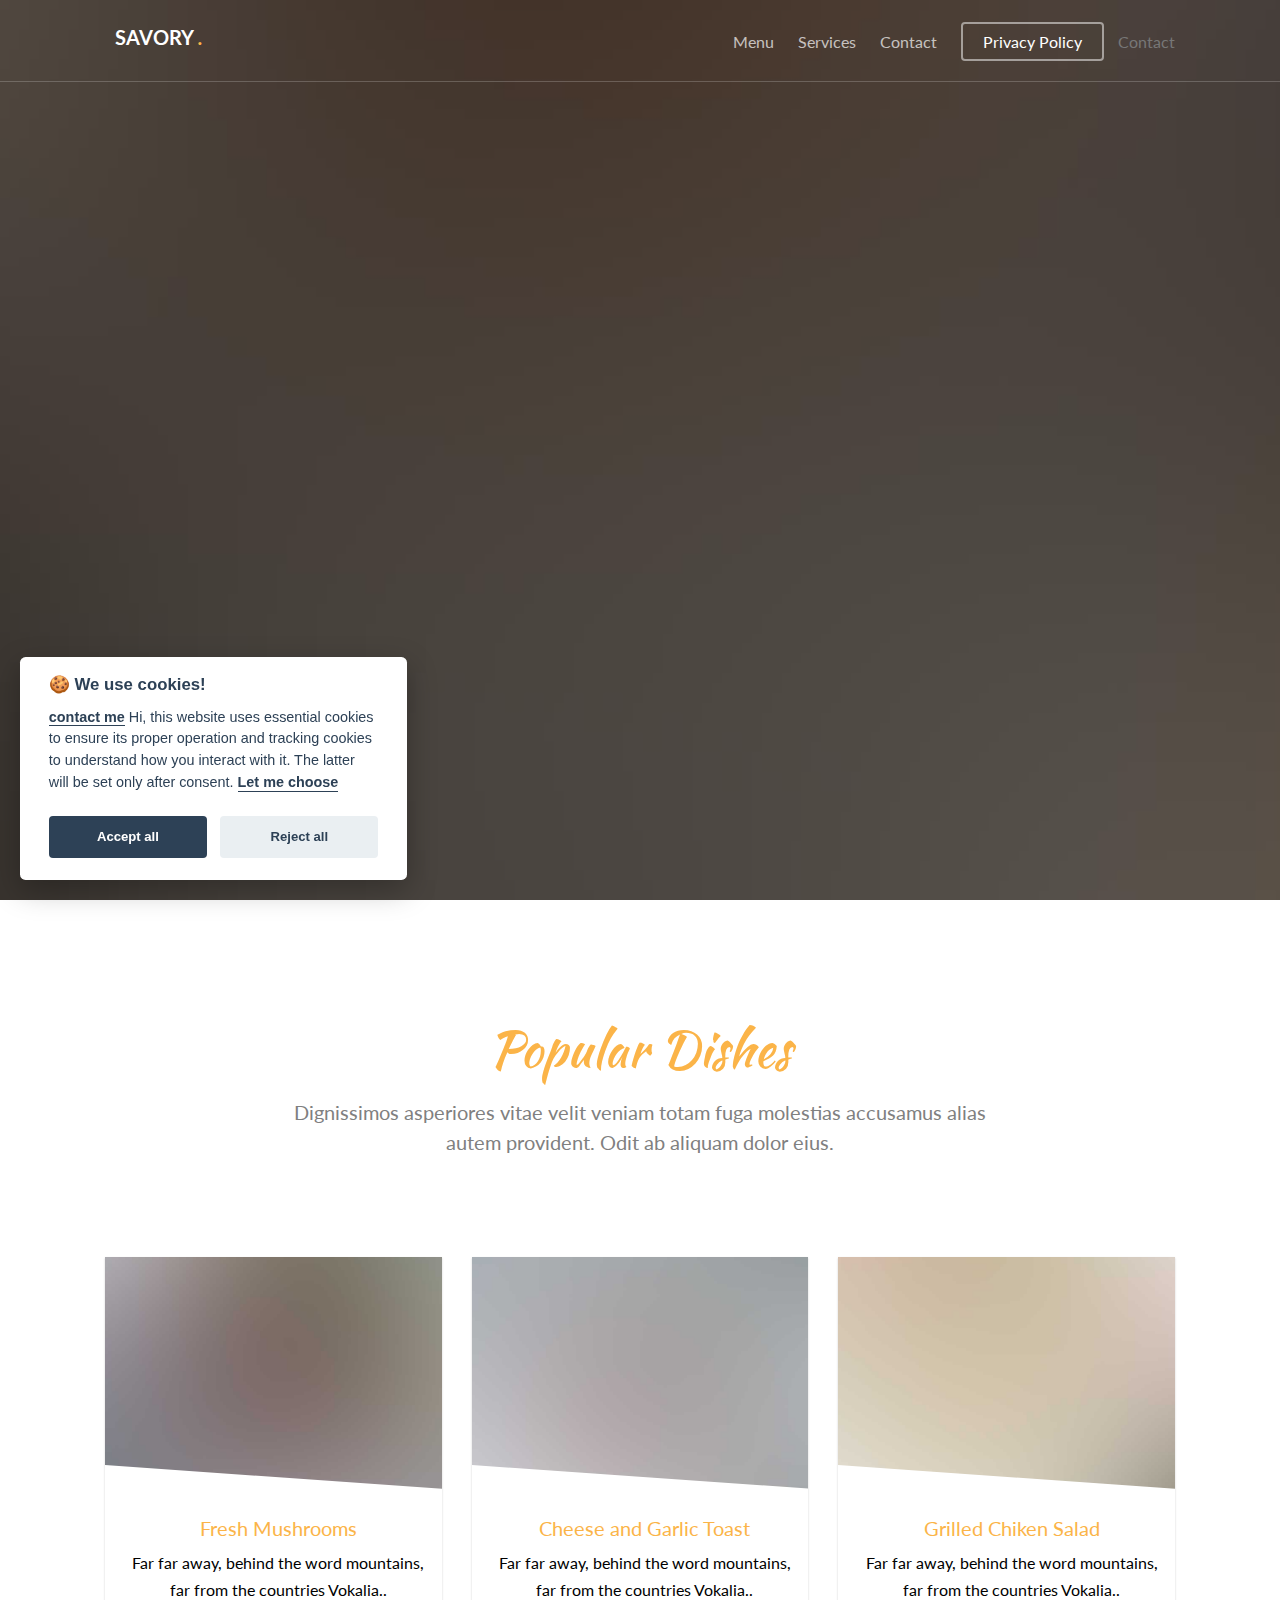
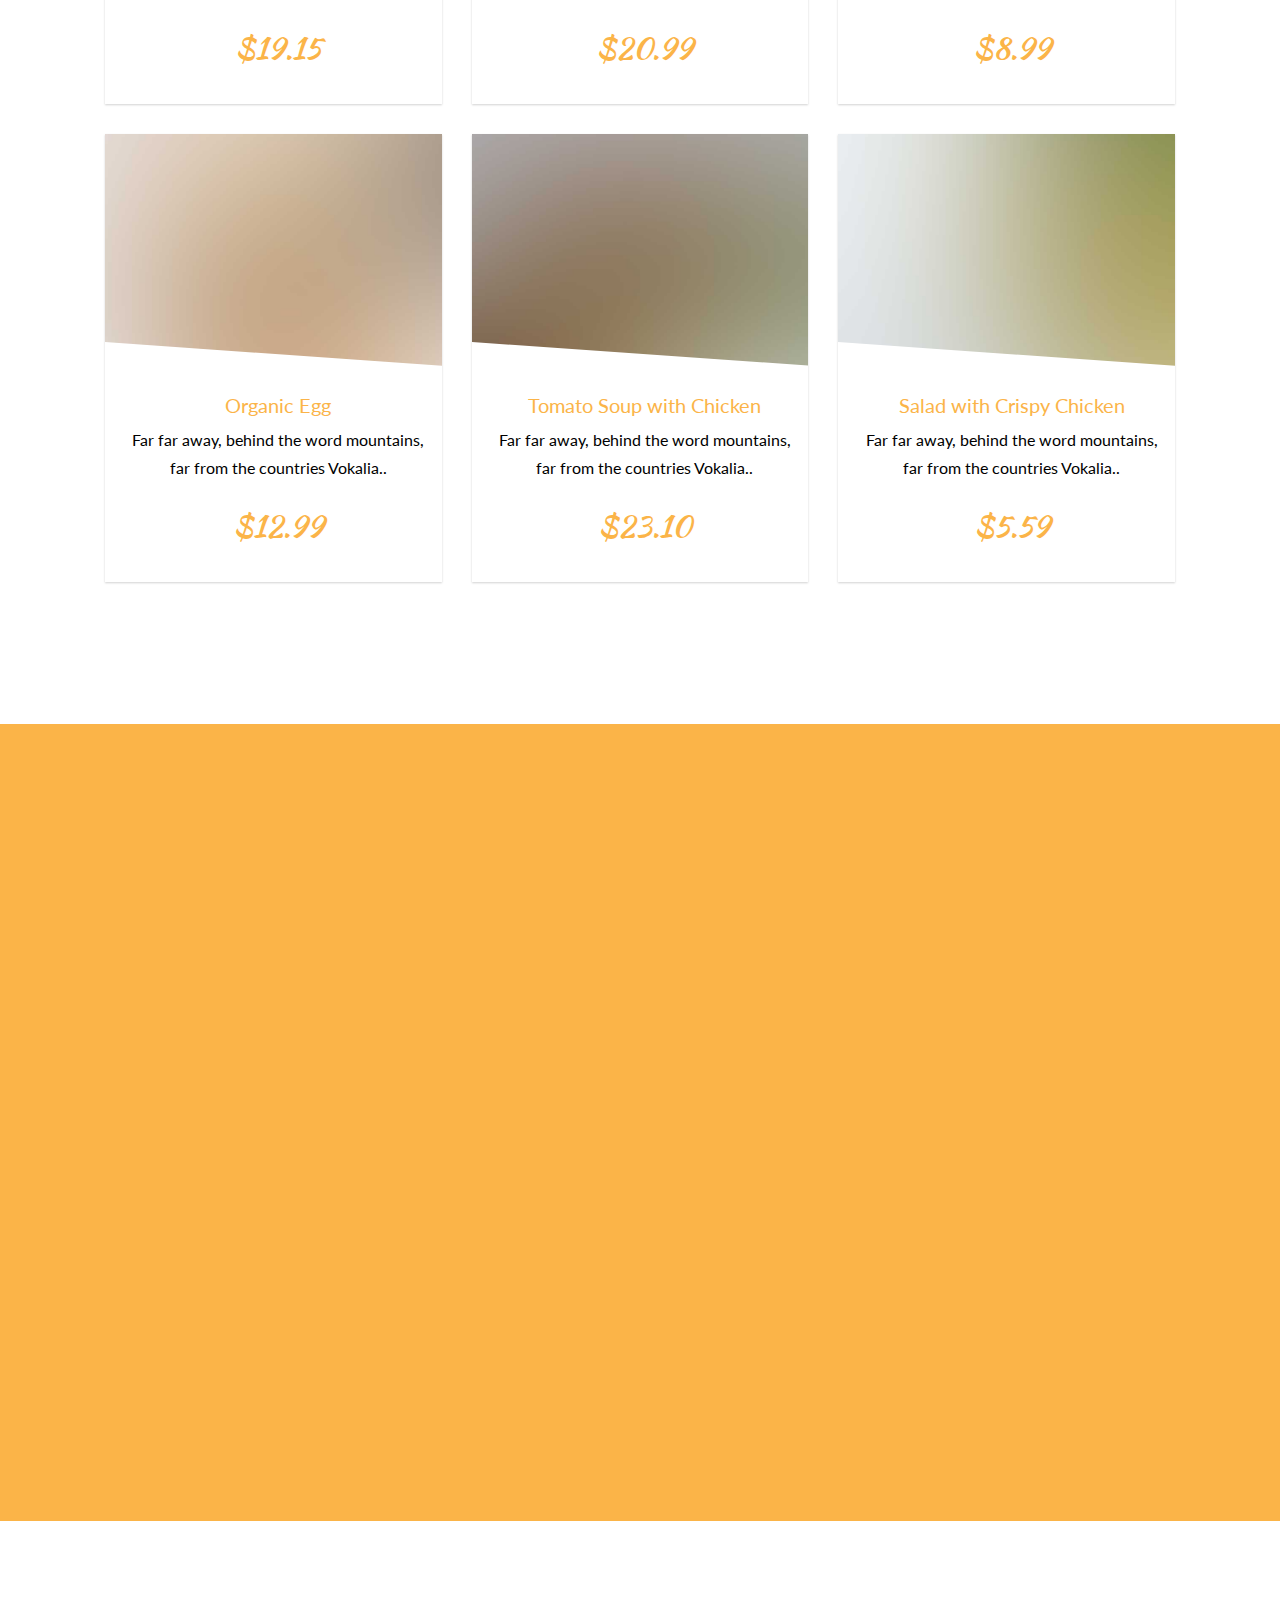
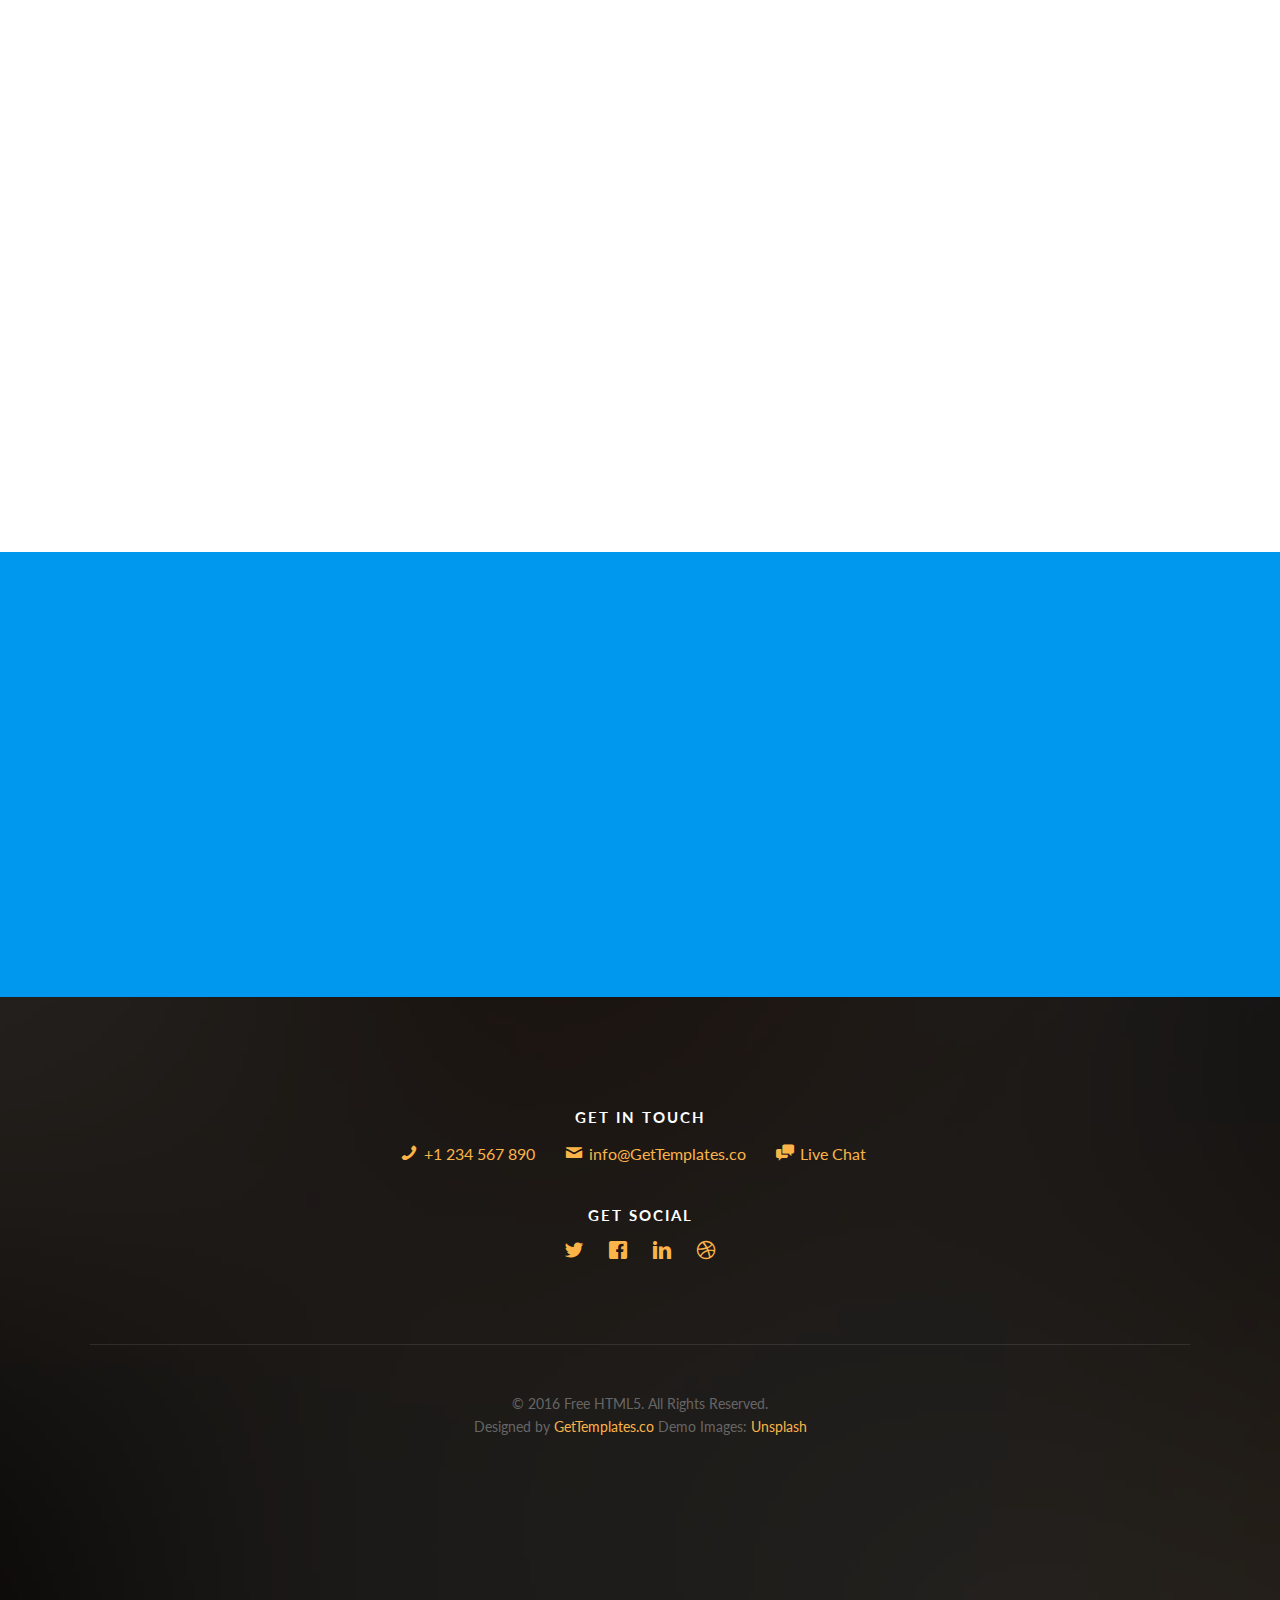
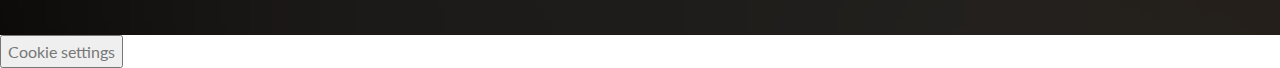
<file: index.html>
<!DOCTYPE HTML>
<!--
	Aesthetic by gettemplates.co
	Twitter: http://twitter.com/gettemplateco
	URL: http://gettemplates.co
-->
<html>
	<head>
	<meta charset="utf-8">
	<meta http-equiv="X-UA-Compatible" content="IE=edge">
	<title>Savory &mdash; Free Website Template, Free HTML5 Template by GetTemplates.co</title>
	<meta name="viewport" content="width=device-width, initial-scale=1">
	<meta name="description" content="Free HTML5 Website Template by GetTemplates.co" />
	<meta name="keywords" content="free website templates, free html5, free template, free bootstrap, free website template, html5, css3, mobile first, responsive" />
	<meta name="author" content="GetTemplates.co" />

  	<!-- Facebook and Twitter integration -->
	<meta property="og:title" content=""/>
	<meta property="og:image" content=""/>
	<meta property="og:url" content=""/>
	<meta property="og:site_name" content=""/>
	<meta property="og:description" content=""/>
	<meta name="twitter:title" content="" />
	<meta name="twitter:image" content="" />
	<meta name="twitter:url" content="" />
	<meta name="twitter:card" content="" />

	<link href="https://fonts.googleapis.com/css?family=Lato:300,400,700" rel="stylesheet">
	<link href="https://fonts.googleapis.com/css?family=Kaushan+Script" rel="stylesheet">
	<link rel="stylesheet" href="js/cookieconsent/cookieconsent.css" media="print" onload="this.media='all'">
	
	
	<!-- Animate.css -->
	<link rel="stylesheet" href="css/animate.css">
	<!-- Icomoon Icon Fonts-->
	<link rel="stylesheet" href="css/icomoon.css">
	<!-- Themify Icons-->
	<link rel="stylesheet" href="css/themify-icons.css">
	<!-- Bootstrap  -->
	<link rel="stylesheet" href="css/bootstrap.css">

	<!-- Magnific Popup -->
	<link rel="stylesheet" href="css/magnific-popup.css">

	<!-- Bootstrap DateTimePicker -->
	<link rel="stylesheet" href="css/bootstrap-datetimepicker.min.css">

	<!-- Owl Carousel  -->
	<link rel="stylesheet" href="css/owl.carousel.min.css">
	<link rel="stylesheet" href="css/owl.theme.default.min.css">

	<!-- Theme style  -->
	<link rel="stylesheet" href="css/style.css">

	<!-- Modernizr JS -->
	<script src="js/modernizr-2.6.2.min.js"></script>
	<!-- FOR IE9 below -->
	<!--[if lt IE 9]>
	<script src="js/respond.min.js"></script>
	<![endif]-->

	<!--    下記 walkmeのsnippet-->
<!-- <script type="text/javascript">(function() {var walkme = document.createElement('script'); walkme.type = 'text/javascript'; walkme.async = true; walkme.src = 'https://cdn.walkme.com/users/cb83f1e227ed404d8aa5e56c568fa525/walkme_cb83f1e227ed404d8aa5e56c568fa525_https.js'; var s = document.getElementsByTagName('script')[0]; s.parentNode.insertBefore(walkme, s); window._walkmeConfig = {smartLoad:true}; })();</script> -->
  
  <!--    下記 appcuesのsnippet-->
<!--   <script src="//fast.appcues.com/48996.js"></script> -->
  
  <!--    下記 pendoのsnippet-->
  <script src="js/pendo.js"> </script>

	</head>
	<body>
		
	<div class="gtco-loader"></div>
	
	<div id="page">

	
	<!-- <div class="page-inner"> -->
	<nav class="gtco-nav" role="navigation">
		<div class="gtco-container">
			
			<div class="row">
				<div class="col-sm-4 col-xs-12">
					<div id="gtco-logo"><a href="index.html">Savory <em>.</em></a>
					</div>
				</div>
				<div class="col-xs-8 text-right menu-1">
					<ul>
						<li><a href="menu.html">Menu</a></li>
						<li class="has-dropdown">
							<a href="services.html">Services</a>
							<ul class="dropdown">
								<li><a href="#">Food Catering</a></li>
								<li><a href="#">Wedding Celebration</a></li>
								<li><a href="#">Birthday's Celebration</a></li>
							</ul>
						</li>
						<li><a href="contact.html">Contact</a></li>
						<li class="btn-cta"><a href="policy.html"><span>Privacy Policy</span></a></li>
						<li　>
						<span id="user-id">Contact</span>
						</li>
					</ul>	
				</div>
			</div>
			
		</div>
	</nav>
	
	<header id="gtco-header" class="gtco-cover gtco-cover-md" role="banner" style="background-image: url(images/img_bg_1.jpg)" data-stellar-background-ratio="0.5">
		<div class="overlay"></div>
		<div class="gtco-container">
			<div class="row">
				<div class="col-md-12 col-md-offset-0 text-left">
					

					<div class="row row-mt-15em">
						<div class="col-md-7 mt-text animate-box" data-animate-effect="fadeInUp">
							<span class="intro-text-small">Hand-crafted by <a href="http://gettemplates.co" target="_blank">GetTemplates.co</a></span>
							<h1 class="cursive-font">All in good taste!</h1>	
						</div>
						<div class="col-md-4 col-md-push-1 animate-box" data-animate-effect="fadeInRight">
							<div class="form-wrap">
								<div class="tab">
									
									<div class="tab-content">
										<div class="tab-content-inner active" data-content="signup">
											<h3 class="cursive-font">Table Reservation</h3>
											<form action="#">
												<div class="row form-group">
													<div class="col-md-12">
														<label for="activities">Persons</label>
														<select name="#" id="activities" class="form-control">
															<option value="">Persons</option>
															<option value="">1</option>
															<option value="">2</option>
															<option value="">3</option>
															<option value="">4</option>
															<option value="">5+</option>
														</select>
													</div>
												</div>
												<div class="row form-group">
													<div class="col-md-12">
														<label for="date-start">Date</label>
														<input type="text" id="date" class="form-control">
													</div>
												</div>
												<div class="row form-group">
													<div class="col-md-12">
														<label for="date-start">Time</label>
														<input type="text" id="time" class="form-control">
													</div>
												</div>

												<div class="row form-group">
													<div class="col-md-12">
														<input type="submit" class="btn btn-primary btn-block" value="Reserve Now">
													</div>
												</div>
											</form>	
										</div>

										
									</div>
								</div>
							</div>
						</div>
					</div>
							
					
				</div>
			</div>
		</div>
	</header>

	
	
	<div class="gtco-section">
		<div class="gtco-container">
			<div class="row">
				<div class="col-md-8 col-md-offset-2 text-center gtco-heading">
					<h2 class="cursive-font primary-color">Popular Dishes</h2>
					<p>Dignissimos asperiores vitae velit veniam totam fuga molestias accusamus alias autem provident. Odit ab aliquam dolor eius.</p>
				</div>
			</div>
			<div class="row">

				<div class="col-lg-4 col-md-4 col-sm-6">
					<a href="images/img_1.jpg" class="fh5co-card-item image-popup">
						<figure>
							<div class="overlay"><i class="ti-plus"></i></div>
							<img src="images/img_1.jpg" alt="Image" class="img-responsive">
						</figure>
						<div class="fh5co-text">
							<h2>Fresh Mushrooms</h2>
							<p>Far far away, behind the word mountains, far from the countries Vokalia..</p>
							<p><span class="price cursive-font">$19.15</span></p>
						</div>
					</a>
				</div>
				<div class="col-lg-4 col-md-4 col-sm-6">
					<a href="images/img_2.jpg" class="fh5co-card-item image-popup">
						<figure>
							<div class="overlay"><i class="ti-plus"></i></div>
							<img src="images/img_2.jpg" alt="Image" class="img-responsive">
						</figure>
						<div class="fh5co-text">
							<h2>Cheese and Garlic Toast</h2>
							<p>Far far away, behind the word mountains, far from the countries Vokalia..</p>
							<p><span class="price cursive-font">$20.99</span></p>
						</div>
					</a>
				</div>
				<div class="col-lg-4 col-md-4 col-sm-6">
					<a href="images/img_3.jpg" class="fh5co-card-item image-popup">
						<figure>
							<div class="overlay"><i class="ti-plus"></i></div>
							<img src="images/img_3.jpg" alt="Image" class="img-responsive">
						</figure>
						<div class="fh5co-text">
							<h2>Grilled Chiken Salad</h2>
							<p>Far far away, behind the word mountains, far from the countries Vokalia..</p>
							<p><span class="price cursive-font">$8.99</span></p>

						</div>
					</a>
				</div>


				<div class="col-lg-4 col-md-4 col-sm-6">
					<a href="images/img_4.jpg" class="fh5co-card-item image-popup">
						<figure>
							<div class="overlay"><i class="ti-plus"></i></div>
							<img src="images/img_4.jpg" alt="Image" class="img-responsive">
						</figure>
						<div class="fh5co-text">
							<h2>Organic Egg</h2>
							<p>Far far away, behind the word mountains, far from the countries Vokalia..</p>
							<p><span class="price cursive-font">$12.99</span></p>
						</div>
					</a>
				</div>

				<div class="col-lg-4 col-md-4 col-sm-6">
					<a href="images/img_5.jpg" class="fh5co-card-item image-popup">
						<figure>
							<div class="overlay"><i class="ti-plus"></i></div>
							<img src="images/img_5.jpg" alt="Image" class="img-responsive">
						</figure>
						<div class="fh5co-text">
							<h2>Tomato Soup with Chicken</h2>
							<p>Far far away, behind the word mountains, far from the countries Vokalia..</p>
							<p><span class="price cursive-font">$23.10</span></p>
						</div>
					</a>
				</div>

				<div class="col-lg-4 col-md-4 col-sm-6">
					<a href="images/img_6.jpg" class="fh5co-card-item image-popup">
						<figure>
							<div class="overlay"><i class="ti-plus"></i></div>
							<img src="images/img_6.jpg" alt="Image" class="img-responsive">
						</figure>
						<div class="fh5co-text">
							<h2>Salad with Crispy Chicken</h2>
							<p>Far far away, behind the word mountains, far from the countries Vokalia..</p>
							<p><span class="price cursive-font">$5.59</span></p>
						</div>
					</a>
				</div>

			</div>
		</div>
	</div>
	
	<div id="gtco-features">
		<div class="gtco-container">
			<div class="row">
				<div class="col-md-8 col-md-offset-2 text-center gtco-heading animate-box">
					<h2 class="cursive-font">Our Services</h2>
					<p>Dignissimos asperiores vitae velit veniam totam fuga molestias accusamus alias autem provident. Odit ab aliquam dolor eius.</p>
				</div>
			</div>
			<div class="row">
				<div class="col-md-4 col-sm-6">
					<div class="feature-center animate-box" data-animate-effect="fadeIn">
						<span class="icon">
							<i class="ti-face-smile"></i>
						</span>
						<h3>Happy People</h3>
						<p>Dignissimos asperiores vitae velit veniam totam fuga molestias accusamus alias autem provident. Odit ab aliquam dolor eius.</p>
					</div>
				</div>
				<div class="col-md-4 col-sm-6">
					<div class="feature-center animate-box" data-animate-effect="fadeIn">
						<span class="icon">
							<i class="ti-thought"></i>
						</span>
						<h3>Creative Culinary</h3>
						<p>Dignissimos asperiores vitae velit veniam totam fuga molestias accusamus alias autem provident. Odit ab aliquam dolor eius.</p>
					</div>
				</div>
				<div class="col-md-4 col-sm-6">
					<div class="feature-center animate-box" data-animate-effect="fadeIn">
						<span class="icon">
							<i class="ti-truck"></i>
						</span>
						<h3>Food Delivery</h3>
						<p>Dignissimos asperiores vitae velit veniam totam fuga molestias accusamus alias autem provident. Odit ab aliquam dolor eius.</p>
					</div>
				</div>
				

			</div>
		</div>
	</div>


	<!-- <div class="gtco-cover gtco-cover-sm" style="background-image: url(images/img_bg_1.jpg)"  data-stellar-background-ratio="0.5">
		<div class="overlay"></div>
		<div class="gtco-container text-center">
			<div class="display-t">
				<div class="display-tc">
					<h1>&ldquo; wm・Pendoのスニペットが入っていないiframe（クロスドメインの検証）&rdquo;</h1>
					<iframe id="inlineFrameExample" title="Inline Frame Example" width="1200" height="500" src="https://www.yomiuri.co.jp/">
					</iframe>
					<h1>&ldquo; wm・Pendoのスニペットが入っているiframe（クロスドメインの検証）&rdquo;</h1>
					<iframe id="inlineFrameExample" title="Inline Frame Example" width="1200" height="500" src="https://yanaseupsell.github.io/snippet_sample_v2/">
					</iframe>
					<h1>&ldquo; 同じドメインのiframe（クロスドメインの検証）&rdquo;</h1>
					<iframe id="inlineFrameExample" title="Inline Frame Example" width="1200" height="500" src="https://geekshu625.github.io/snippet_sample/">
					</iframe>
					<p>&mdash; John Doe, CEO of XYZ Co.</p>
				</div>	
			</div>
		</div>
	</div> -->

	<div id="gtco-counter" class="gtco-section">
		<div class="gtco-container">

			<div class="row">
				<div class="col-md-8 col-md-offset-2 text-center gtco-heading animate-box">
					<h2 class="cursive-font primary-color">Fun Facts</h2>
					<p>Dignissimos asperiores vitae velit veniam totam fuga molestias accusamus alias autem provident. Odit ab aliquam dolor eius.</p>
				</div>
			</div>

			<div class="row">
				
				<div class="col-md-3 col-sm-6 animate-box" data-animate-effect="fadeInUp">
					<div class="feature-center">
						<span class="counter js-counter" data-from="0" data-to="5" data-speed="5000" data-refresh-interval="50">1</span>
						<span class="counter-label">Avg. Rating</span>

					</div>
				</div>
				<div class="col-md-3 col-sm-6 animate-box" data-animate-effect="fadeInUp">
					<div class="feature-center">
						<span class="counter js-counter" data-from="0" data-to="43" data-speed="5000" data-refresh-interval="50">1</span>
						<span class="counter-label">Food Types</span>
					</div>
				</div>
				<div class="col-md-3 col-sm-6 animate-box" data-animate-effect="fadeInUp">
					<div class="feature-center">
						<span class="counter js-counter" data-from="0" data-to="32" data-speed="5000" data-refresh-interval="50">1</span>
						<span class="counter-label">Chef Cook</span>
					</div>
				</div>
				<div class="col-md-3 col-sm-6 animate-box" data-animate-effect="fadeInUp">
					<div class="feature-center">
						<span class="counter js-counter" data-from="0" data-to="1985" data-speed="5000" data-refresh-interval="50">1</span>
						<span class="counter-label">Year Started</span>

					</div>
				</div>
					
			</div>
		</div>
	</div>

	

	<div id="gtco-subscribe">
		<div class="gtco-container">
			<div class="row animate-box">
				<div class="col-md-8 col-md-offset-2 text-center gtco-heading">
					<h2 class="cursive-font">Subscribe</h2>
					<p>Be the first to know about the new templates.</p>
				</div>
			</div>
			<div class="row animate-box">
				<div class="col-md-8 col-md-offset-2">
					<form class="form-inline">
						<div class="col-md-6 col-sm-6">
							<div class="form-group">
								<label for="email" class="sr-only">Email</label>
								<input type="email" class="form-control" id="email" placeholder="Your Email">
							</div>
						</div>
						<div class="col-md-6 col-sm-6">
							<button type="submit" class="btn btn-default btn-block">Subscribe</button>
						</div>
					</form>
				</div>
			</div>
		</div>
	</div>

	<footer id="gtco-footer" role="contentinfo" style="background-image: url(images/img_bg_1.jpg)" data-stellar-background-ratio="0.5">
		<div class="overlay"></div>
		<div class="gtco-container">
			<div class="row row-pb-md">

				

				
				<div class="col-md-12 text-center">
					<div class="gtco-widget">
						<h3>Get In Touch</h3>
						<ul class="gtco-quick-contact">
							<li><a href="#"><i class="icon-phone"></i> +1 234 567 890</a></li>
							<li><a href="#"><i class="icon-mail2"></i> info@GetTemplates.co</a></li>
							<li><a href="#"><i class="icon-chat"></i> Live Chat</a></li>
						</ul>
					</div>
					<div class="gtco-widget">
						<h3>Get Social</h3>
						<ul class="gtco-social-icons">
							<li><a href="#"><i class="icon-twitter"></i></a></li>
							<li><a href="#"><i class="icon-facebook"></i></a></li>
							<li><a href="#"><i class="icon-linkedin"></i></a></li>
							<li><a href="#"><i class="icon-dribbble"></i></a></li>
						</ul>
					</div>
				</div>

				<div class="col-md-12 text-center copyright">
					<p><small class="block">&copy; 2016 Free HTML5. All Rights Reserved.</small> 
						<small class="block">Designed by <a href="http://gettemplates.co/" target="_blank">GetTemplates.co</a> Demo Images: <a href="http://unsplash.com/" target="_blank">Unsplash</a></small></p>
				</div>

			</div>

			

		</div>
	</footer>
	<!-- </div> -->
	<button type="button" data-cc="c-settings">Cookie settings</button>

	</div>

	<div class="gototop js-top">
		<a href="#" class="js-gotop"><i class="icon-arrow-up"></i></a>
	</div>
	
	<!-- jQuery -->
	<script src="js/jquery.min.js"></script>
	<!-- jQuery Easing -->
	<script src="js/jquery.easing.1.3.js"></script>
	<!-- Bootstrap -->
	<script src="js/bootstrap.min.js"></script>
	<!-- Waypoints -->
	<script src="js/jquery.waypoints.min.js"></script>
	<!-- Carousel -->
	<script src="js/owl.carousel.min.js"></script>
	<!-- countTo -->
	<script src="js/jquery.countTo.js"></script>

	<!-- Stellar Parallax -->
	<script src="js/jquery.stellar.min.js"></script>

	<!-- Magnific Popup -->
	<script src="js/jquery.magnific-popup.min.js"></script>
	<script src="js/magnific-popup-options.js"></script>
	
	<script src="js/moment.min.js"></script>
	<script src="js/bootstrap-datetimepicker.min.js"></script>


	<!-- Main -->
	<script src="js/main.js"></script>
	<script>
		!function () {
			if ('TechtouchObject' in window && document.querySelector('script#techtouch-snippet')) return;
			if (!('TechtouchObject' in window)) {
				window.TechtouchObject = {
					organizationUuid: "orga-625635c0-26dd-e064-fc5b-1f1e35f4cd01",
					analyticsEnabled: false,
			    };
			}
			
			var e = document.createElement("script"); e.async = 1, e.src = "https://stg-apps.ws.techtouch.jp/script/orga-625635c0-26dd-e064-fc5b-1f1e35f4cd01/main.js"; e.id = "techtouch-snippet";
			var t = document.getElementsByTagName("script")[0]; t.parentNode.insertBefore(e, t);
		}()
	</script>
	<script defer src="js/cookieconsent/cookieconsent.js"></script>
    <script defer src="js/cookieconsent/cookieconsent-init.js"></script>
	
	<script>
	　var userName = "山田太郎";
	　document.cookie = 'old=27';
		
	const userIdTag = document.getElementById('user-id');
       	if (userIdTag) {
           userIdTag.textContent = `今あなたは　${nowUser}です`;
       	}
	</script>
	

	</body>
</html>
</file>
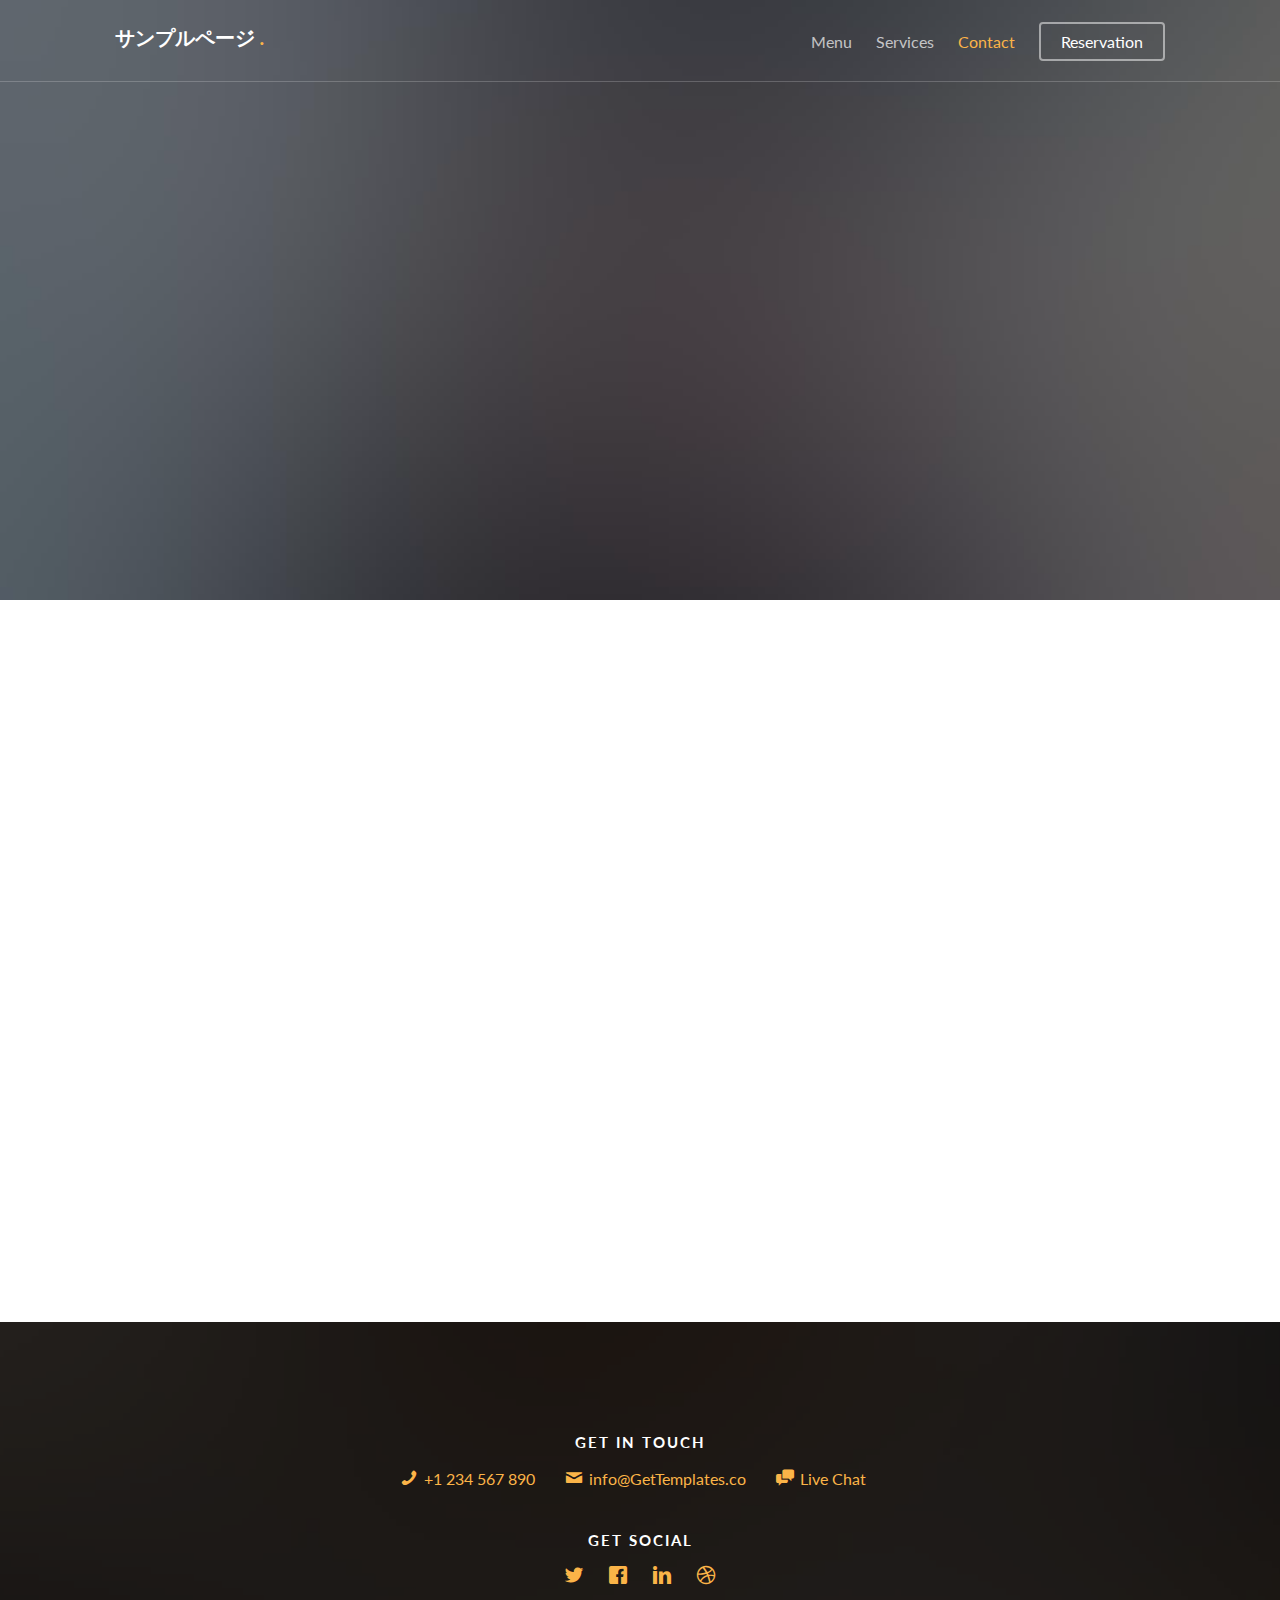
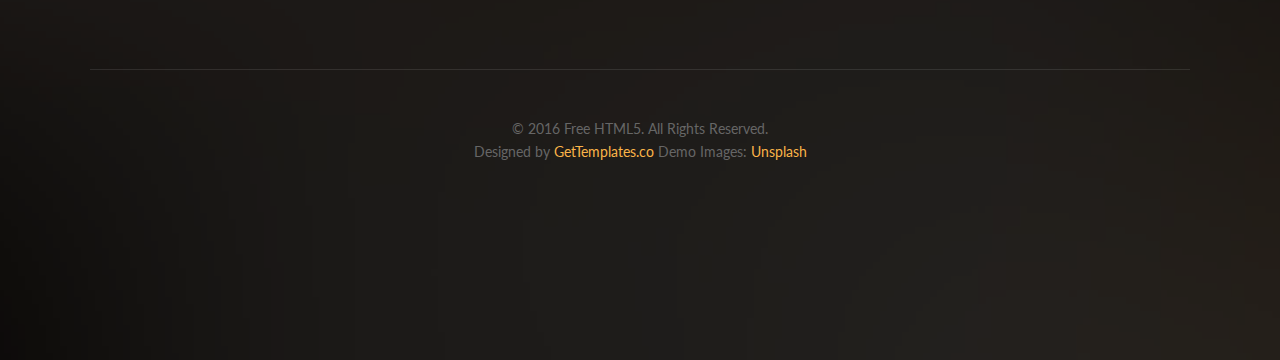
<file: contact.html>
<!DOCTYPE HTML>
<!--
	Aesthetic by gettemplates.co
	Twitter: http://twitter.com/gettemplateco
	URL: http://gettemplates.co
-->
<html>
	<head>
	<meta charset="utf-8">
	<meta http-equiv="X-UA-Compatible" content="IE=edge">
	<title>サンプルページ &mdash; Free Website Template, Free HTML5 Template by GetTemplates.co</title>
	<meta name="viewport" content="width=device-width, initial-scale=1">
	<meta name="description" content="Free HTML5 Website Template by GetTemplates.co" />
	<meta name="keywords" content="free website templates, free html5, free template, free bootstrap, free website template, html5, css3, mobile first, responsive" />
	<meta name="author" content="GetTemplates.co" />

  	<!-- Facebook and Twitter integration -->
	<meta property="og:title" content=""/>
	<meta property="og:image" content=""/>
	<meta property="og:url" content=""/>
	<meta property="og:site_name" content=""/>
	<meta property="og:description" content=""/>
	<meta name="twitter:title" content="" />
	<meta name="twitter:image" content="" />
	<meta name="twitter:url" content="" />
	<meta name="twitter:card" content="" />

	<link href="https://fonts.googleapis.com/css?family=Lato:300,400,700" rel="stylesheet">
	<link href="https://fonts.googleapis.com/css?family=Kaushan+Script" rel="stylesheet">
	
	<!-- Animate.css -->
	<link rel="stylesheet" href="css/animate.css">
	<!-- Icomoon Icon Fonts-->
	<link rel="stylesheet" href="css/icomoon.css">
	<!-- Themify Icons-->
	<link rel="stylesheet" href="css/themify-icons.css">
	<!-- Bootstrap  -->
	<link rel="stylesheet" href="css/bootstrap.css">

	<!-- Magnific Popup -->
	<link rel="stylesheet" href="css/magnific-popup.css">

	<!-- Bootstrap DateTimePicker -->
	<link rel="stylesheet" href="css/bootstrap-datetimepicker.min.css">



	<!-- Owl Carousel  -->
	<link rel="stylesheet" href="css/owl.carousel.min.css">
	<link rel="stylesheet" href="css/owl.theme.default.min.css">

	<!-- Theme style  -->
	<link rel="stylesheet" href="css/style.css">

	<!-- Modernizr JS -->
	<script src="js/modernizr-2.6.2.min.js"></script>
	<!--    下記 pendoのsnippet-->
	<script src="js/pendo.js"></script>
	<!-- FOR IE9 below -->
	<!--[if lt IE 9]>
	<script src="js/respond.min.js"></script>
	<![endif]-->

	</head>
	<body>
		
	<div class="gtco-loader"></div>
	
	<div id="page">

	
	<!-- <div class="page-inner"> -->
	<nav class="gtco-nav" role="navigation">
		<div class="gtco-container">
			
			<div class="row">
				<div class="col-sm-4 col-xs-12">
					<div id="gtco-logo"><a href="index.html">サンプルページ <em>.</em></a></div>
				</div>
				<div class="col-xs-8 text-right menu-1">
					<ul>
						<li><a href="menu.html">Menu</a></li>
						<li class="has-dropdown">
							<a href="services.html">Services</a>
							<ul class="dropdown">
								<li><a href="#">Food Catering</a></li>
								<li><a href="#">Wedding Celebration</a></li>
								<li><a href="#">Birthday's Celebration</a></li>
							</ul>
						</li>
						<li class="active"><a href="contact.html">Contact</a></li>
						<li class="btn-cta"><a href="#"><span>Reservation</span></a></li>
					</ul>	
				</div>
			</div>
			
		</div>
	</nav>
	
	<header id="gtco-header" class="gtco-cover gtco-cover-sm" role="banner" style="background-image: url(images/img_bg_3.jpg)">
		<div class="overlay"></div>
		<div class="gtco-container">
			<div class="row">
				<div class="col-md-12 col-md-offset-0 text-center">

					<div class="row row-mt-15em">
						<div class="col-md-12 mt-text animate-box" data-animate-effect="fadeInUp">
							<span class="intro-text-small">Hand-crafted by <a href="http://gettemplates.co" target="_blank">GetTemplates.co</a></span>
							<h1 class="cursive-font">Say hello!</h1>	
						</div>
						
					</div>
					
				</div>
			</div>
		</div>
	</header>
	
	
	<div class="gtco-section">
		<div class="gtco-container">
			<div class="row">
				<div class="col-md-12">
					<div class="col-md-6 animate-box">
					<h3>Get In Touch</h3>
					<form action="#">
						<div class="row form-group">
							<div class="col-md-12">
								<label class="sr-only" for="name">Name</label>
								<input type="text" id="name" class="form-control" placeholder="Your firstname">
							</div>
							
						</div>

						<div class="row form-group">
							<div class="col-md-12">
								<label class="sr-only" for="email">Email</label>
								<input type="text" id="email" class="form-control" placeholder="Your email address">
							</div>
						</div>
						<div class="row form-group">
							<div class="col-md-12">
								<label class="sr-only" for="message">Message</label>
								<textarea name="message" id="message" cols="30" rows="10" class="form-control" placeholder="Write us something"></textarea>
							</div>
						</div>
						<div class="form-group">
							<input type="submit" value="Send Message" class="btn btn-primary">
						</div>

					</form>		
				</div>
				<div class="col-md-5 col-md-push-1 animate-box">
					
					<div class="gtco-contact-info">
						<h3>Contact Information</h3>
						<ul>
							<li class="address">198 West 21th Street, <br> Suite 721 New York NY 10016</li>
							<li class="phone"><a href="tel://1234567920">+ 1235 2355 98</a></li>
							<li class="email"><a href="mailto:info@yoursite.com">info@yoursite.com</a></li>
							<li class="url"><a href="http://FreeHTML5.co">FreeHTML5.co</a></li>
						</ul>
					</div>


				</div>
				</div>
			</div>
		</div>
	</div>

	<footer id="gtco-footer" role="contentinfo" style="background-image: url(images/img_bg_1.jpg)" data-stellar-background-ratio="0.5">
		<div class="overlay"></div>
		<div class="gtco-container">
			<div class="row row-pb-md">

				

				
				<div class="col-md-12 text-center">
					<div class="gtco-widget">
						<h3>Get In Touch</h3>
						<ul class="gtco-quick-contact">
							<li><a href="#"><i class="icon-phone"></i> +1 234 567 890</a></li>
							<li><a href="#"><i class="icon-mail2"></i> info@GetTemplates.co</a></li>
							<li><a href="#"><i class="icon-chat"></i> Live Chat</a></li>
						</ul>
					</div>
					<div class="gtco-widget">
						<h3>Get Social</h3>
						<ul class="gtco-social-icons">
							<li><a href="#"><i class="icon-twitter"></i></a></li>
							<li><a href="#"><i class="icon-facebook"></i></a></li>
							<li><a href="#"><i class="icon-linkedin"></i></a></li>
							<li><a href="#"><i class="icon-dribbble"></i></a></li>
						</ul>
					</div>
				</div>

				<div class="col-md-12 text-center copyright">
					<p><small class="block">&copy; 2016 Free HTML5. All Rights Reserved.</small> 
						<small class="block">Designed by <a href="http://gettemplates.co/" target="_blank">GetTemplates.co</a> Demo Images: <a href="http://unsplash.com/" target="_blank">Unsplash</a></small></p>
				</div>

			</div>

			

		</div>
	</footer>
	<!-- </div> -->

	</div>

	<div class="gototop js-top">
		<a href="#" class="js-gotop"><i class="icon-arrow-up"></i></a>
	</div>
	
	<!-- jQuery -->
	<script src="js/jquery.min.js"></script>
	<!-- jQuery Easing -->
	<script src="js/jquery.easing.1.3.js"></script>
	<!-- Bootstrap -->
	<script src="js/bootstrap.min.js"></script>
	<!-- Waypoints -->
	<script src="js/jquery.waypoints.min.js"></script>
	<!-- Carousel -->
	<script src="js/owl.carousel.min.js"></script>
	<!-- countTo -->
	<script src="js/jquery.countTo.js"></script>

	<!-- Stellar Parallax -->
	<script src="js/jquery.stellar.min.js"></script>

	<!-- Magnific Popup -->
	<script src="js/jquery.magnific-popup.min.js"></script>
	<script src="js/magnific-popup-options.js"></script>
	
	<script src="js/moment.min.js"></script>
	<script src="js/bootstrap-datetimepicker.min.js"></script>


	<!-- Main -->
	<script src="js/main.js"></script>

	</body>
</html>
</file>
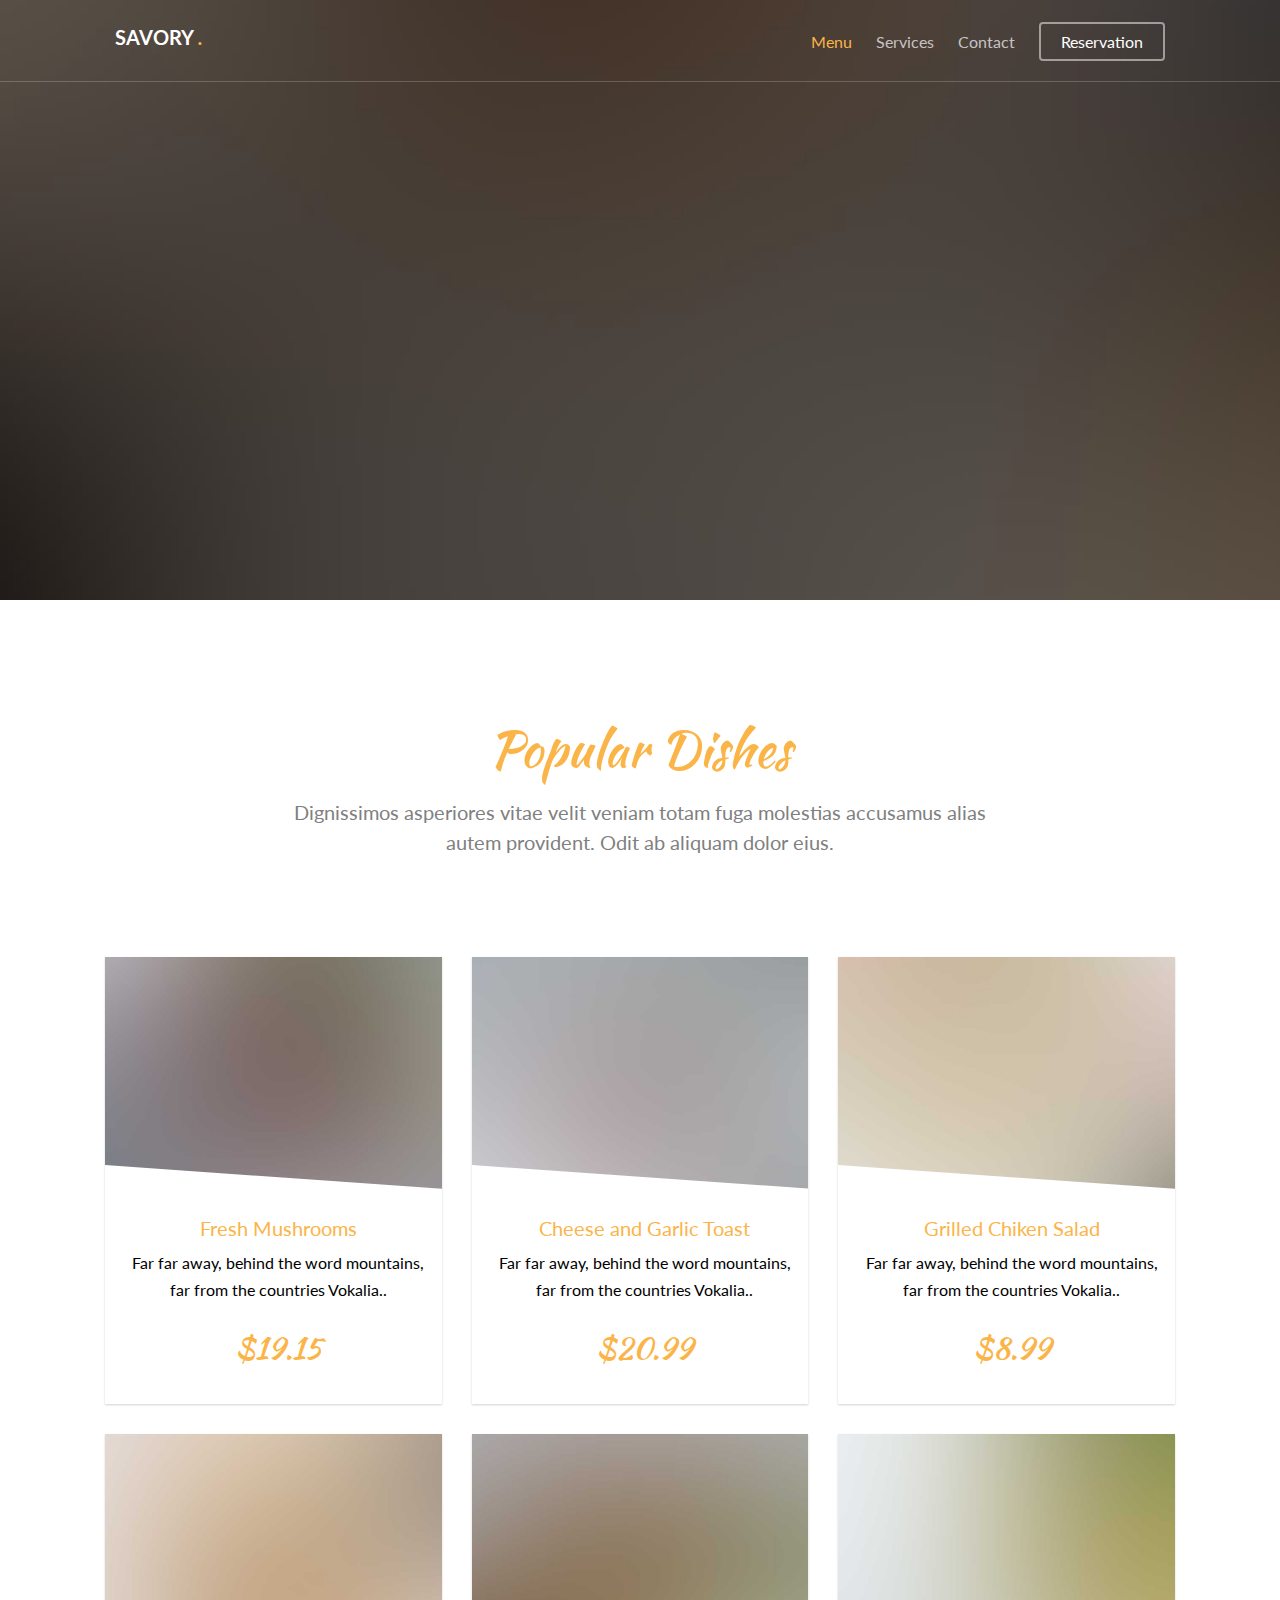
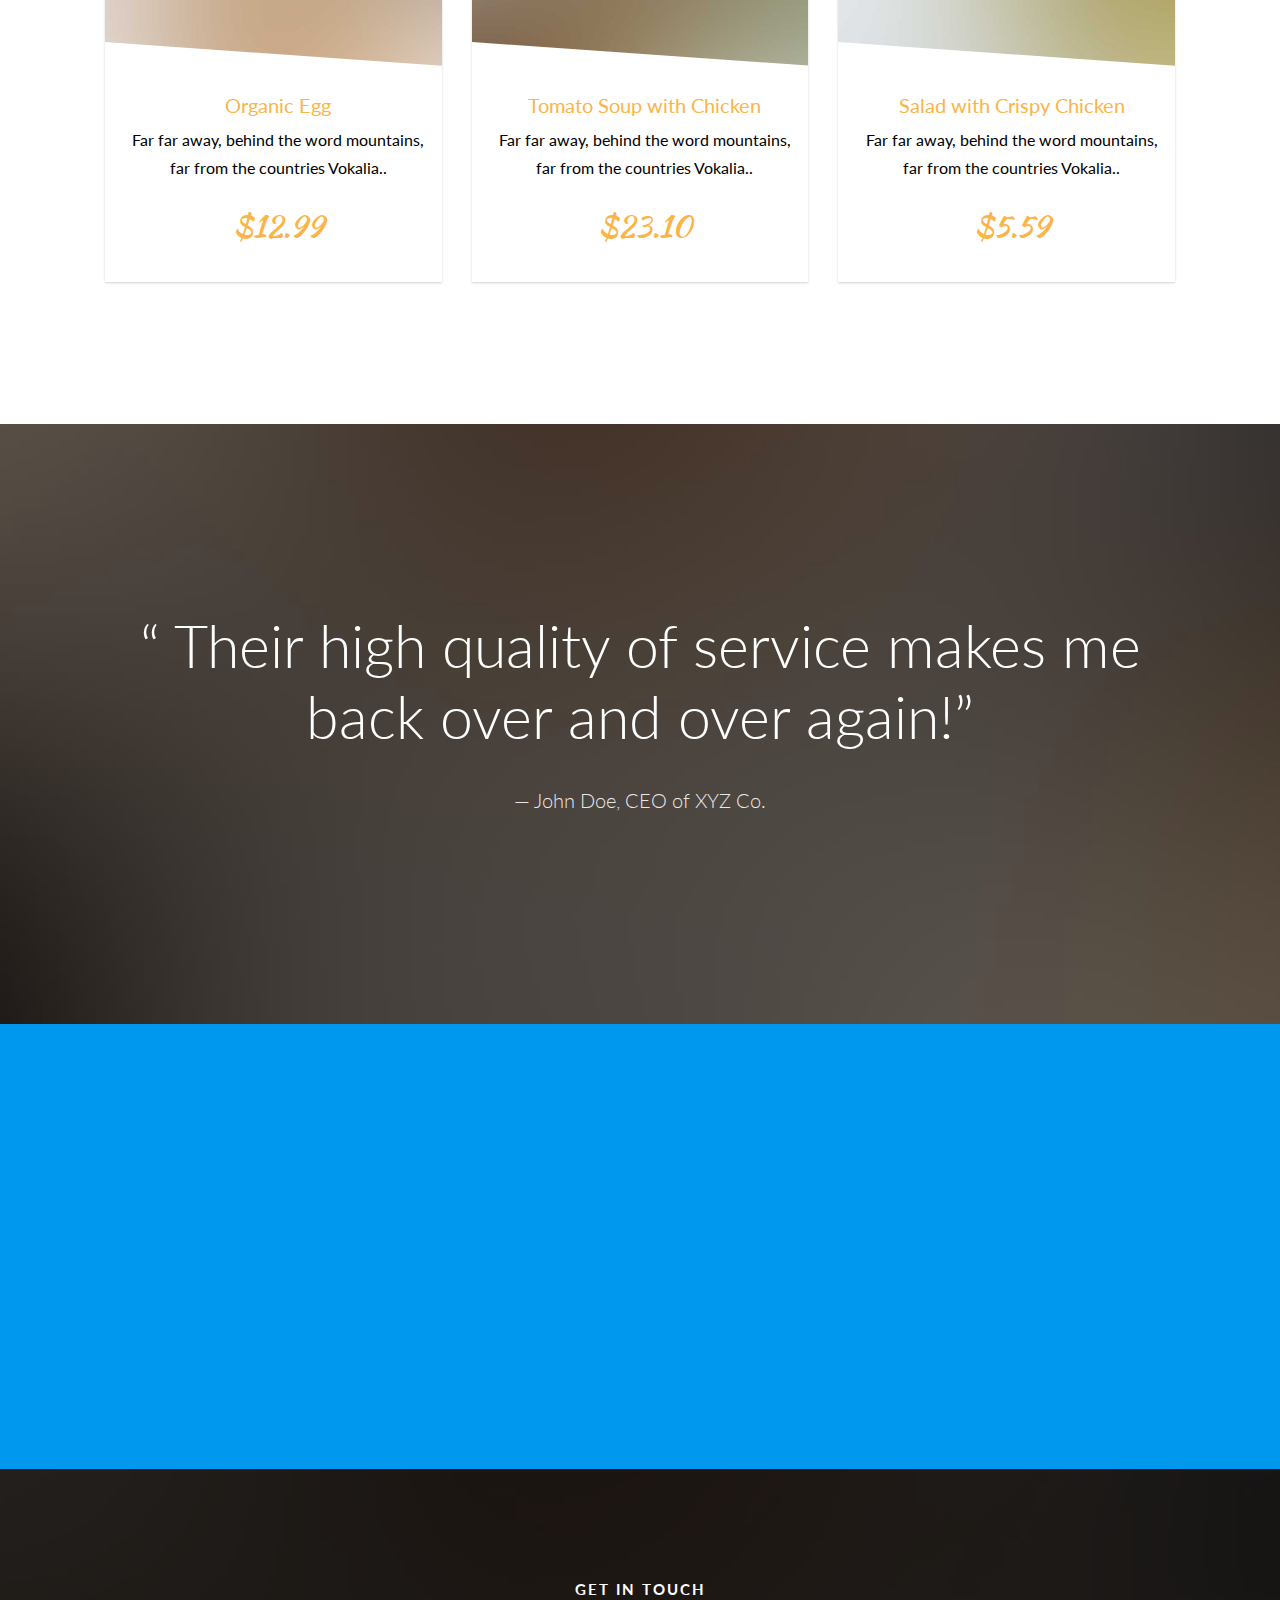
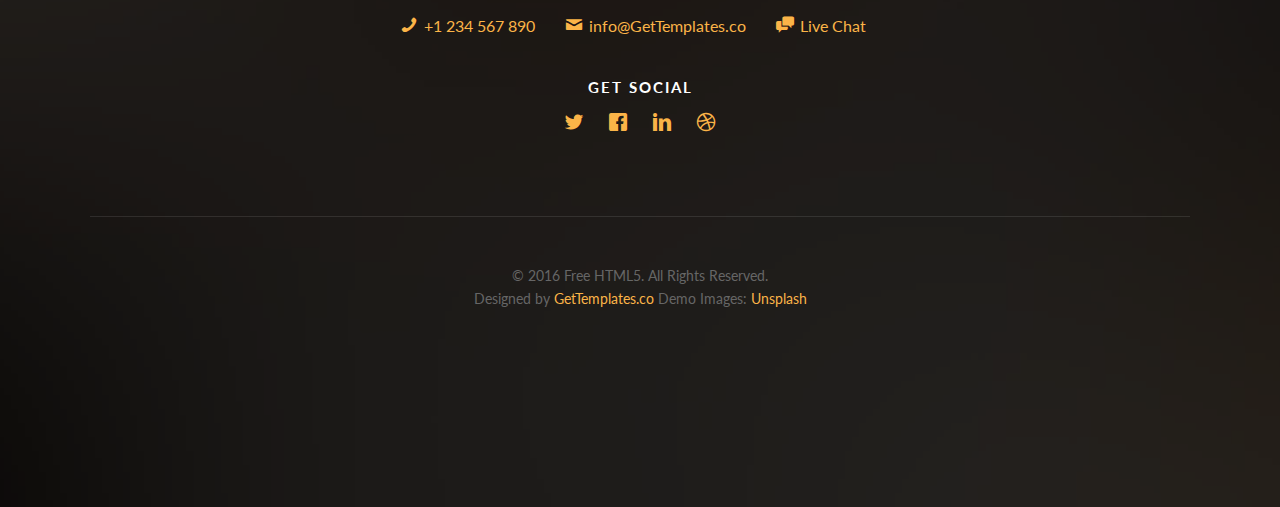
<file: menu.html>
<!DOCTYPE HTML>
<!--
	Aesthetic by gettemplates.co
	Twitter: http://twitter.com/gettemplateco
	URL: http://gettemplates.co
-->
<html>
	<head>
	<meta charset="utf-8">
	<meta http-equiv="X-UA-Compatible" content="IE=edge">
	<title>Savory &mdash; Free Website Template, Free HTML5 Template by GetTemplates.co</title>
	<meta name="viewport" content="width=device-width, initial-scale=1">
	<meta name="description" content="Free HTML5 Website Template by GetTemplates.co" />
	<meta name="keywords" content="free website templates, free html5, free template, free bootstrap, free website template, html5, css3, mobile first, responsive" />
	<meta name="author" content="GetTemplates.co" />

  	<!-- Facebook and Twitter integration -->
	<meta property="og:title" content=""/>
	<meta property="og:image" content=""/>
	<meta property="og:url" content=""/>
	<meta property="og:site_name" content=""/>
	<meta property="og:description" content=""/>
	<meta name="twitter:title" content="" />
	<meta name="twitter:image" content="" />
	<meta name="twitter:url" content="" />
	<meta name="twitter:card" content="" />

	<link href="https://fonts.googleapis.com/css?family=Lato:300,400,700" rel="stylesheet">
	<link href="https://fonts.googleapis.com/css?family=Kaushan+Script" rel="stylesheet">
	
	<!-- Animate.css -->
	<link rel="stylesheet" href="css/animate.css">
	<!-- Icomoon Icon Fonts-->
	<link rel="stylesheet" href="css/icomoon.css">
	<!-- Themify Icons-->
	<link rel="stylesheet" href="css/themify-icons.css">
	<!-- Bootstrap  -->
	<link rel="stylesheet" href="css/bootstrap.css">

	<!-- Magnific Popup -->
	<link rel="stylesheet" href="css/magnific-popup.css">

	<!-- Bootstrap DateTimePicker -->
	<link rel="stylesheet" href="css/bootstrap-datetimepicker.min.css">



	<!-- Owl Carousel  -->
	<link rel="stylesheet" href="css/owl.carousel.min.css">
	<link rel="stylesheet" href="css/owl.theme.default.min.css">

	<!-- Theme style  -->
	<link rel="stylesheet" href="css/style.css">

	<!-- Modernizr JS -->
	<script src="js/modernizr-2.6.2.min.js"></script>
	<!--    下記 pendoのsnippet-->
	<script src="js/pendo.js"></script>
	<!-- FOR IE9 below -->
	<!--[if lt IE 9]>
	<script src="js/respond.min.js"></script>
	<![endif]-->

	</head>
	<body>
		
	<div class="gtco-loader"></div>
	
	<div id="page">

	
	<!-- <div class="page-inner"> -->
	<nav class="gtco-nav" role="navigation">
		<div class="gtco-container">
			
			<div class="row">
				<div class="col-sm-4 col-xs-12">
					<div id="gtco-logo"><a href="index.html">Savory <em>.</em></a></div>
				</div>
				<div class="col-xs-8 text-right menu-1">
					<ul>
						<li class="active"><a href="menu.html">Menu</a></li>
						<li class="has-dropdown">
							<a href="services.html">Services</a>
							<ul class="dropdown">
								<li><a href="#">Food Catering</a></li>
								<li><a href="#">Wedding Celebration</a></li>
								<li><a href="#">Birthday's Celebration</a></li>
							</ul>
						</li>
						<li><a href="contact.html">Contact</a></li>
						<li class="btn-cta"><a href="#"><span>Reservation</span></a></li>
					</ul>	
				</div>
			</div>
			
		</div>
	</nav>
	
	<header id="gtco-header" class="gtco-cover gtco-cover-sm" role="banner" style="background-image: url(images/img_bg_1.jpg)" data-stellar-background-ratio="0.5">
		<div class="overlay"></div>
		<div class="gtco-container">
			<div class="row">
				<div class="col-md-12 col-md-offset-0 text-center">
					

					<div class="row row-mt-15em">
						<div class="col-md-12 mt-text animate-box" data-animate-effect="fadeInUp">
							<span class="intro-text-small">Hand-crafted by <a href="http://gettemplates.co" target="_blank">GetTemplates.co</a></span>
							<h1 class="cursive-font">Taste all our menu!</h1>	
						</div>
						
					</div>
							
					
				</div>
			</div>
		</div>
	</header>

	
	
	<div class="gtco-section">
		<div class="gtco-container">
			<div class="row">
				<div class="col-md-8 col-md-offset-2 text-center gtco-heading">
					<h2 class="cursive-font primary-color">Popular Dishes</h2>
					<p>Dignissimos asperiores vitae velit veniam totam fuga molestias accusamus alias autem provident. Odit ab aliquam dolor eius.</p>
				</div>
			</div>
			<div class="row">

				<div class="col-lg-4 col-md-4 col-sm-6">
					<a href="images/img_1.jpg" class="fh5co-card-item image-popup">
						<figure>
							<div class="overlay"><i class="ti-plus"></i></div>
							<img src="images/img_1.jpg" alt="Image" class="img-responsive">
						</figure>
						<div class="fh5co-text">
							<h2>Fresh Mushrooms</h2>
							<p>Far far away, behind the word mountains, far from the countries Vokalia..</p>
							<p><span class="price cursive-font">$19.15</span></p>
						</div>
					</a>
				</div>
				<div class="col-lg-4 col-md-4 col-sm-6">
					<a href="images/img_2.jpg" class="fh5co-card-item image-popup">
						<figure>
							<div class="overlay"><i class="ti-plus"></i></div>
							<img src="images/img_2.jpg" alt="Image" class="img-responsive">
						</figure>
						<div class="fh5co-text">
							<h2>Cheese and Garlic Toast</h2>
							<p>Far far away, behind the word mountains, far from the countries Vokalia..</p>
							<p><span class="price cursive-font">$20.99</span></p>
						</div>
					</a>
				</div>
				<div class="col-lg-4 col-md-4 col-sm-6">
					<a href="images/img_3.jpg" class="fh5co-card-item image-popup">
						<figure>
							<div class="overlay"><i class="ti-plus"></i></div>
							<img src="images/img_3.jpg" alt="Image" class="img-responsive">
						</figure>
						<div class="fh5co-text">
							<h2>Grilled Chiken Salad</h2>
							<p>Far far away, behind the word mountains, far from the countries Vokalia..</p>
							<p><span class="price cursive-font">$8.99</span></p>

						</div>
					</a>
				</div>


				<div class="col-lg-4 col-md-4 col-sm-6">
					<a href="images/img_4.jpg" class="fh5co-card-item image-popup">
						<figure>
							<div class="overlay"><i class="ti-plus"></i></div>
							<img src="images/img_4.jpg" alt="Image" class="img-responsive">
						</figure>
						<div class="fh5co-text">
							<h2>Organic Egg</h2>
							<p>Far far away, behind the word mountains, far from the countries Vokalia..</p>
							<p><span class="price cursive-font">$12.99</span></p>
						</div>
					</a>
				</div>

				<div class="col-lg-4 col-md-4 col-sm-6">
					<a href="images/img_5.jpg" class="fh5co-card-item image-popup">
						<figure>
							<div class="overlay"><i class="ti-plus"></i></div>
							<img src="images/img_5.jpg" alt="Image" class="img-responsive">
						</figure>
						<div class="fh5co-text">
							<h2>Tomato Soup with Chicken</h2>
							<p>Far far away, behind the word mountains, far from the countries Vokalia..</p>
							<p><span class="price cursive-font">$23.10</span></p>
						</div>
					</a>
				</div>

				<div class="col-lg-4 col-md-4 col-sm-6">
					<a href="images/img_6.jpg" class="fh5co-card-item image-popup">
						<figure>
							<div class="overlay"><i class="ti-plus"></i></div>
							<img src="images/img_6.jpg" alt="Image" class="img-responsive">
						</figure>
						<div class="fh5co-text">
							<h2>Salad with Crispy Chicken</h2>
							<p>Far far away, behind the word mountains, far from the countries Vokalia..</p>
							<p><span class="price cursive-font">$5.59</span></p>
						</div>
					</a>
				</div>

			</div>
		</div>
	</div>

	<div class="gtco-cover gtco-cover-sm" style="background-image: url(images/img_bg_1.jpg)"  data-stellar-background-ratio="0.5">
		<div class="overlay"></div>
		<div class="gtco-container text-center">
			<div class="display-t">
				<div class="display-tc">
					<h1>&ldquo; Their high quality of service makes me back over and over again!&rdquo;</h1>
					<p>&mdash; John Doe, CEO of XYZ Co.</p>
				</div>	
			</div>
		</div>
	</div>

	<div id="gtco-subscribe">
		<div class="gtco-container">
			<div class="row animate-box">
				<div class="col-md-8 col-md-offset-2 text-center gtco-heading">
					<h2 class="cursive-font">Subscribe</h2>
					<p>Be the first to know about the new templates.</p>
				</div>
			</div>
			<div class="row animate-box">
				<div class="col-md-8 col-md-offset-2">
					<form class="form-inline">
						<div class="col-md-6 col-sm-6">
							<div class="form-group">
								<label for="email" class="sr-only">Email</label>
								<input type="email" class="form-control" id="email" placeholder="Your Email">
							</div>
						</div>
						<div class="col-md-6 col-sm-6">
							<button type="submit" class="btn btn-default btn-block">Subscribe</button>
						</div>
					</form>
				</div>
			</div>
		</div>
	</div>

	<footer id="gtco-footer" role="contentinfo" style="background-image: url(images/img_bg_1.jpg)" data-stellar-background-ratio="0.5">
		<div class="overlay"></div>
		<div class="gtco-container">
			<div class="row row-pb-md">

				

				
				<div class="col-md-12 text-center">
					<div class="gtco-widget">
						<h3>Get In Touch</h3>
						<ul class="gtco-quick-contact">
							<li><a href="#"><i class="icon-phone"></i> +1 234 567 890</a></li>
							<li><a href="#"><i class="icon-mail2"></i> info@GetTemplates.co</a></li>
							<li><a href="#"><i class="icon-chat"></i> Live Chat</a></li>
						</ul>
					</div>
					<div class="gtco-widget">
						<h3>Get Social</h3>
						<ul class="gtco-social-icons">
							<li><a href="#"><i class="icon-twitter"></i></a></li>
							<li><a href="#"><i class="icon-facebook"></i></a></li>
							<li><a href="#"><i class="icon-linkedin"></i></a></li>
							<li><a href="#"><i class="icon-dribbble"></i></a></li>
						</ul>
					</div>
				</div>

				<div class="col-md-12 text-center copyright">
					<p><small class="block">&copy; 2016 Free HTML5. All Rights Reserved.</small> 
						<small class="block">Designed by <a href="http://gettemplates.co/" target="_blank">GetTemplates.co</a> Demo Images: <a href="http://unsplash.com/" target="_blank">Unsplash</a></small></p>
				</div>

			</div>

			

		</div>
	</footer>
	<!-- </div> -->

	</div>

	<div class="gototop js-top">
		<a href="#" class="js-gotop"><i class="icon-arrow-up"></i></a>
	</div>
	
	<!-- jQuery -->
	<script src="js/jquery.min.js"></script>
	<!-- jQuery Easing -->
	<script src="js/jquery.easing.1.3.js"></script>
	<!-- Bootstrap -->
	<script src="js/bootstrap.min.js"></script>
	<!-- Waypoints -->
	<script src="js/jquery.waypoints.min.js"></script>
	<!-- Carousel -->
	<script src="js/owl.carousel.min.js"></script>
	<!-- countTo -->
	<script src="js/jquery.countTo.js"></script>

	<!-- Stellar Parallax -->
	<script src="js/jquery.stellar.min.js"></script>

	<!-- Magnific Popup -->
	<script src="js/jquery.magnific-popup.min.js"></script>
	<script src="js/magnific-popup-options.js"></script>
	
	<script src="js/moment.min.js"></script>
	<script src="js/bootstrap-datetimepicker.min.js"></script>


	<!-- Main -->
	<script src="js/main.js"></script>

	</body>
</html>
</file>
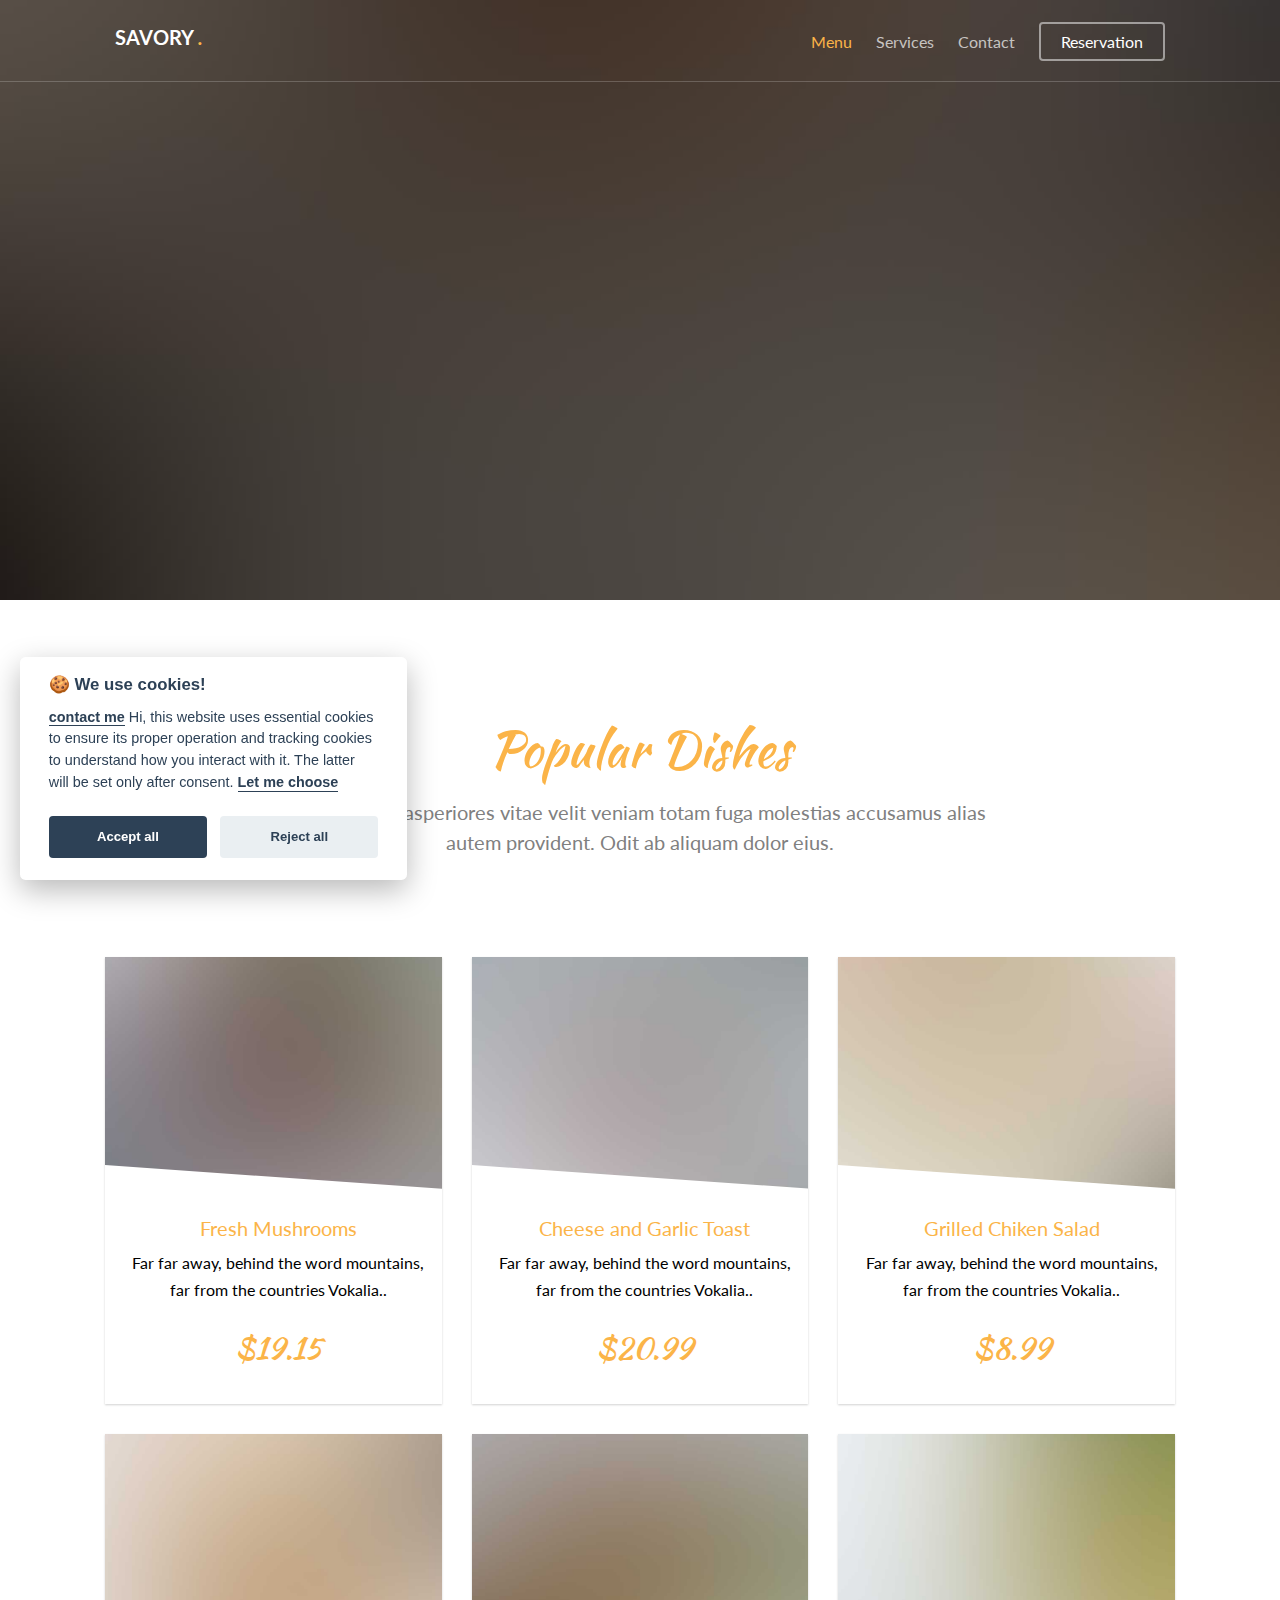
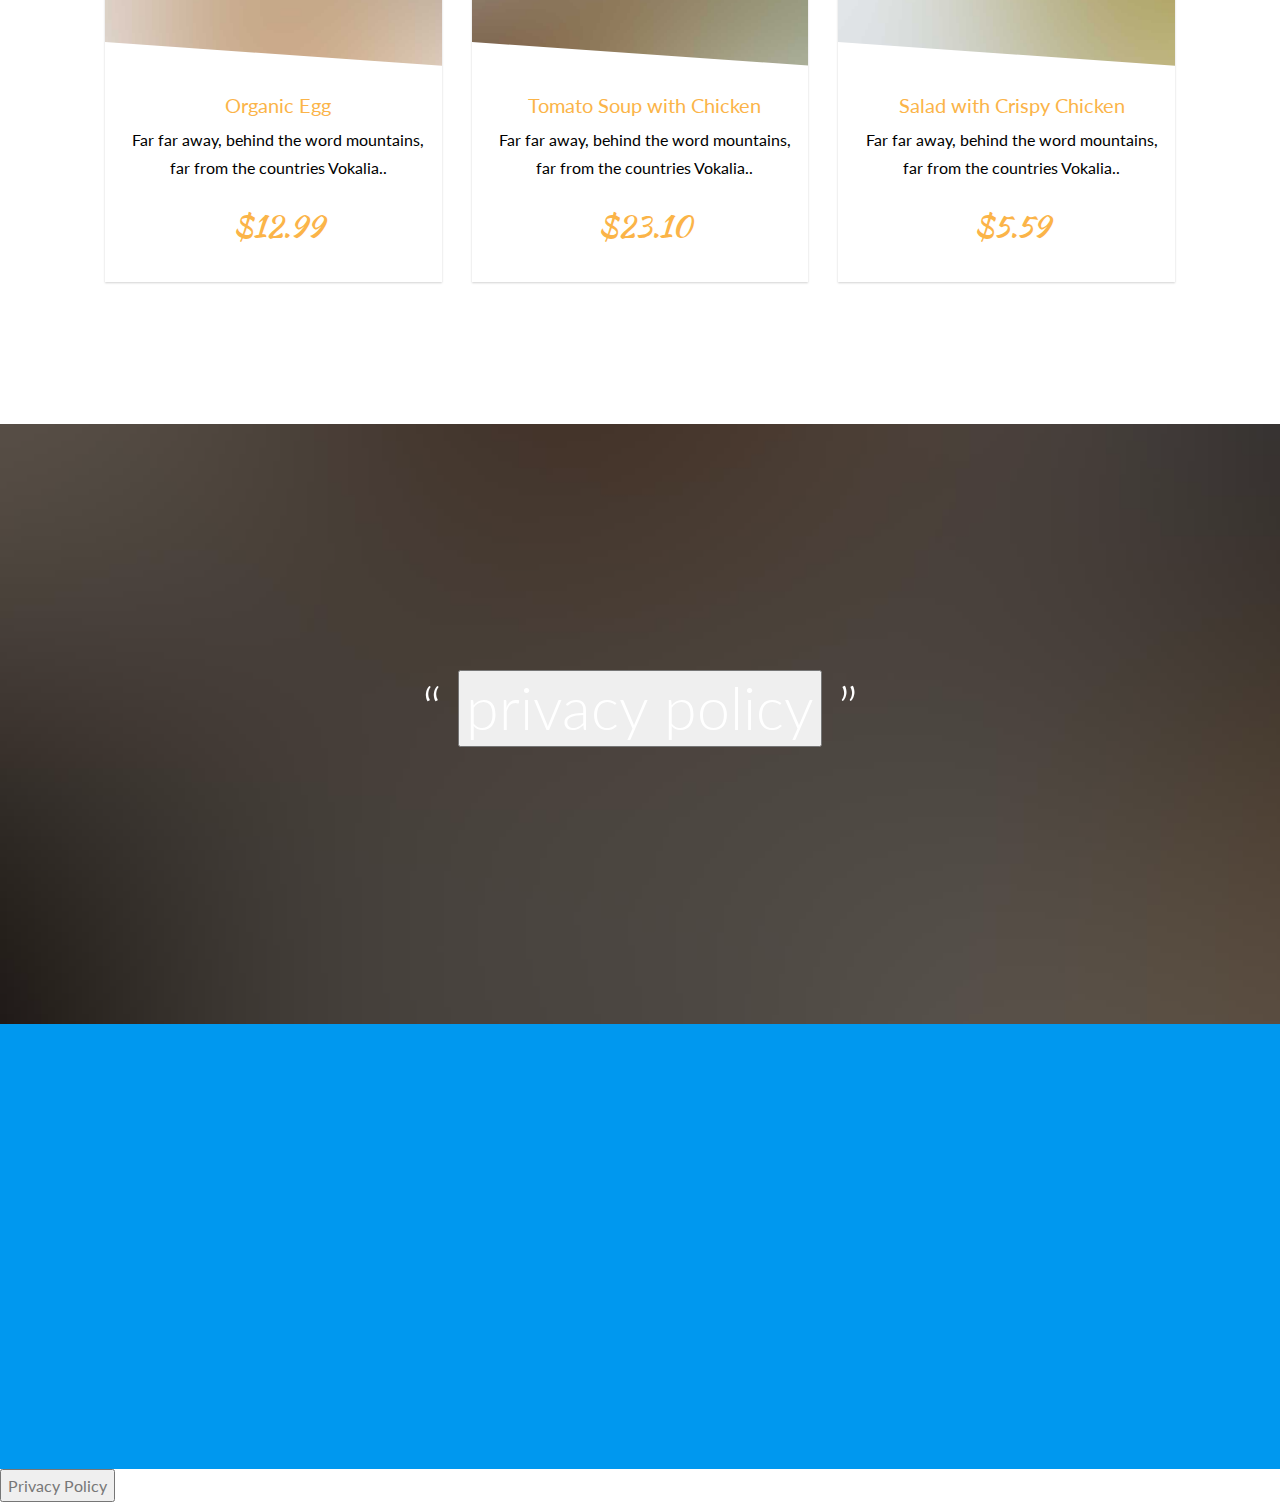
<file: policy.html>
<!DOCTYPE HTML>
<!--
	Aesthetic by gettemplates.co
	Twitter: http://twitter.com/gettemplateco
	URL: http://gettemplates.co
-->
<html>
	<head>
	<meta charset="utf-8">
	<meta http-equiv="X-UA-Compatible" content="IE=edge">
	<title>Savory &mdash; Free Website Template, Free HTML5 Template by GetTemplates.co</title>
	<meta name="viewport" content="width=device-width, initial-scale=1">
	<meta name="description" content="Free HTML5 Website Template by GetTemplates.co" />
	<meta name="keywords" content="free website templates, free html5, free template, free bootstrap, free website template, html5, css3, mobile first, responsive" />
	<meta name="author" content="GetTemplates.co" />

  	<!-- Facebook and Twitter integration -->
	<meta property="og:title" content=""/>
	<meta property="og:image" content=""/>
	<meta property="og:url" content=""/>
	<meta property="og:site_name" content=""/>
	<meta property="og:description" content=""/>
	<meta name="twitter:title" content="" />
	<meta name="twitter:image" content="" />
	<meta name="twitter:url" content="" />
	<meta name="twitter:card" content="" />

	<link href="https://fonts.googleapis.com/css?family=Lato:300,400,700" rel="stylesheet">
	<link href="https://fonts.googleapis.com/css?family=Kaushan+Script" rel="stylesheet">
    <link rel="stylesheet" href="js/cookieconsent/cookieconsent.css" media="print" onload="this.media='all'">
	
	<!-- Animate.css -->
	<link rel="stylesheet" href="css/animate.css">
	<!-- Icomoon Icon Fonts-->
	<link rel="stylesheet" href="css/icomoon.css">
	<!-- Themify Icons-->
	<link rel="stylesheet" href="css/themify-icons.css">
	<!-- Bootstrap  -->
	<link rel="stylesheet" href="css/bootstrap.css">

	<!-- Magnific Popup -->
	<link rel="stylesheet" href="css/magnific-popup.css">

	<!-- Bootstrap DateTimePicker -->
	<link rel="stylesheet" href="css/bootstrap-datetimepicker.min.css">



	<!-- Owl Carousel  -->
	<link rel="stylesheet" href="css/owl.carousel.min.css">
	<link rel="stylesheet" href="css/owl.theme.default.min.css">

	<!-- Theme style  -->
	<link rel="stylesheet" href="css/style.css">

	<!-- Modernizr JS -->
	<script src="js/modernizr-2.6.2.min.js"></script>
	<!--    下記 pendoのsnippet-->
	<script src="js/pendo.js"></script>
	<!-- FOR IE9 below -->
	<!--[if lt IE 9]>
	<script src="js/respond.min.js"></script>
	<![endif]-->

	</head>
	<body>
		
	<div class="gtco-loader"></div>
	
	<div id="page">

	
	<!-- <div class="page-inner"> -->
	<nav class="gtco-nav" role="navigation">
		<div class="gtco-container">
			
			<div class="row">
				<div class="col-sm-4 col-xs-12">
					<div id="gtco-logo"><a href="index.html">Savory <em>.</em></a></div>
				</div>
				<div class="col-xs-8 text-right menu-1">
					<ul>
						<li class="active"><a href="menu.html">Menu</a></li>
						<li class="has-dropdown">
							<a href="services.html">Services</a>
							<ul class="dropdown">
								<li><a href="#">Food Catering</a></li>
								<li><a href="#">Wedding Celebration</a></li>
								<li><a href="#">Birthday's Celebration</a></li>
							</ul>
						</li>
						<li><a href="contact.html">Contact</a></li>
						<li class="btn-cta"><a href="#"><span>Reservation</span></a></li>
					</ul>	
				</div>
			</div>
			
		</div>
	</nav>
	
	<header id="gtco-header" class="gtco-cover gtco-cover-sm" role="banner" style="background-image: url(images/img_bg_1.jpg)" data-stellar-background-ratio="0.5">
		<div class="overlay"></div>
		<div class="gtco-container">
			<div class="row">
				<div class="col-md-12 col-md-offset-0 text-center">
					

					<div class="row row-mt-15em">
						<div class="col-md-12 mt-text animate-box" data-animate-effect="fadeInUp">
							<span class="intro-text-small">Hand-crafted by <a href="http://gettemplates.co" target="_blank">GetTemplates.co</a></span>
							<h1 class="cursive-font">Taste all our menu!</h1>	
						</div>
						
					</div>
							
					
				</div>
			</div>
		</div>
	</header>

	
	
	<div class="gtco-section">
		<div class="gtco-container">
			<div class="row">
				<div class="col-md-8 col-md-offset-2 text-center gtco-heading">
					<h2 class="cursive-font primary-color">Popular Dishes</h2>
					<p>Dignissimos asperiores vitae velit veniam totam fuga molestias accusamus alias autem provident. Odit ab aliquam dolor eius.</p>
				</div>
			</div>
			<div class="row">

				<div class="col-lg-4 col-md-4 col-sm-6">
					<a href="images/img_1.jpg" class="fh5co-card-item image-popup">
						<figure>
							<div class="overlay"><i class="ti-plus"></i></div>
							<img src="images/img_1.jpg" alt="Image" class="img-responsive">
						</figure>
						<div class="fh5co-text">
							<h2>Fresh Mushrooms</h2>
							<p>Far far away, behind the word mountains, far from the countries Vokalia..</p>
							<p><span class="price cursive-font">$19.15</span></p>
						</div>
					</a>
				</div>
				<div class="col-lg-4 col-md-4 col-sm-6">
					<a href="images/img_2.jpg" class="fh5co-card-item image-popup">
						<figure>
							<div class="overlay"><i class="ti-plus"></i></div>
							<img src="images/img_2.jpg" alt="Image" class="img-responsive">
						</figure>
						<div class="fh5co-text">
							<h2>Cheese and Garlic Toast</h2>
							<p>Far far away, behind the word mountains, far from the countries Vokalia..</p>
							<p><span class="price cursive-font">$20.99</span></p>
						</div>
					</a>
				</div>
				<div class="col-lg-4 col-md-4 col-sm-6">
					<a href="images/img_3.jpg" class="fh5co-card-item image-popup">
						<figure>
							<div class="overlay"><i class="ti-plus"></i></div>
							<img src="images/img_3.jpg" alt="Image" class="img-responsive">
						</figure>
						<div class="fh5co-text">
							<h2>Grilled Chiken Salad</h2>
							<p>Far far away, behind the word mountains, far from the countries Vokalia..</p>
							<p><span class="price cursive-font">$8.99</span></p>

						</div>
					</a>
				</div>


				<div class="col-lg-4 col-md-4 col-sm-6">
					<a href="images/img_4.jpg" class="fh5co-card-item image-popup">
						<figure>
							<div class="overlay"><i class="ti-plus"></i></div>
							<img src="images/img_4.jpg" alt="Image" class="img-responsive">
						</figure>
						<div class="fh5co-text">
							<h2>Organic Egg</h2>
							<p>Far far away, behind the word mountains, far from the countries Vokalia..</p>
							<p><span class="price cursive-font">$12.99</span></p>
						</div>
					</a>
				</div>

				<div class="col-lg-4 col-md-4 col-sm-6">
					<a href="images/img_5.jpg" class="fh5co-card-item image-popup">
						<figure>
							<div class="overlay"><i class="ti-plus"></i></div>
							<img src="images/img_5.jpg" alt="Image" class="img-responsive">
						</figure>
						<div class="fh5co-text">
							<h2>Tomato Soup with Chicken</h2>
							<p>Far far away, behind the word mountains, far from the countries Vokalia..</p>
							<p><span class="price cursive-font">$23.10</span></p>
						</div>
					</a>
				</div>

				<div class="col-lg-4 col-md-4 col-sm-6">
					<a href="images/img_6.jpg" class="fh5co-card-item image-popup">
						<figure>
							<div class="overlay"><i class="ti-plus"></i></div>
							<img src="images/img_6.jpg" alt="Image" class="img-responsive">
						</figure>
						<div class="fh5co-text">
							<h2>Salad with Crispy Chicken</h2>
							<p>Far far away, behind the word mountains, far from the countries Vokalia..</p>
							<p><span class="price cursive-font">$5.59</span></p>
						</div>
					</a>
				</div>

			</div>
		</div>
	</div>

	<div class="gtco-cover gtco-cover-sm" style="background-image: url(images/img_bg_1.jpg)"  data-stellar-background-ratio="0.5">
		<div class="overlay"></div>
		<div class="gtco-container text-center">
			<div class="display-t">
				<div class="display-tc" data-cc="c-settings">
					<h1>&ldquo; <button type="button" data-cc="c-settings" class="cc-link">privacy policy</button> &rdquo;</h1>
				</div>	
			</div>
		</div>
	</div>

	<div id="gtco-subscribe">
		<div class="gtco-container">
			<div class="row animate-box">
				<div class="col-md-8 col-md-offset-2 text-center gtco-heading">
					<h2 class="cursive-font">Subscribe</h2>
					<p>Be the first to know about the new templates.</p>
				</div>
			</div>
			<div class="row animate-box">
				<div class="col-md-8 col-md-offset-2">
					<form class="form-inline">
						<div class="col-md-6 col-sm-6">
							<div class="form-group">
								<label for="email" class="sr-only">Email</label>
								<input type="email" class="form-control" id="email" placeholder="Your Email">
							</div>
						</div>
						<div class="col-md-6 col-sm-6">
							<button type="submit" class="btn btn-default btn-block">Subscribe</button>
						</div>
					</form>
				</div>
			</div>
		</div>
	</div>

    <button type="button" data-cc="c-settings" class="cc-link">Privacy Policy</button>

	<div class="gototop js-top">
		<a href="#" class="js-gotop"><i class="icon-arrow-up"></i></a>
	</div>
	
	<!-- jQuery -->
	<script src="js/jquery.min.js"></script>
	<!-- jQuery Easing -->
	<script src="js/jquery.easing.1.3.js"></script>
	<!-- Bootstrap -->
	<script src="js/bootstrap.min.js"></script>
	<!-- Waypoints -->
	<script src="js/jquery.waypoints.min.js"></script>
	<!-- Carousel -->
	<script src="js/owl.carousel.min.js"></script>
	<!-- countTo -->
	<script src="js/jquery.countTo.js"></script>

	<!-- Stellar Parallax -->
	<script src="js/jquery.stellar.min.js"></script>

	<!-- Magnific Popup -->
	<script src="js/jquery.magnific-popup.min.js"></script>
	<script src="js/magnific-popup-options.js"></script>
	
	<script src="js/moment.min.js"></script>
	<script src="js/bootstrap-datetimepicker.min.js"></script>


	<!-- Main -->
	<script src="js/main.js"></script>
    <script>
		!function () {
			if ('TechtouchObject' in window && document.querySelector('script#techtouch-snippet')) return;
			if (!('TechtouchObject' in window)) {
				window.TechtouchObject = {
					organizationUuid: "orga-625635c0-26dd-e064-fc5b-1f1e35f4cd01",
					analyticsEnabled: true,
			    };
			}
			
			var e = document.createElement("script"); e.async = 1, e.src = "https://stg-apps.ws.techtouch.jp/script/orga-625635c0-26dd-e064-fc5b-1f1e35f4cd01/main.js"; e.id = "techtouch-snippet";
			var t = document.getElementsByTagName("script")[0]; t.parentNode.insertBefore(e, t);
		}()
	</script>
    <script defer src="js/cookieconsent/cookieconsent.js"></script>
    <script defer src="js/cookieconsent/cookieconsent-init.js"></script>

	</body>
</html>
</file>
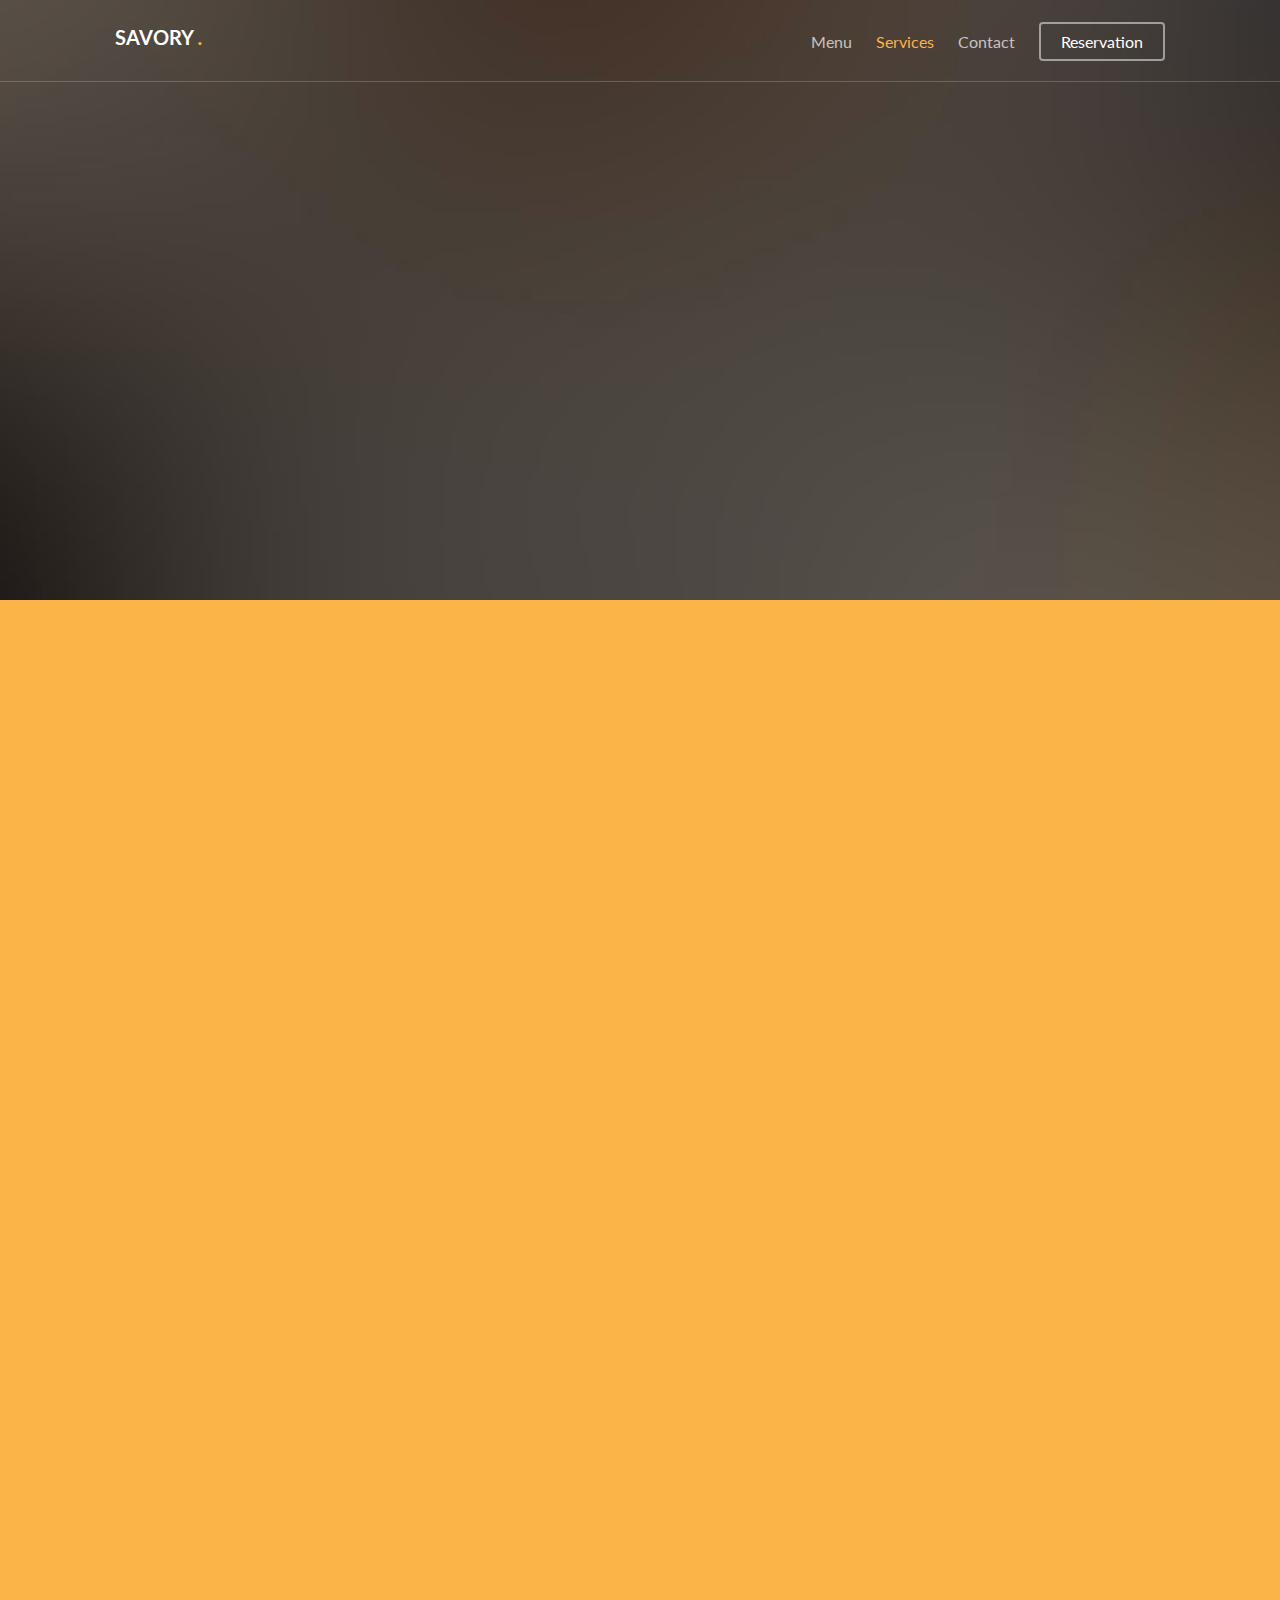
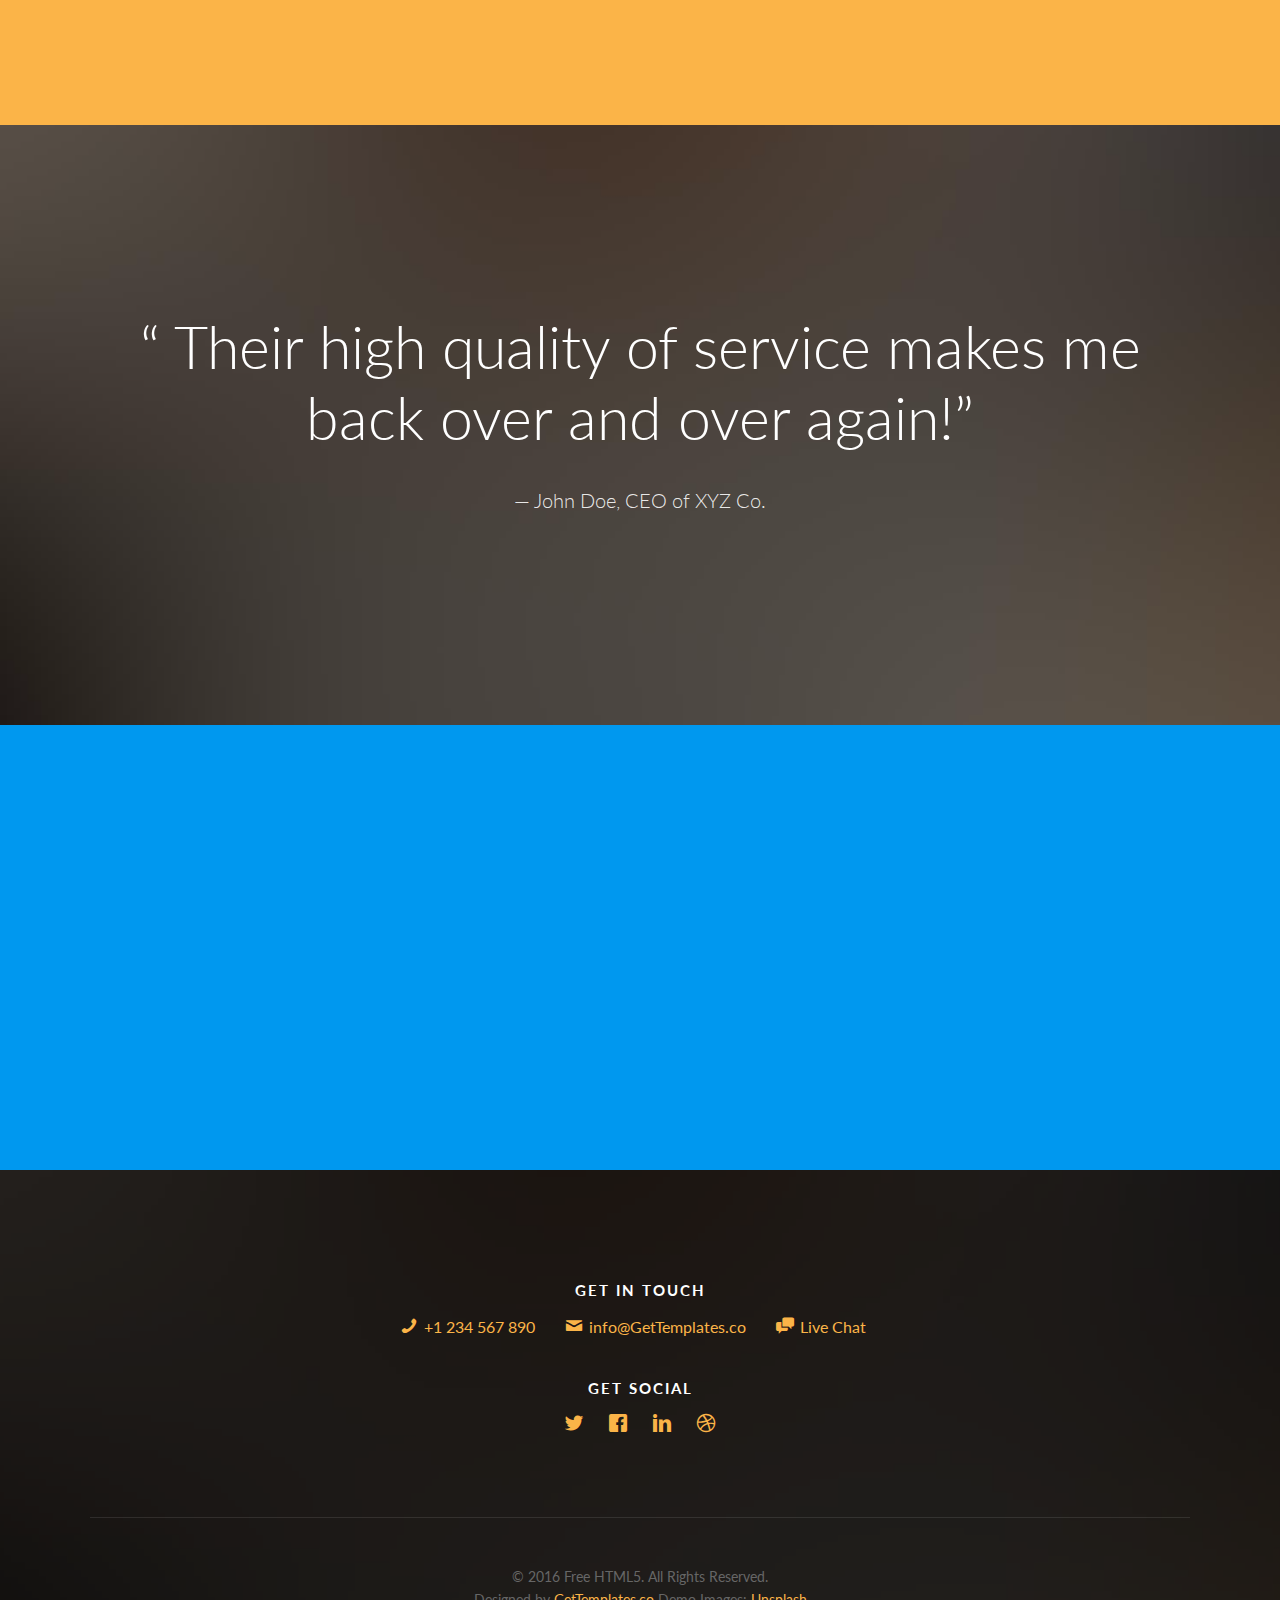
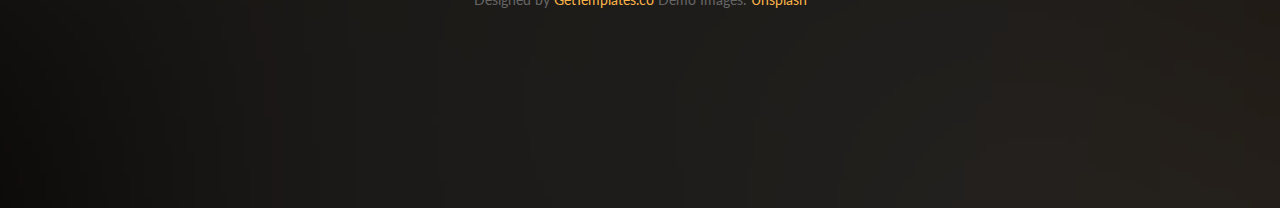
<file: services.html>
<!DOCTYPE HTML>
<!--
	Aesthetic by gettemplates.co
	Twitter: http://twitter.com/gettemplateco
	URL: http://gettemplates.co
-->
<html>
	<head>
	<meta charset="utf-8">
	<meta http-equiv="X-UA-Compatible" content="IE=edge">
	<title>Savory &mdash; Free Website Template, Free HTML5 Template by GetTemplates.co</title>
	<meta name="viewport" content="width=device-width, initial-scale=1">
	<meta name="description" content="Free HTML5 Website Template by GetTemplates.co" />
	<meta name="keywords" content="free website templates, free html5, free template, free bootstrap, free website template, html5, css3, mobile first, responsive" />
	<meta name="author" content="GetTemplates.co" />

  	<!-- Facebook and Twitter integration -->
	<meta property="og:title" content=""/>
	<meta property="og:image" content=""/>
	<meta property="og:url" content=""/>
	<meta property="og:site_name" content=""/>
	<meta property="og:description" content=""/>
	<meta name="twitter:title" content="" />
	<meta name="twitter:image" content="" />
	<meta name="twitter:url" content="" />
	<meta name="twitter:card" content="" />

	<link href="https://fonts.googleapis.com/css?family=Lato:300,400,700" rel="stylesheet">
	<link href="https://fonts.googleapis.com/css?family=Kaushan+Script" rel="stylesheet">
	
	<!-- Animate.css -->
	<link rel="stylesheet" href="css/animate.css">
	<!-- Icomoon Icon Fonts-->
	<link rel="stylesheet" href="css/icomoon.css">
	<!-- Themify Icons-->
	<link rel="stylesheet" href="css/themify-icons.css">
	<!-- Bootstrap  -->
	<link rel="stylesheet" href="css/bootstrap.css">

	<!-- Magnific Popup -->
	<link rel="stylesheet" href="css/magnific-popup.css">

	<!-- Bootstrap DateTimePicker -->
	<link rel="stylesheet" href="css/bootstrap-datetimepicker.min.css">



	<!-- Owl Carousel  -->
	<link rel="stylesheet" href="css/owl.carousel.min.css">
	<link rel="stylesheet" href="css/owl.theme.default.min.css">

	<!-- Theme style  -->
	<link rel="stylesheet" href="css/style.css">

	<!-- Modernizr JS -->
	<script src="js/modernizr-2.6.2.min.js"></script>
	<!-- FOR IE9 below -->
	<!--[if lt IE 9]>
	<script src="js/respond.min.js"></script>
	<![endif]-->

	</head>
	<body>
		
	<div class="gtco-loader"></div>
	
	<div id="page">

	
	<!-- <div class="page-inner"> -->
	<nav class="gtco-nav" role="navigation">
		<div class="gtco-container">
			
			<div class="row">
				<div class="col-sm-4 col-xs-12">
					<div id="gtco-logo"><a href="index.html">Savory <em>.</em></a></div>
				</div>
				<div class="col-xs-8 text-right menu-1">
					<ul>
						<li><a href="menu.html">Menu</a></li>
						<li class="has-dropdown active">
							<a href="services.html">Services</a>
							<ul class="dropdown">
								<li><a href="#">Food Catering</a></li>
								<li><a href="#">Wedding Celebration</a></li>
								<li><a href="#">Birthday's Celebration</a></li>
							</ul>
						</li>
						<li><a href="contact.html">Contact</a></li>
						<li class="btn-cta"><a href="#"><span>Reservation</span></a></li>
					</ul>	
				</div>
			</div>
			
		</div>
	</nav>
	
	<header id="gtco-header" class="gtco-cover gtco-cover-sm" role="banner" style="background-image: url(images/img_bg_1.jpg)" data-stellar-background-ratio="0.5">
		<div class="overlay"></div>
		<div class="gtco-container">
			<div class="row">
				<div class="col-md-12 col-md-offset-0 text-center">
					

					<div class="row row-mt-15em">
						<div class="col-md-12 mt-text animate-box" data-animate-effect="fadeInUp">
							<span class="intro-text-small">Hand-crafted by <a href="http://gettemplates.co" target="_blank">GetTemplates.co</a></span>
							<h1 class="cursive-font">It's our pleasure to serve!</h1>	
						</div>
						
					</div>
							
					
				</div>
			</div>
		</div>
	</header>

	
	
	<div id="gtco-features">
		<div class="gtco-container">
			<div class="row">
				<div class="col-md-8 col-md-offset-2 text-center gtco-heading animate-box">
					<h2 class="cursive-font">Our Services</h2>
					<p>Dignissimos asperiores vitae velit veniam totam fuga molestias accusamus alias autem provident. Odit ab aliquam dolor eius.</p>
				</div>
			</div>
			<div class="row">
				<div class="col-md-4 col-sm-6">
					<div class="feature-center animate-box" data-animate-effect="fadeIn">
						<span class="icon">
							<i class="ti-face-smile"></i>
						</span>
						<h3>Happy People</h3>
						<p>Dignissimos asperiores vitae velit veniam totam fuga molestias accusamus alias autem provident. Odit ab aliquam dolor eius.</p>
					</div>
				</div>
				<div class="col-md-4 col-sm-6">
					<div class="feature-center animate-box" data-animate-effect="fadeIn">
						<span class="icon">
							<i class="ti-thought"></i>
						</span>
						<h3>Creative Culinary</h3>
						<p>Dignissimos asperiores vitae velit veniam totam fuga molestias accusamus alias autem provident. Odit ab aliquam dolor eius.</p>
					</div>
				</div>
				<div class="col-md-4 col-sm-6">
					<div class="feature-center animate-box" data-animate-effect="fadeIn">
						<span class="icon">
							<i class="ti-truck"></i>
						</span>
						<h3>Food Delivery</h3>
						<p>Dignissimos asperiores vitae velit veniam totam fuga molestias accusamus alias autem provident. Odit ab aliquam dolor eius.</p>
					</div>
				</div>
				<div class="col-md-4 col-sm-6">
					<div class="feature-center animate-box" data-animate-effect="fadeIn">
						<span class="icon">
							<i class="ti-face-smile"></i>
						</span>
						<h3>Happy People</h3>
						<p>Dignissimos asperiores vitae velit veniam totam fuga molestias accusamus alias autem provident. Odit ab aliquam dolor eius.</p>
					</div>
				</div>
				<div class="col-md-4 col-sm-6">
					<div class="feature-center animate-box" data-animate-effect="fadeIn">
						<span class="icon">
							<i class="ti-thought"></i>
						</span>
						<h3>Creative Culinary</h3>
						<p>Dignissimos asperiores vitae velit veniam totam fuga molestias accusamus alias autem provident. Odit ab aliquam dolor eius.</p>
					</div>
				</div>
				<div class="col-md-4 col-sm-6">
					<div class="feature-center animate-box" data-animate-effect="fadeIn">
						<span class="icon">
							<i class="ti-truck"></i>
						</span>
						<h3>Food Delivery</h3>
						<p>Dignissimos asperiores vitae velit veniam totam fuga molestias accusamus alias autem provident. Odit ab aliquam dolor eius.</p>
					</div>
				</div>

			</div>
		</div>
	</div>


	<div class="gtco-cover gtco-cover-sm" style="background-image: url(images/img_bg_1.jpg)"  data-stellar-background-ratio="0.5">
		<div class="overlay"></div>
		<div class="gtco-container text-center">
			<div class="display-t">
				<div class="display-tc">
					<h1>&ldquo; Their high quality of service makes me back over and over again!&rdquo;</h1>
					<p>&mdash; John Doe, CEO of XYZ Co.</p>
				</div>	
			</div>
		</div>
	</div>

	<div id="gtco-subscribe">
		<div class="gtco-container">
			<div class="row animate-box">
				<div class="col-md-8 col-md-offset-2 text-center gtco-heading">
					<h2 class="cursive-font">Subscribe</h2>
					<p>Be the first to know about the new templates.</p>
				</div>
			</div>
			<div class="row animate-box">
				<div class="col-md-8 col-md-offset-2">
					<form class="form-inline">
						<div class="col-md-6 col-sm-6">
							<div class="form-group">
								<label for="email" class="sr-only">Email</label>
								<input type="email" class="form-control" id="email" placeholder="Your Email">
							</div>
						</div>
						<div class="col-md-6 col-sm-6">
							<button type="submit" class="btn btn-default btn-block">Subscribe</button>
						</div>
					</form>
				</div>
			</div>
		</div>
	</div>

	<footer id="gtco-footer" role="contentinfo" style="background-image: url(images/img_bg_1.jpg)" data-stellar-background-ratio="0.5">
		<div class="overlay"></div>
		<div class="gtco-container">
			<div class="row row-pb-md">

				

				
				<div class="col-md-12 text-center">
					<div class="gtco-widget">
						<h3>Get In Touch</h3>
						<ul class="gtco-quick-contact">
							<li><a href="#"><i class="icon-phone"></i> +1 234 567 890</a></li>
							<li><a href="#"><i class="icon-mail2"></i> info@GetTemplates.co</a></li>
							<li><a href="#"><i class="icon-chat"></i> Live Chat</a></li>
						</ul>
					</div>
					<div class="gtco-widget">
						<h3>Get Social</h3>
						<ul class="gtco-social-icons">
							<li><a href="#"><i class="icon-twitter"></i></a></li>
							<li><a href="#"><i class="icon-facebook"></i></a></li>
							<li><a href="#"><i class="icon-linkedin"></i></a></li>
							<li><a href="#"><i class="icon-dribbble"></i></a></li>
						</ul>
					</div>
				</div>

				<div class="col-md-12 text-center copyright">
					<p><small class="block">&copy; 2016 Free HTML5. All Rights Reserved.</small> 
						<small class="block">Designed by <a href="http://gettemplates.co/" target="_blank">GetTemplates.co</a> Demo Images: <a href="http://unsplash.com/" target="_blank">Unsplash</a></small></p>
				</div>

			</div>

			

		</div>
	</footer>
	<!-- </div> -->

	</div>

	<div class="gototop js-top">
		<a href="#" class="js-gotop"><i class="icon-arrow-up"></i></a>
	</div>
	
	<!-- jQuery -->
	<script src="js/jquery.min.js"></script>
	<!-- jQuery Easing -->
	<script src="js/jquery.easing.1.3.js"></script>
	<!-- Bootstrap -->
	<script src="js/bootstrap.min.js"></script>
	<!-- Waypoints -->
	<script src="js/jquery.waypoints.min.js"></script>
	<!-- Carousel -->
	<script src="js/owl.carousel.min.js"></script>
	<!-- countTo -->
	<script src="js/jquery.countTo.js"></script>

	<!-- Stellar Parallax -->
	<script src="js/jquery.stellar.min.js"></script>

	<!-- Magnific Popup -->
	<script src="js/jquery.magnific-popup.min.js"></script>
	<script src="js/magnific-popup-options.js"></script>
	
	<script src="js/moment.min.js"></script>
	<script src="js/bootstrap-datetimepicker.min.js"></script>


	<!-- Main -->
	<script src="js/main.js"></script>

	</body>
</html>
</file>
<file: js/cookieconsent/cookieconsent.css>
/** Light color-scheme **/
:root{
    --cc-bg: #fff;
    --cc-text: #2d4156;
    --cc-btn-primary-bg: #2d4156;
    --cc-btn-primary-text: var(--cc-bg);
    --cc-btn-primary-hover-bg: #1d2e38;
    --cc-btn-secondary-bg: #eaeff2;
    --cc-btn-secondary-text: var(--cc-text);
    --cc-btn-secondary-hover-bg: #d8e0e6;
    --cc-toggle-bg-off: #919ea6;
    --cc-toggle-bg-on: var(--cc-btn-primary-bg);
    --cc-toggle-bg-readonly: #d5dee2;
    --cc-toggle-knob-bg: #fff;
    --cc-toggle-knob-icon-color: #ecf2fa;
    --cc-block-text: var(--cc-text);
    --cc-cookie-category-block-bg: #f0f4f7;
    --cc-cookie-category-block-bg-hover: #e9eff4;
    --cc-section-border: #f1f3f5;
    --cc-cookie-table-border: #e9edf2;
    --cc-overlay-bg: rgba(4, 6, 8, .85);
    --cc-webkit-scrollbar-bg: #cfd5db;
    --cc-webkit-scrollbar-bg-hover: #9199a0;
}

/** Dark color-scheme **/
.c_darkmode{
    --cc-bg: #181b1d;
    --cc-text: #d8e5ea;
    --cc-btn-primary-bg: #a6c4dd;
    --cc-btn-primary-text: #000;
    --cc-btn-primary-hover-bg: #c2dff7;
    --cc-btn-secondary-bg: #33383c;
    --cc-btn-secondary-text: var(--cc-text);
    --cc-btn-secondary-hover-bg: #3e454a;
    --cc-toggle-bg-off: #667481;
    --cc-toggle-bg-on: var(--cc-btn-primary-bg);
    --cc-toggle-bg-readonly: #454c54;
    --cc-toggle-knob-bg: var(--cc-cookie-category-block-bg);
    --cc-toggle-knob-icon-color: var(--cc-bg);
    --cc-block-text: #b3bfc5;
    --cc-cookie-category-block-bg: #23272a;
    --cc-cookie-category-block-bg-hover: #2b3035;
    --cc-section-border: #292d31;
    --cc-cookie-table-border: #2b3035;
    --cc-webkit-scrollbar-bg: #667481;
    --cc-webkit-scrollbar-bg-hover: #9199a0;
}

.cc_div *,
.cc_div :before,
.cc_div :after{
    -webkit-box-sizing: border-box;
    box-sizing: border-box;
    float: none;
    font-style: inherit;
    font-variant: normal;
    font-weight: inherit;
    font-family: inherit;
	line-height: 1.2;
    font-size: 1em;
    transition: none;
    animation: none;
    margin: 0;
    padding: 0;
    text-transform: none;
    letter-spacing: unset;
    color: inherit;
    background: none;
    border: none;
    box-shadow: none;
    text-decoration: none;
    text-align: left;
    visibility: unset;
}

.cc_div {
    font-size: 16px;
    font-weight: 400;
    font-family: -apple-system, BlinkMacSystemFont, "Segoe UI", Roboto, Helvetica, Arial, sans-serif, "Apple Color Emoji", "Segoe UI Emoji", "Segoe UI Symbol";
    -webkit-font-smoothing: antialiased;
    -moz-osx-font-smoothing: grayscale;
    text-rendering: optimizeLegibility;
    color: #2d4156;
    color: var(--cc-text);
}

.cc_div .c-bn,
.cc_div .b-tl,
#s-ttl,
#c-ttl,
#s-bl td:before{
    font-weight: 600;
}

#cm,
#s-inr,
.cc_div .c-bl,
.cc_div .b-tl,
#s-bl .act .b-acc{
    border-radius: .35em;
}

#s-bl .act .b-acc{
    border-top-left-radius: 0;
    border-top-right-radius: 0;
}

.cc_div input,
.cc_div button,
.cc_div a{
    -webkit-appearance: none;
    -moz-appearance: none;
    appearance: none;
}

.cc_div a{
    border-bottom: 1px solid;
}

.cc_div a:hover{
    text-decoration: none;
    border-color: transparent;
}

/* Make elements "animatable" */
.c--anim #cm,
.c--anim #s-cnt,
.c--anim #s-inr,
#cs-ov,
#cm-ov{
    transition: visibility .25s linear, opacity .25s ease, transform .25s ease!important;
}

.c--anim .c-bn{
    transition: background-color .25s ease!important;
}

/* start transitions */
.c--anim #cm.bar.slide,
.c--anim .bar.slide #s-inr{
    transition: visibility .4s ease, opacity .4s ease, transform .4s ease!important;
}

.c--anim #cm.bar.slide + #cm-ov,
.c--anim .bar.slide + #cs-ov{
    transition: visibility .4s ease, opacity .4s ease, transform .4s ease!important;
}

#cm.bar.slide,
.cc_div .bar.slide #s-inr{
    transform: translateX(100%);
    opacity: 1;
}

#cm.bar.top.slide,
.cc_div .bar.left.slide #s-inr{
    transform: translateX(-100%);
    opacity: 1;
}

#cm.slide,
.cc_div .slide #s-inr{
    transform: translateY(1.6em);
}

#cm.top.slide{
    transform: translateY(-1.6em);
}

#cm.bar.slide{
    transform: translateY(100%);
}

#cm.bar.top.slide{
    transform: translateY(-100%);
}
/* end transitions */

/* Show modals */

.show--consent .c--anim #cm,
.show--consent .c--anim #cm.bar,
.show--settings .c--anim #s-inr,
.show--settings .c--anim .bar.slide #s-inr{
    opacity: 1;
    transform: scale(1);
    visibility: visible!important;
}

.show--consent .c--anim #cm.box.middle,
.show--consent .c--anim #cm.cloud.middle{
    transform: scale(1) translateY(-50%);
}

.show--settings .c--anim #s-cnt{
    visibility: visible!important;
}

/* Show overlays */
.force--consent.show--consent .c--anim #cm-ov,
.show--settings .c--anim #cs-ov{
    visibility: visible!important;
    opacity: 1!important;
}

#cm{
    font-family: inherit;
    padding: 1.1em 1.8em 1.4em 1.8em;
    position: fixed;
    z-index: 1;
    background: #fff;
    background: var(--cc-bg);
    max-width: 24.2em;
    width: 100%;
    bottom: 1.250em;
    right: 1.250em;
    box-shadow: 0 0.625em 1.875em #000000;
    box-shadow: 0 0.625em 1.875em rgba(2, 2, 3, 0.28);
    opacity: 0;
    visibility: hidden;
    transform: scale(.95);
    line-height: initial;
}

/** fix https://github.com/orestbida/cookieconsent/issues/94 **/
#cc_div #cm {
    display: block!important;
}

#c-ttl{
    margin-bottom: .7em;
    font-size: 1.05em;
}

.cloud #c-ttl{
    margin-top: -.15em;
}

#c-txt{
    font-size: 0.9em;
    line-height: 1.5em;
}

.cc_div #c-bns{
    display: flex;
    justify-content: space-between;
    margin-top: 1.4em;
}

.cc_div .c-bn{
    color: #40505a;
    color: var(--cc-btn-secondary-text);
    background: #e5ebef;
    background: var(--cc-btn-secondary-bg);
    padding: 1em 1.7em;
    display: inline-block;
    cursor: pointer;
    font-size: 0.82em;
    -moz-user-select: none;
    -khtml-user-select: none;
    -webkit-user-select: none;
    -o-user-select: none;
    user-select: none;
    text-align: center;
    border-radius: 4px;
    flex: 1;
}

#c-bns button + button,
#s-cnt button + button,
#s-c-bn{
    float: right;
    margin-left: 1em;
}

#s-cnt #s-rall-bn{
    float: none;
}

#cm .c_link:hover,
#cm .c_link:active,
#s-cnt button + button:hover,
#s-cnt button + button:active,
#s-c-bn:active,
#s-c-bn:hover{
    background: #d8e0e6;
    background: var(--cc-btn-secondary-hover-bg);
}

/**
CookieConsent settings modal
**/
#s-cnt{
    position: fixed;
    top: 0;
    left: 0;
    width: 100%;
    z-index: 101;
    display: table;
    height: 100%;
    visibility: hidden;
}

#s-bl{
    outline: none;
}

#s-bl .title{
    margin-top: 1.4em;
}

#s-bl .title:first-child{
    margin-top: 0;
}

#s-bl .b-bn{
    margin-top: 0;
}

#s-bl .b-acc .p{
    margin-top: 0;
    padding: 1em;
}

#s-cnt .b-bn .b-tl{
    display: block;
    font-family: inherit;
    font-size: .95em;
    width: 100%;
    position: relative;
    padding: 1.3em 6.4em 1.3em 2.7em;
    background: none;
    transition: background-color .25s ease;
}

#s-cnt .b-bn .b-tl.exp{
    cursor: pointer;
}

#s-cnt .act .b-bn .b-tl{
    border-bottom-right-radius: 0;
    border-bottom-left-radius: 0;
}

#s-cnt .b-bn .b-tl:active,
#s-cnt .b-bn .b-tl:hover{
    background: #e9eff4;
    background: var(--cc-cookie-category-block-bg-hover);
}

#s-bl .b-bn{
    position: relative;
}

#s-bl .c-bl{
    padding: 1em;
    margin-bottom: .5em;
    border: 1px solid #f1f3f5;
    border-color: var(--cc-section-border);
    transition: background-color .25s ease;
}

#s-bl .c-bl:hover{
    background: #f0f4f7;
    background: var(--cc-cookie-category-block-bg);
}

#s-bl .c-bl:last-child{
    margin-bottom: .5em;
}

#s-bl .c-bl:first-child{
    transition: none;
    padding: 0;
    margin-top: 0;
    border:none;
    margin-bottom: 2em;
}

#s-bl .c-bl:not(.b-ex):first-child:hover{
    background: transparent;
    background: unset;
}

#s-bl .c-bl.b-ex{
    padding: 0;
    border: none;
    background: #f0f4f7;
    background: var(--cc-cookie-category-block-bg);
    transition: none;
}

#s-bl .c-bl.b-ex + .c-bl{
    margin-top: 2em;
}

#s-bl .c-bl.b-ex + .c-bl.b-ex{
    margin-top: 0;
}

#s-bl .c-bl.b-ex:first-child{
    margin-bottom: 1em;
}

#s-bl .c-bl.b-ex:first-child{
    margin-bottom: .5em;
}

#s-bl .b-acc{
    max-height: 0;
    overflow: hidden;
    padding-top: 0;
    margin-bottom: 0;
    display: none;
}

#s-bl .act .b-acc{
    max-height: 100%;
    display: block;
    overflow: hidden;
}

#s-cnt .p{
    font-size: 0.9em;
    line-height: 1.5em;
    margin-top: .85em;
    color: #2d4156;
    color: var(--cc-block-text);
}

.cc_div .b-tg .c-tgl:disabled{
    cursor: not-allowed;
}

#c-vln{
    display: table-cell;
    vertical-align: middle;
    position: relative;
}

#cs{
    padding: 0 1.7em;
    width: 100%;
    position: fixed;
    left: 0;
    right: 0;
    top: 0;
    bottom: 0;
    height: 100%;
}

#s-inr{
    height: 100%;
    position: relative;
    max-width: 45em;
    margin: 0 auto;
    transform: scale(.96);
    opacity: 0;
    padding-top: 4.75em;
    padding-bottom: 4.75em;
    position: relative;
    height: 100%;
    overflow: hidden;
    visibility: hidden;
    box-shadow: rgba(3, 6, 9, .26) 0px 13px 27px -5px;
}

#s-inr,
#s-hdr,
#s-bns{
    background: #fff;
    background: var(--cc-bg);
}

#s-bl{
	overflow-y: auto;
    overflow-y: overlay;
    overflow-x: hidden;
    height: 100%;
    padding: 1.3em 2.1em;
    display: block;
    width: 100%;
}

#s-bns{
    position: absolute;
    bottom: 0;
    left: 0;
    right: 0;
    padding: 1em 2.1em;
    border-top: 1px solid #f1f3f5;
    border-color: var(--cc-section-border);
    height: 4.75em;
}

.cc_div .cc-link{
    color: #253b48;
    color: var(--cc-btn-primary-bg);
    border-bottom: 1px solid #253b48;
    border-color: var(--cc-btn-primary-bg);
    display: inline;
    padding-bottom: 0;
    text-decoration: none;
    cursor: pointer;
    font-weight: 600;
}

.cc_div .cc-link:hover,
.cc_div .cc-link:active{
    border-color: transparent;
}

#c-bns button:first-child,
#s-bns button:first-child{
    color: #fff;
    color: var(--cc-btn-primary-text);
    background: #253b48;
    background: var(--cc-btn-primary-bg);
}

#c-bns.swap button:first-child{
    color: #40505a;
    color: var(--cc-btn-secondary-text);
    background: #e5ebef;
    background: var(--cc-btn-secondary-bg);
}

#c-bns.swap button:last-child{
    color: #fff;
    color: var(--cc-btn-primary-text);
    background: #253b48;
    background: var(--cc-btn-primary-bg);
}

.cc_div .b-tg .c-tgl:checked ~ .c-tg{
    background: #253b48;
    background: var(--cc-toggle-bg-on);
}

#c-bns button:first-child:active,
#c-bns button:first-child:hover,
#s-bns button:first-child:active,
#s-bns button:first-child:hover,
#c-bns.swap button:last-child:active,
#c-bns.swap button:last-child:hover{
    background: #1d2e38;
    background: var(--cc-btn-primary-hover-bg);
}

#c-bns.swap button:first-child:active,
#c-bns.swap button:first-child:hover{
    background: #d8e0e6;
    background: var(--cc-btn-secondary-hover-bg);
}

#s-hdr{
    position: absolute;
    top: 0;
    width: 100%;
    display: table;
    padding: 0 2.1em;
    height: 4.75em;
    vertical-align: middle;
    z-index: 2;
    border-bottom: 1px solid #f1f3f5;
    border-color: var(--cc-section-border);
}

#s-ttl{
	display: table-cell;
    vertical-align: middle;
    font-size: 1em;
}

#s-c-bn{
    padding: 0;
    width: 1.7em;
    height: 1.7em;
    font-size: 1.45em;
    margin: 0;
    font-weight: initial;
    position: relative;
}

#s-c-bnc{
    display: table-cell;
    vertical-align: middle;
}

.cc_div span.t-lb {
    position: absolute;
    top: 0;
    z-index: -1;
    opacity: 0;
    pointer-events: none;
    overflow: hidden;
}

#c_policy__text{
    height: 31.250em;
    overflow-y: auto;
    margin-top: 1.250em;
}

#c-s-in{
    position: relative;
    transform: translateY(-50%);
    top: 50%;
    height: 100%;
    height: calc(100% - 2.5em);
    max-height: 37.5em;
}

@media screen and (min-width: 688px) {
    /** works only on webkit-based browsers **/
    #s-bl::-webkit-scrollbar{
        width: .9em;
        height: 100%;
        background: transparent;
        border-radius: 0 0.250em 0.250em 0;
    }
    
    #s-bl::-webkit-scrollbar-thumb{
        border: 0.25em solid var(--cc-bg);
        background: #cfd5db;
        background: var(--cc-webkit-scrollbar-bg);
        border-radius: 100em;
    }

    #s-bl::-webkit-scrollbar-thumb:hover{
        background: #9199a0;
        background: var(--cc-webkit-scrollbar-bg-hover);
    }

    #s-bl::-webkit-scrollbar-button {
        width: 10px;
        height: 5px;
    }
}

/** custom checkbox **/
/* The container */
.cc_div .b-tg {
    position: absolute;
    right: 0;
    top: 0;
    bottom: 0;
    display: inline-block;
    margin: auto;
    right: 1.2em;
    cursor: pointer;
    -webkit-user-select: none;
    -moz-user-select: none;
    -ms-user-select: none;
    user-select: none;  
    vertical-align: middle;
}

/* Hide the browser's default checkbox */
.cc_div .b-tg .c-tgl {
    position: absolute;
    cursor: pointer;
    display: block;
    top: 0;
    left: 0;
    margin: 0;
    border: 0;
}

/* Create a custom checkbox */
.cc_div .b-tg .c-tg {
    position: absolute;
    background: #919ea6;
    background: var(--cc-toggle-bg-off);
    transition: background-color .25s ease, box-shadow .25s ease;
    pointer-events: none;
}

.cc_div span.t-lb,
.cc_div .b-tg,
.cc_div .b-tg .c-tg,
.cc_div .b-tg .c-tgl{
    width: 3.4em;
    height: 1.5em;
    border-radius: 4em;
}

.cc_div .b-tg .c-tg.c-ro{
    cursor: not-allowed;
}

.cc_div .b-tg .c-tgl ~ .c-tg.c-ro{
    background: #d5dee2;
    background: var(--cc-toggle-bg-readonly);
}

.cc_div .b-tg .c-tgl ~ .c-tg.c-ro:after{
    box-shadow: none;
}

/* Style the checkmark/indicator */
.cc_div .b-tg .c-tg:after {
    content: "";
    position: relative;
    display: block;
    left: 0.125em;
    top: 0.125em;
    width: 1.25em;
    height: 1.25em;
    border: none;
    box-sizing: content-box;
    background: #fff;
    background: var(--cc-toggle-knob-bg);
    box-shadow: 0 1px 2px rgba(24, 32, 35, .36);
    transition: transform .25s ease;
    border-radius: 100%;
}

/* Show the checkmark when checked */
.cc_div .b-tg .c-tgl:checked ~ .c-tg:after{
    transform: translateX(1.9em);
}

#s-bl table,
#s-bl th,
#s-bl td{
    border: none;
}

#s-bl tbody tr{
    transition: background-color .25s ease;
}

#s-bl tbody tr:hover{
    background: #e9eff4;
    background: var(--cc-cookie-category-block-bg-hover);
}

#s-bl table { 
    text-align: left;
    border-collapse: collapse;
    width: 100%;
    padding: 0;
    margin: 0;
    overflow: hidden;
}

#s-bl td, 
#s-bl th { 
    padding: 0.8em 0.625em;
    text-align: left;
    vertical-align: top;
    font-size: .8em;
    padding-left: 1.2em;
}

#s-bl th { 
	font-family: inherit;
    padding: 1.2em 1.2em;
}

#s-bl thead tr:first-child{
    border-bottom: 1px solid #e9edf2;
    border-color: var(--cc-cookie-table-border);
}

.force--consent #s-cnt,
.force--consent #cs{
    width: 100vw;
}

#cm-ov,
#cs-ov{
    position: fixed;
    left: 0;
    right: 0;
    top: 0;
    bottom: 0;
    visibility: hidden;
    opacity: 0;
    background: #070707;
    background: rgba(4, 6, 8, .85);
    background: var(--cc-overlay-bg);
    display: none;
    transition: none;
}

.show--settings #cs-ov,
.c--anim #cs-ov,
.force--consent .c--anim #cm-ov,
.force--consent.show--consent #cm-ov{
    display: block;
}

#cs-ov{
    z-index: 2;
}

.force--consent .cc_div{
    position: fixed;
    top: 0;
    left: 0;
    bottom: 0;
    width: 100%;
    width: 100vw;
    visibility: hidden;
    transition: visibility .25s linear;
}

.force--consent.show--consent .c--anim .cc_div,
.force--consent.show--settings .c--anim .cc_div{
    visibility: visible;
}

.force--consent #cm{
    position: absolute;
}

.force--consent #cm.bar{
    width: 100vw;
    max-width: 100vw;
}

html.force--consent.show--consent{
    overflow-y: hidden!important;
}

html.force--consent.show--consent,
html.force--consent.show--consent body{
    height: auto!important;
    overflow-x: hidden!important;
}
/** END BLOCK PAGE SCROLL */

/** BEGIN ICONS **/
.cc_div .b-bn .exp::before,
.cc_div .act .b-bn .exp::before{
    border: solid #2d4156;
    border-color: var(--cc-btn-secondary-text);
    border-width: 0 2px 2px 0;
    padding: .2em;
    display: inline-block;
    position: absolute;
    content: '';
    margin-right: 15px;
    position: absolute;
    transform: translateY(-50%) rotate(45deg);
    left: 1.2em;
    top: 50%;
}

.cc_div .act .b-bn .b-tl::before{
    transform: translateY(-20%) rotate(225deg);
}

.cc_div .on-i::before{
    border: solid #fff;
    border-color: var(--cc-toggle-knob-icon-color);
    border-width: 0 2px 2px 0;
    padding: .1em;
    display: inline-block;
    padding-bottom: .45em;
    content: '';
    margin: 0 auto;
    transform: rotate(45deg);
    top: .37em;
    left: .75em;
    position: absolute;
}

#s-c-bn::before,
#s-c-bn::after{
    content: '';
    position: absolute;
    left: .82em;
    top: .58em;
    height: .6em;
    width: 1.5px;
    background: #444d53;
    background: var(--cc-btn-secondary-text);
    transform: rotate(45deg);
    border-radius: 1em;
    margin: 0 auto;
}

#s-c-bn::after{
    transform: rotate(-45deg);
}

.cc_div .off-i,
.cc_div .on-i{
    height: 100%;
    width: 50%;
    position: absolute;
    right: 0;
    display: block;
    text-align: center;
    transition: opacity .15s ease;
}

.cc_div .on-i{
    left: 0;
    opacity: 0;
}

.cc_div .off-i::before,
.cc_div .off-i::after{
    right: .8em;
    top: .42em;
    content: ' ';
    height: .7em;
    width: .09375em;
    display: block;
    background: #cdd6dc;
    background: var(--cc-toggle-knob-icon-color);
    margin: 0 auto;
    position: absolute;
    transform-origin: center;
}

.cc_div .off-i::before {
    transform: rotate(45deg);
}
.cc_div .off-i::after {
    transform: rotate(-45deg);
}

.cc_div .b-tg .c-tgl:checked ~ .c-tg .on-i{
    opacity: 1;
}
.cc_div .b-tg .c-tgl:checked ~ .c-tg .off-i{
    opacity: 0;
}
/** END ICONS **/

#cm.box.middle,
#cm.cloud.middle{
    top: 50%;
    transform: translateY(-37%);
    bottom: auto;
}

#cm.box.middle.zoom,
#cm.cloud.middle.zoom{
    transform: scale(.95) translateY(-50%);
}

#cm.box.center{
    left: 1em;
    right: 1em;
    margin: 0 auto;
}

/* Start cloud layout */
#cm.cloud {
    max-width: 50em;
    margin: 0 auto;
    text-align: center;
    left: 1em;
    right: 1em;
    overflow: hidden;
    padding: 1.3em 2em;
    width: unset;
}

.cc_div .cloud #c-inr{
    display: table;
    width: 100%;
}

.cc_div .cloud #c-inr-i{
    width: 70%;
    display: table-cell;
    vertical-align: top;
    padding-right: 2.4em;
}

.cc_div .cloud #c-txt{
    font-size: 0.85em;
}

.cc_div .cloud #c-bns{
    min-width: 170px;
    display: table-cell;
    vertical-align: middle;
}

#cm.cloud .c-bn{
    margin: .625em 0 0 0;
    width: 100%;
}

#cm.cloud .c-bn:first-child{
    margin: 0;
}

#cm.cloud.left{
    margin-right: 1.25em;
}

#cm.cloud.right{
    margin-left: 1.25em;
}
/* End cloud layout */

/* Start bar layout */
#cm.bar {
    width: 100%;
    max-width: 100%;
    left: 0;
    right: 0;
    bottom: 0;
    border-radius: 0;
    position: fixed;
    padding: 2em;
}

#cm.bar #c-inr{
    max-width: 32em;
    margin: 0 auto;
}

#cm.bar #c-bns{
    max-width: 33.75em;
}

#cm.bar #cs{
    padding: 0;
}

.cc_div .bar #c-s-in{
    top: 0;
    transform: none;
    height: 100%;
    max-height: 100%;
}

.cc_div .bar #s-hdr,
.cc_div .bar #s-bl,
.cc_div .bar #s-bns {
    padding-left: 1.6em;
    padding-right: 1.6em;
}

.cc_div .bar #cs{
    padding: 0;
}

/* align bar to right by default */
.cc_div .bar #s-inr{
    margin: 0;
    margin-left: auto;
    margin-right: 0;
    border-radius: 0;
    max-width: 32em;
}

.cc_div .bar.left #s-inr{
    margin-left: 0;
    margin-right: auto;
}

/* Force table to not be like tables anymore */
.cc_div .bar #s-bl table, 
.cc_div .bar #s-bl thead, 
.cc_div .bar #s-bl tbody, 
.cc_div .bar #s-bl th, 
.cc_div .bar #s-bl td, 
.cc_div .bar #s-bl tr,
.cc_div .bar #s-cnt{ 
    display: block; 
}

/* Hide table headers (but not display: none;, for accessibility) */
.cc_div .bar #s-bl thead tr{ 
    position: absolute;
    top: -9999px;
    left: -9999px;
}

.cc_div .bar #s-bl tr{
    border-top: 1px solid #e3e7ed;
    border-color: var(--cc-cookie-table-border);
}

.cc_div .bar #s-bl td { 
    /* Behave  like a "row" */
    border: none;
    position: relative;
    padding-left: 35%; 
}

.cc_div .bar #s-bl td:before { 
    position: absolute;
    left: 1em;
    padding-right: 0.625em;
    white-space: nowrap;
    content: attr(data-column);
    color: #000;
    color: var(--cc-text);
    overflow: hidden;
    text-overflow: ellipsis;
}
/* End bar layout */

/* Positions */
#cm.top {
    bottom: auto;
    top: 1.250em;
}

#cm.left{
    right: auto;
    left: 1.250em;
}

#cm.right{
    left: auto;
    right: 1.250em;
}

#cm.bar.left,
#cm.bar.right{
    left: 0;
    right: 0;
}

#cm.bar.top{
    top: 0;
}
/* end positions */

@media screen and (max-width: 688px) {

    #cm,
    #cm.cloud,
    #cm.left,
    #cm.right{
        width: auto;
        max-width: 100%;
        margin: 0;
        padding: 1.4em!important;
        right: 1em;
        left: 1em;
        bottom: 1em;
        display: block;
    }

    .force--consent #cm,
    .force--consent #cm.cloud{
        width: auto;
        max-width: 100vw;
    }

    #cm.top{
        top: 1em;
        bottom: auto;
    }

    #cm.bottom{
        bottom: 1em;
        top: auto;
    }

    #cm.bar.bottom{
        bottom: 0;
    }

    #cm.cloud .c-bn{
        font-size: .85em;
    }

    #s-bns,
    .cc_div .bar #s-bns{
        padding: 1em 1.3em;
    }

    .cc_div .bar #s-inr{
        max-width: 100%;
        width: 100%;
    }

    .cc_div .cloud #c-inr-i{
        padding-right: 0;
    }

    #cs{
        border-radius: 0;
        padding: 0;
    }

    #c-s-in{
        max-height: 100%;
        height: 100%;
        top: 0;
        transform: none;
    }

    .cc_div .b-tg{
        transform: scale(1.1);
        right: 1.1em;
    }

    #s-inr{
        margin: 0;
        padding-bottom: 7.9em;
        border-radius: 0;
    }

    #s-bns{
        height: 7.9em;
    }

	#s-bl,
    .cc_div .bar #s-bl{
		padding: 1.3em;
    }
    
	#s-hdr,
    .cc_div .bar #s-hdr{
        padding: 0 1.3em;
    }

    /** dynamic table layout **/
    #s-bl table { 
        width: 100%; 
    }

    #s-inr.bns-t{
        padding-bottom: 10.5em;
    }

    .bns-t #s-bns{
        height: 10.5em;
    }

    .cc_div .bns-t .c-bn{
        font-size: 0.83em;
        padding: .9em 1.6em;
    }

    #s-cnt .b-bn .b-tl{
        padding-top: 1.2em;
        padding-bottom: 1.2em;
    }

    /* Force table to not be like tables anymore */
    #s-bl table, 
    #s-bl thead, 
    #s-bl tbody, 
    #s-bl th, 
    #s-bl td, 
    #s-bl tr,
    #s-cnt{ 
        display: block; 
    }

    /* Hide table headers (but not display: none;, for accessibility) */
    #s-bl thead tr{ 
        position: absolute;
        top: -9999px;
        left: -9999px;
    }

    #s-bl tr{
        border-top: 1px solid #e3e7ed;
        border-color: var(--cc-cookie-table-border);
    }

    #s-bl td { 
        /* Behave  like a "row" */
        border: none;
        position: relative;
        padding-left: 35%; 
    }

    #s-bl td:before { 
        position: absolute;
        left: 1em;
        padding-right: 0.625em;
        white-space: nowrap;
        content: attr(data-column);
        color: #000;
        color: var(--cc-text);
        overflow: hidden;
        text-overflow: ellipsis;
    }

    #cm .c-bn,
    .cc_div .c-bn{
        width: 100%;
        margin-right: 0;
    }

    #s-cnt #s-rall-bn{
        margin-left: 0;
    }

    .cc_div #c-bns{
        flex-direction: column;
    }

    #c-bns button + button,
    #s-cnt button + button{
        margin-top: 0.625em;
        margin-left: 0;
        float: unset;
    }

    #cm.cloud,
    #cm.box{
        left: 1em;
        right: 1em;
        width: auto;
    }

    #cm.cloud.right,
    #cm.cloud.left{
        margin: 0;
    }

    .cc_div .cloud #c-bns,
    .cc_div .cloud #c-inr,
    .cc_div .cloud #c-inr-i{
        display: block;
        width: auto;
        min-width: unset;
    }

    .cc_div .cloud #c-txt{
        font-size: .9em;
    }

    .cc_div .cloud #c-bns{
        margin-top: 1.625em;
    }
}

/* Begin IE fixes */
.cc_div.ie #c-vln{
	height: 100%;
	padding-top: 5.62em;
}

.cc_div.ie .bar #c-vln{
    padding-top: 0;
}

.cc_div.ie #cs{
    max-height: 37.5em;
    position: relative;
	top: 0;
	margin-top: -5.625em;
}

.cc_div.ie .bar #cs{
    margin-top:0;
    max-height: 100%;
}

.cc_div.ie #cm{
    border: 1px solid #dee6e9;
}

.cc_div.ie #c-s-in{
    top: 0;
}

.cc_div.ie .b-tg{
	padding-left: 1em;
	margin-bottom: 0.7em;
}

.cc_div.ie .b-tg .c-tgl:checked ~ .c-tg:after{
    left: 1.95em;
}

.cc_div.ie #s-bl table{
	overflow: auto;
}

.cc_div.ie .b-tg .c-tg{
    display: none;
}

.cc_div.ie .b-tg .c-tgl{
    position: relative;
    display: inline-block;
    vertical-align: middle;
    margin-bottom: 0.2em;
    height: auto;
}

.cc_div.ie #s-cnt .b-bn .b-tl{
    padding: 1.3em 6.4em 1.3em 1.4em
}

.cc_div.ie  .bar #s-bl td:before{
    display: none;
}

.cc_div.ie .bar #s-bl td{
    padding: 0.8em 0.625em 0.8em 1.2em;
}

.cc_div.ie .bar #s-bl thead tr{
    position: relative;
}

.cc_div.ie .b-tg .t-lb{
    filter: alpha(opacity=0);
}

.cc_div.ie #cm-ov,
.cc_div.ie #cs-ov{
    filter: alpha(opacity=80);
}
</file>
<file: css/icomoon.css>
@font-face {
  font-family: 'icomoon';
  src:  url('../fonts/icomoon/icomoon.eot?6iuir');
  src:  url('../fonts/icomoon/icomoon.eot?6iuir#iefix') format('embedded-opentype'),
    url('../fonts/icomoon/icomoon.ttf?6iuir') format('truetype'),
    url('../fonts/icomoon/icomoon.woff?6iuir') format('woff'),
    url('../fonts/icomoon/icomoon.svg?6iuir#icomoon') format('svg');
  font-weight: normal;
  font-style: normal;
}

[class^="icon-"], [class*=" icon-"] {
  /* use !important to prevent issues with browser extensions that change fonts */
  font-family: 'icomoon' !important;
  speak: none;
  font-style: normal;
  font-weight: normal;
  font-variant: normal;
  text-transform: none;
  line-height: 1;

  /* Better Font Rendering =========== */
  -webkit-font-smoothing: antialiased;
  -moz-osx-font-smoothing: grayscale;
}

.icon-eye:before {
  content: "\e000";
}
.icon-paper-clip:before {
  content: "\e001";
}
.icon-mail:before {
  content: "\e002";
}
.icon-toggle:before {
  content: "\e003";
}
.icon-layout:before {
  content: "\e004";
}
.icon-link:before {
  content: "\e005";
}
.icon-bell:before {
  content: "\e006";
}
.icon-lock:before {
  content: "\e007";
}
.icon-unlock:before {
  content: "\e008";
}
.icon-ribbon:before {
  content: "\e009";
}
.icon-image:before {
  content: "\e010";
}
.icon-signal:before {
  content: "\e011";
}
.icon-target:before {
  content: "\e012";
}
.icon-clipboard:before {
  content: "\e013";
}
.icon-clock:before {
  content: "\e014";
}
.icon-watch:before {
  content: "\e015";
}
.icon-air-play:before {
  content: "\e016";
}
.icon-camera:before {
  content: "\e017";
}
.icon-video:before {
  content: "\e018";
}
.icon-disc:before {
  content: "\e019";
}
.icon-printer:before {
  content: "\e020";
}
.icon-monitor:before {
  content: "\e021";
}
.icon-server:before {
  content: "\e022";
}
.icon-cog:before {
  content: "\e023";
}
.icon-heart:before {
  content: "\e024";
}
.icon-paragraph:before {
  content: "\e025";
}
.icon-align-justify:before {
  content: "\e026";
}
.icon-align-left:before {
  content: "\e027";
}
.icon-align-center:before {
  content: "\e028";
}
.icon-align-right:before {
  content: "\e029";
}
.icon-book:before {
  content: "\e030";
}
.icon-layers:before {
  content: "\e031";
}
.icon-stack:before {
  content: "\e032";
}
.icon-stack-2:before {
  content: "\e033";
}
.icon-paper:before {
  content: "\e034";
}
.icon-paper-stack:before {
  content: "\e035";
}
.icon-search:before {
  content: "\e036";
}
.icon-zoom-in:before {
  content: "\e037";
}
.icon-zoom-out:before {
  content: "\e038";
}
.icon-reply:before {
  content: "\e039";
}
.icon-circle-plus:before {
  content: "\e040";
}
.icon-circle-minus:before {
  content: "\e041";
}
.icon-circle-check:before {
  content: "\e042";
}
.icon-circle-cross:before {
  content: "\e043";
}
.icon-square-plus:before {
  content: "\e044";
}
.icon-square-minus:before {
  content: "\e045";
}
.icon-square-check:before {
  content: "\e046";
}
.icon-square-cross:before {
  content: "\e047";
}
.icon-microphone:before {
  content: "\e048";
}
.icon-record:before {
  content: "\e049";
}
.icon-skip-back:before {
  content: "\e050";
}
.icon-rewind:before {
  content: "\e051";
}
.icon-play:before {
  content: "\e052";
}
.icon-pause:before {
  content: "\e053";
}
.icon-stop:before {
  content: "\e054";
}
.icon-fast-forward:before {
  content: "\e055";
}
.icon-skip-forward:before {
  content: "\e056";
}
.icon-shuffle:before {
  content: "\e057";
}
.icon-repeat:before {
  content: "\e058";
}
.icon-folder:before {
  content: "\e059";
}
.icon-umbrella:before {
  content: "\e060";
}
.icon-moon:before {
  content: "\e061";
}
.icon-thermometer:before {
  content: "\e062";
}
.icon-drop:before {
  content: "\e063";
}
.icon-sun:before {
  content: "\e064";
}
.icon-cloud:before {
  content: "\e065";
}
.icon-cloud-upload:before {
  content: "\e066";
}
.icon-cloud-download:before {
  content: "\e067";
}
.icon-upload:before {
  content: "\e068";
}
.icon-download:before {
  content: "\e069";
}
.icon-location:before {
  content: "\e070";
}
.icon-location-2:before {
  content: "\e071";
}
.icon-map:before {
  content: "\e072";
}
.icon-battery:before {
  content: "\e073";
}
.icon-head:before {
  content: "\e074";
}
.icon-briefcase:before {
  content: "\e075";
}
.icon-speech-bubble:before {
  content: "\e076";
}
.icon-anchor:before {
  content: "\e077";
}
.icon-globe:before {
  content: "\e078";
}
.icon-box:before {
  content: "\e079";
}
.icon-reload:before {
  content: "\e080";
}
.icon-share:before {
  content: "\e081";
}
.icon-marquee:before {
  content: "\e082";
}
.icon-marquee-plus:before {
  content: "\e083";
}
.icon-marquee-minus:before {
  content: "\e084";
}
.icon-tag:before {
  content: "\e085";
}
.icon-power:before {
  content: "\e086";
}
.icon-command:before {
  content: "\e087";
}
.icon-alt:before {
  content: "\e088";
}
.icon-esc:before {
  content: "\e089";
}
.icon-bar-graph:before {
  content: "\e090";
}
.icon-bar-graph-2:before {
  content: "\e091";
}
.icon-pie-graph:before {
  content: "\e092";
}
.icon-star:before {
  content: "\e093";
}
.icon-arrow-left:before {
  content: "\e094";
}
.icon-arrow-right:before {
  content: "\e095";
}
.icon-arrow-up:before {
  content: "\e096";
}
.icon-arrow-down:before {
  content: "\e097";
}
.icon-volume:before {
  content: "\e098";
}
.icon-mute:before {
  content: "\e099";
}
.icon-content-right:before {
  content: "\e100";
}
.icon-content-left:before {
  content: "\e101";
}
.icon-grid:before {
  content: "\e102";
}
.icon-grid-2:before {
  content: "\e103";
}
.icon-columns:before {
  content: "\e104";
}
.icon-loader:before {
  content: "\e105";
}
.icon-bag:before {
  content: "\e106";
}
.icon-ban:before {
  content: "\e107";
}
.icon-flag:before {
  content: "\e108";
}
.icon-trash:before {
  content: "\e109";
}
.icon-expand:before {
  content: "\e110";
}
.icon-contract:before {
  content: "\e111";
}
.icon-maximize:before {
  content: "\e112";
}
.icon-minimize:before {
  content: "\e113";
}
.icon-plus:before {
  content: "\e114";
}
.icon-minus:before {
  content: "\e115";
}
.icon-check:before {
  content: "\e116";
}
.icon-cross:before {
  content: "\e117";
}
.icon-move:before {
  content: "\e118";
}
.icon-delete:before {
  content: "\e119";
}
.icon-menu:before {
  content: "\e120";
}
.icon-archive:before {
  content: "\e121";
}
.icon-inbox:before {
  content: "\e122";
}
.icon-outbox:before {
  content: "\e123";
}
.icon-file:before {
  content: "\e124";
}
.icon-file-add:before {
  content: "\e125";
}
.icon-file-subtract:before {
  content: "\e126";
}
.icon-help:before {
  content: "\e127";
}
.icon-open:before {
  content: "\e128";
}
.icon-ellipsis:before {
  content: "\e129";
}
.icon-add-to-list:before {
  content: "\e900";
}
.icon-classic-computer:before {
  content: "\e901";
}
.icon-controller-fast-backward:before {
  content: "\e902";
}
.icon-creative-commons-attribution:before {
  content: "\e903";
}
.icon-creative-commons-noderivs:before {
  content: "\e904";
}
.icon-creative-commons-noncommercial-eu:before {
  content: "\e905";
}
.icon-creative-commons-noncommercial-us:before {
  content: "\e906";
}
.icon-creative-commons-public-domain:before {
  content: "\e907";
}
.icon-creative-commons-remix:before {
  content: "\e908";
}
.icon-creative-commons-share:before {
  content: "\e909";
}
.icon-creative-commons-sharealike:before {
  content: "\e90a";
}
.icon-creative-commons:before {
  content: "\e90b";
}
.icon-document-landscape:before {
  content: "\e90c";
}
.icon-remove-user:before {
  content: "\e90d";
}
.icon-warning:before {
  content: "\e90e";
}
.icon-arrow-bold-down:before {
  content: "\e90f";
}
.icon-arrow-bold-left:before {
  content: "\e910";
}
.icon-arrow-bold-right:before {
  content: "\e911";
}
.icon-arrow-bold-up:before {
  content: "\e912";
}
.icon-arrow-down2:before {
  content: "\e913";
}
.icon-arrow-left2:before {
  content: "\e914";
}
.icon-arrow-long-down:before {
  content: "\e915";
}
.icon-arrow-long-left:before {
  content: "\e916";
}
.icon-arrow-long-right:before {
  content: "\e917";
}
.icon-arrow-long-up:before {
  content: "\e918";
}
.icon-arrow-right2:before {
  content: "\e919";
}
.icon-arrow-up2:before {
  content: "\e91a";
}
.icon-arrow-with-circle-down:before {
  content: "\e91b";
}
.icon-arrow-with-circle-left:before {
  content: "\e91c";
}
.icon-arrow-with-circle-right:before {
  content: "\e91d";
}
.icon-arrow-with-circle-up:before {
  content: "\e91e";
}
.icon-bookmark:before {
  content: "\e91f";
}
.icon-bookmarks:before {
  content: "\e920";
}
.icon-chevron-down:before {
  content: "\e921";
}
.icon-chevron-left:before {
  content: "\e922";
}
.icon-chevron-right:before {
  content: "\e923";
}
.icon-chevron-small-down:before {
  content: "\e924";
}
.icon-chevron-small-left:before {
  content: "\e925";
}
.icon-chevron-small-right:before {
  content: "\e926";
}
.icon-chevron-small-up:before {
  content: "\e927";
}
.icon-chevron-thin-down:before {
  content: "\e928";
}
.icon-chevron-thin-left:before {
  content: "\e929";
}
.icon-chevron-thin-right:before {
  content: "\e92a";
}
.icon-chevron-thin-up:before {
  content: "\e92b";
}
.icon-chevron-up:before {
  content: "\e92c";
}
.icon-chevron-with-circle-down:before {
  content: "\e92d";
}
.icon-chevron-with-circle-left:before {
  content: "\e92e";
}
.icon-chevron-with-circle-right:before {
  content: "\e92f";
}
.icon-chevron-with-circle-up:before {
  content: "\e930";
}
.icon-cloud2:before {
  content: "\e931";
}
.icon-controller-fast-forward:before {
  content: "\e932";
}
.icon-controller-jump-to-start:before {
  content: "\e933";
}
.icon-controller-next:before {
  content: "\e934";
}
.icon-controller-paus:before {
  content: "\e935";
}
.icon-controller-play:before {
  content: "\e936";
}
.icon-controller-record:before {
  content: "\e937";
}
.icon-controller-stop:before {
  content: "\e938";
}
.icon-controller-volume:before {
  content: "\e939";
}
.icon-dot-single:before {
  content: "\e93a";
}
.icon-dots-three-horizontal:before {
  content: "\e93b";
}
.icon-dots-three-vertical:before {
  content: "\e93c";
}
.icon-dots-two-horizontal:before {
  content: "\e93d";
}
.icon-dots-two-vertical:before {
  content: "\e93e";
}
.icon-download2:before {
  content: "\e93f";
}
.icon-emoji-flirt:before {
  content: "\e940";
}
.icon-flow-branch:before {
  content: "\e941";
}
.icon-flow-cascade:before {
  content: "\e942";
}
.icon-flow-line:before {
  content: "\e943";
}
.icon-flow-parallel:before {
  content: "\e944";
}
.icon-flow-tree:before {
  content: "\e945";
}
.icon-install:before {
  content: "\e946";
}
.icon-layers2:before {
  content: "\e947";
}
.icon-open-book:before {
  content: "\e948";
}
.icon-resize-100:before {
  content: "\e949";
}
.icon-resize-full-screen:before {
  content: "\e94a";
}
.icon-save:before {
  content: "\e94b";
}
.icon-select-arrows:before {
  content: "\e94c";
}
.icon-sound-mute:before {
  content: "\e94d";
}
.icon-sound:before {
  content: "\e94e";
}
.icon-trash2:before {
  content: "\e94f";
}
.icon-triangle-down:before {
  content: "\e950";
}
.icon-triangle-left:before {
  content: "\e951";
}
.icon-triangle-right:before {
  content: "\e952";
}
.icon-triangle-up:before {
  content: "\e953";
}
.icon-uninstall:before {
  content: "\e954";
}
.icon-upload-to-cloud:before {
  content: "\e955";
}
.icon-upload2:before {
  content: "\e956";
}
.icon-add-user:before {
  content: "\e957";
}
.icon-address:before {
  content: "\e958";
}
.icon-adjust:before {
  content: "\e959";
}
.icon-air:before {
  content: "\e95a";
}
.icon-aircraft-landing:before {
  content: "\e95b";
}
.icon-aircraft-take-off:before {
  content: "\e95c";
}
.icon-aircraft:before {
  content: "\e95d";
}
.icon-align-bottom:before {
  content: "\e95e";
}
.icon-align-horizontal-middle:before {
  content: "\e95f";
}
.icon-align-left2:before {
  content: "\e960";
}
.icon-align-right2:before {
  content: "\e961";
}
.icon-align-top:before {
  content: "\e962";
}
.icon-align-vertical-middle:before {
  content: "\e963";
}
.icon-archive2:before {
  content: "\e964";
}
.icon-area-graph:before {
  content: "\e965";
}
.icon-attachment:before {
  content: "\e966";
}
.icon-awareness-ribbon:before {
  content: "\e967";
}
.icon-back-in-time:before {
  content: "\e968";
}
.icon-back:before {
  content: "\e969";
}
.icon-bar-graph2:before {
  content: "\e96a";
}
.icon-battery2:before {
  content: "\e96b";
}
.icon-beamed-note:before {
  content: "\e96c";
}
.icon-bell2:before {
  content: "\e96d";
}
.icon-blackboard:before {
  content: "\e96e";
}
.icon-block:before {
  content: "\e96f";
}
.icon-book2:before {
  content: "\e970";
}
.icon-bowl:before {
  content: "\e971";
}
.icon-box2:before {
  content: "\e972";
}
.icon-briefcase2:before {
  content: "\e973";
}
.icon-browser:before {
  content: "\e974";
}
.icon-brush:before {
  content: "\e975";
}
.icon-bucket:before {
  content: "\e976";
}
.icon-cake:before {
  content: "\e977";
}
.icon-calculator:before {
  content: "\e978";
}
.icon-calendar:before {
  content: "\e979";
}
.icon-camera2:before {
  content: "\e97a";
}
.icon-ccw:before {
  content: "\e97b";
}
.icon-chat:before {
  content: "\e97c";
}
.icon-check2:before {
  content: "\e97d";
}
.icon-circle-with-cross:before {
  content: "\e97e";
}
.icon-circle-with-minus:before {
  content: "\e97f";
}
.icon-circle-with-plus:before {
  content: "\e980";
}
.icon-circle:before {
  content: "\e981";
}
.icon-circular-graph:before {
  content: "\e982";
}
.icon-clapperboard:before {
  content: "\e983";
}
.icon-clipboard2:before {
  content: "\e984";
}
.icon-clock2:before {
  content: "\e985";
}
.icon-code:before {
  content: "\e986";
}
.icon-cog2:before {
  content: "\e987";
}
.icon-colours:before {
  content: "\e988";
}
.icon-compass:before {
  content: "\e989";
}
.icon-copy:before {
  content: "\e98a";
}
.icon-credit-card:before {
  content: "\e98b";
}
.icon-credit:before {
  content: "\e98c";
}
.icon-cross2:before {
  content: "\e98d";
}
.icon-cup:before {
  content: "\e98e";
}
.icon-cw:before {
  content: "\e98f";
}
.icon-cycle:before {
  content: "\e990";
}
.icon-database:before {
  content: "\e991";
}
.icon-dial-pad:before {
  content: "\e992";
}
.icon-direction:before {
  content: "\e993";
}
.icon-document:before {
  content: "\e994";
}
.icon-documents:before {
  content: "\e995";
}
.icon-drink:before {
  content: "\e996";
}
.icon-drive:before {
  content: "\e997";
}
.icon-drop2:before {
  content: "\e998";
}
.icon-edit:before {
  content: "\e999";
}
.icon-email:before {
  content: "\e99a";
}
.icon-emoji-happy:before {
  content: "\e99b";
}
.icon-emoji-neutral:before {
  content: "\e99c";
}
.icon-emoji-sad:before {
  content: "\e99d";
}
.icon-erase:before {
  content: "\e99e";
}
.icon-eraser:before {
  content: "\e99f";
}
.icon-export:before {
  content: "\e9a0";
}
.icon-eye2:before {
  content: "\e9a1";
}
.icon-feather:before {
  content: "\e9a2";
}
.icon-flag2:before {
  content: "\e9a3";
}
.icon-flash:before {
  content: "\e9a4";
}
.icon-flashlight:before {
  content: "\e9a5";
}
.icon-flat-brush:before {
  content: "\e9a6";
}
.icon-folder-images:before {
  content: "\e9a7";
}
.icon-folder-music:before {
  content: "\e9a8";
}
.icon-folder-video:before {
  content: "\e9a9";
}
.icon-folder2:before {
  content: "\e9aa";
}
.icon-forward:before {
  content: "\e9ab";
}
.icon-funnel:before {
  content: "\e9ac";
}
.icon-game-controller:before {
  content: "\e9ad";
}
.icon-gauge:before {
  content: "\e9ae";
}
.icon-globe2:before {
  content: "\e9af";
}
.icon-graduation-cap:before {
  content: "\e9b0";
}
.icon-grid2:before {
  content: "\e9b1";
}
.icon-hair-cross:before {
  content: "\e9b2";
}
.icon-hand:before {
  content: "\e9b3";
}
.icon-heart-outlined:before {
  content: "\e9b4";
}
.icon-heart2:before {
  content: "\e9b5";
}
.icon-help-with-circle:before {
  content: "\e9b6";
}
.icon-help2:before {
  content: "\e9b7";
}
.icon-home:before {
  content: "\e9b8";
}
.icon-hour-glass:before {
  content: "\e9b9";
}
.icon-image-inverted:before {
  content: "\e9ba";
}
.icon-image2:before {
  content: "\e9bb";
}
.icon-images:before {
  content: "\e9bc";
}
.icon-inbox2:before {
  content: "\e9bd";
}
.icon-infinity:before {
  content: "\e9be";
}
.icon-info-with-circle:before {
  content: "\e9bf";
}
.icon-info:before {
  content: "\e9c0";
}
.icon-key:before {
  content: "\e9c1";
}
.icon-keyboard:before {
  content: "\e9c2";
}
.icon-lab-flask:before {
  content: "\e9c3";
}
.icon-landline:before {
  content: "\e9c4";
}
.icon-language:before {
  content: "\e9c5";
}
.icon-laptop:before {
  content: "\e9c6";
}
.icon-leaf:before {
  content: "\e9c7";
}
.icon-level-down:before {
  content: "\e9c8";
}
.icon-level-up:before {
  content: "\e9c9";
}
.icon-lifebuoy:before {
  content: "\e9ca";
}
.icon-light-bulb:before {
  content: "\e9cb";
}
.icon-light-down:before {
  content: "\e9cc";
}
.icon-light-up:before {
  content: "\e9cd";
}
.icon-line-graph:before {
  content: "\e9ce";
}
.icon-link2:before {
  content: "\e9cf";
}
.icon-list:before {
  content: "\e9d0";
}
.icon-location-pin:before {
  content: "\e9d1";
}
.icon-location2:before {
  content: "\e9d2";
}
.icon-lock-open:before {
  content: "\e9d3";
}
.icon-lock2:before {
  content: "\e9d4";
}
.icon-log-out:before {
  content: "\e9d5";
}
.icon-login:before {
  content: "\e9d6";
}
.icon-loop:before {
  content: "\e9d7";
}
.icon-magnet:before {
  content: "\e9d8";
}
.icon-magnifying-glass:before {
  content: "\e9d9";
}
.icon-mail2:before {
  content: "\e9da";
}
.icon-man:before {
  content: "\e9db";
}
.icon-map2:before {
  content: "\e9dc";
}
.icon-mask:before {
  content: "\e9dd";
}
.icon-medal:before {
  content: "\e9de";
}
.icon-megaphone:before {
  content: "\e9df";
}
.icon-menu2:before {
  content: "\e9e0";
}
.icon-message:before {
  content: "\e9e1";
}
.icon-mic:before {
  content: "\e9e2";
}
.icon-minus2:before {
  content: "\e9e3";
}
.icon-mobile:before {
  content: "\e9e4";
}
.icon-modern-mic:before {
  content: "\e9e5";
}
.icon-moon2:before {
  content: "\e9e6";
}
.icon-mouse:before {
  content: "\e9e7";
}
.icon-music:before {
  content: "\e9e8";
}
.icon-network:before {
  content: "\e9e9";
}
.icon-new-message:before {
  content: "\e9ea";
}
.icon-new:before {
  content: "\e9eb";
}
.icon-news:before {
  content: "\e9ec";
}
.icon-note:before {
  content: "\e9ed";
}
.icon-notification:before {
  content: "\e9ee";
}
.icon-old-mobile:before {
  content: "\e9ef";
}
.icon-old-phone:before {
  content: "\e9f0";
}
.icon-palette:before {
  content: "\e9f1";
}
.icon-paper-plane:before {
  content: "\e9f2";
}
.icon-pencil:before {
  content: "\e9f3";
}
.icon-phone:before {
  content: "\e9f4";
}
.icon-pie-chart:before {
  content: "\e9f5";
}
.icon-pin:before {
  content: "\e9f6";
}
.icon-plus2:before {
  content: "\e9f7";
}
.icon-popup:before {
  content: "\e9f8";
}
.icon-power-plug:before {
  content: "\e9f9";
}
.icon-price-ribbon:before {
  content: "\e9fa";
}
.icon-price-tag:before {
  content: "\e9fb";
}
.icon-print:before {
  content: "\e9fc";
}
.icon-progress-empty:before {
  content: "\e9fd";
}
.icon-progress-full:before {
  content: "\e9fe";
}
.icon-progress-one:before {
  content: "\e9ff";
}
.icon-progress-two:before {
  content: "\ea00";
}
.icon-publish:before {
  content: "\ea01";
}
.icon-quote:before {
  content: "\ea02";
}
.icon-radio:before {
  content: "\ea03";
}
.icon-reply-all:before {
  content: "\ea04";
}
.icon-reply2:before {
  content: "\ea05";
}
.icon-retweet:before {
  content: "\ea06";
}
.icon-rocket:before {
  content: "\ea07";
}
.icon-round-brush:before {
  content: "\ea08";
}
.icon-rss:before {
  content: "\ea09";
}
.icon-ruler:before {
  content: "\ea0a";
}
.icon-scissors:before {
  content: "\ea0b";
}
.icon-share-alternitive:before {
  content: "\ea0c";
}
.icon-share2:before {
  content: "\ea0d";
}
.icon-shareable:before {
  content: "\ea0e";
}
.icon-shield:before {
  content: "\ea0f";
}
.icon-shop:before {
  content: "\ea10";
}
.icon-shopping-bag:before {
  content: "\ea11";
}
.icon-shopping-basket:before {
  content: "\ea12";
}
.icon-shopping-cart:before {
  content: "\ea13";
}
.icon-shuffle2:before {
  content: "\ea14";
}
.icon-signal2:before {
  content: "\ea15";
}
.icon-sound-mix:before {
  content: "\ea16";
}
.icon-sports-club:before {
  content: "\ea17";
}
.icon-spreadsheet:before {
  content: "\ea18";
}
.icon-squared-cross:before {
  content: "\ea19";
}
.icon-squared-minus:before {
  content: "\ea1a";
}
.icon-squared-plus:before {
  content: "\ea1b";
}
.icon-star-outlined:before {
  content: "\ea1c";
}
.icon-star2:before {
  content: "\ea1d";
}
.icon-stopwatch:before {
  content: "\ea1e";
}
.icon-suitcase:before {
  content: "\ea1f";
}
.icon-swap:before {
  content: "\ea20";
}
.icon-sweden:before {
  content: "\ea21";
}
.icon-switch:before {
  content: "\ea22";
}
.icon-tablet:before {
  content: "\ea23";
}
.icon-tag2:before {
  content: "\ea24";
}
.icon-text-document-inverted:before {
  content: "\ea25";
}
.icon-text-document:before {
  content: "\ea26";
}
.icon-text:before {
  content: "\ea27";
}
.icon-thermometer2:before {
  content: "\ea28";
}
.icon-thumbs-down:before {
  content: "\ea29";
}
.icon-thumbs-up:before {
  content: "\ea2a";
}
.icon-thunder-cloud:before {
  content: "\ea2b";
}
.icon-ticket:before {
  content: "\ea2c";
}
.icon-time-slot:before {
  content: "\ea2d";
}
.icon-tools:before {
  content: "\ea2e";
}
.icon-traffic-cone:before {
  content: "\ea2f";
}
.icon-tree:before {
  content: "\ea30";
}
.icon-trophy:before {
  content: "\ea31";
}
.icon-tv:before {
  content: "\ea32";
}
.icon-typing:before {
  content: "\ea33";
}
.icon-unread:before {
  content: "\ea34";
}
.icon-untag:before {
  content: "\ea35";
}
.icon-user:before {
  content: "\ea36";
}
.icon-users:before {
  content: "\ea37";
}
.icon-v-card:before {
  content: "\ea38";
}
.icon-video2:before {
  content: "\ea39";
}
.icon-vinyl:before {
  content: "\ea3a";
}
.icon-voicemail:before {
  content: "\ea3b";
}
.icon-wallet:before {
  content: "\ea3c";
}
.icon-water:before {
  content: "\ea3d";
}
.icon-px-with-circle:before {
  content: "\ea3e";
}
.icon-px:before {
  content: "\ea3f";
}
.icon-basecamp:before {
  content: "\ea40";
}
.icon-behance:before {
  content: "\ea41";
}
.icon-creative-cloud:before {
  content: "\ea42";
}
.icon-dropbox:before {
  content: "\ea43";
}
.icon-evernote:before {
  content: "\ea44";
}
.icon-flattr:before {
  content: "\ea45";
}
.icon-foursquare:before {
  content: "\ea46";
}
.icon-google-drive:before {
  content: "\ea47";
}
.icon-google-hangouts:before {
  content: "\ea48";
}
.icon-grooveshark:before {
  content: "\ea49";
}
.icon-icloud:before {
  content: "\ea4a";
}
.icon-mixi:before {
  content: "\ea4b";
}
.icon-onedrive:before {
  content: "\ea4c";
}
.icon-paypal:before {
  content: "\ea4d";
}
.icon-picasa:before {
  content: "\ea4e";
}
.icon-qq:before {
  content: "\ea4f";
}
.icon-rdio-with-circle:before {
  content: "\ea50";
}
.icon-renren:before {
  content: "\ea51";
}
.icon-scribd:before {
  content: "\ea52";
}
.icon-sina-weibo:before {
  content: "\ea53";
}
.icon-skype-with-circle:before {
  content: "\ea54";
}
.icon-skype:before {
  content: "\ea55";
}
.icon-slideshare:before {
  content: "\ea56";
}
.icon-smashing:before {
  content: "\ea57";
}
.icon-soundcloud:before {
  content: "\ea58";
}
.icon-spotify-with-circle:before {
  content: "\ea59";
}
.icon-spotify:before {
  content: "\ea5a";
}
.icon-swarm:before {
  content: "\ea5b";
}
.icon-vine-with-circle:before {
  content: "\ea5c";
}
.icon-vine:before {
  content: "\ea5d";
}
.icon-vk-alternitive:before {
  content: "\ea5e";
}
.icon-vk-with-circle:before {
  content: "\ea5f";
}
.icon-vk:before {
  content: "\ea60";
}
.icon-xing-with-circle:before {
  content: "\ea61";
}
.icon-xing:before {
  content: "\ea62";
}
.icon-yelp:before {
  content: "\ea63";
}
.icon-dribbble-with-circle:before {
  content: "\ea64";
}
.icon-dribbble:before {
  content: "\ea65";
}
.icon-facebook-with-circle:before {
  content: "\ea66";
}
.icon-facebook:before {
  content: "\ea67";
}
.icon-flickr-with-circle:before {
  content: "\ea68";
}
.icon-flickr:before {
  content: "\ea69";
}
.icon-github-with-circle:before {
  content: "\ea6a";
}
.icon-github:before {
  content: "\ea6b";
}
.icon-google-with-circle:before {
  content: "\ea6c";
}
.icon-google:before {
  content: "\ea6d";
}
.icon-instagram-with-circle:before {
  content: "\ea6e";
}
.icon-instagram:before {
  content: "\ea6f";
}
.icon-lastfm-with-circle:before {
  content: "\ea70";
}
.icon-lastfm:before {
  content: "\ea71";
}
.icon-linkedin-with-circle:before {
  content: "\ea72";
}
.icon-linkedin:before {
  content: "\ea73";
}
.icon-pinterest-with-circle:before {
  content: "\ea74";
}
.icon-pinterest:before {
  content: "\ea75";
}
.icon-rdio:before {
  content: "\ea76";
}
.icon-stumbleupon-with-circle:before {
  content: "\ea77";
}
.icon-stumbleupon:before {
  content: "\ea78";
}
.icon-tumblr-with-circle:before {
  content: "\ea79";
}
.icon-tumblr:before {
  content: "\ea7a";
}
.icon-twitter-with-circle:before {
  content: "\ea7b";
}
.icon-twitter:before {
  content: "\ea7c";
}
.icon-vimeo-with-circle:before {
  content: "\ea7d";
}
.icon-vimeo:before {
  content: "\ea7e";
}
.icon-youtube-with-circle:before {
  content: "\ea7f";
}
.icon-youtube:before {
  content: "\ea80";
}
</file>
<file: css/themify-icons.css>
@font-face {
	font-family: 'themify';
	src:url('../fonts/themify-icons/themify.eot?-fvbane');
	src:url('../fonts/themify-icons/themify.eot?#iefix-fvbane') format('embedded-opentype'),
		url('../fonts/themify-icons/themify.woff?-fvbane') format('woff'),
		url('../fonts/themify-icons/themify.ttf?-fvbane') format('truetype'),
		url('../fonts/themify-icons/themify.svg?-fvbane#themify') format('svg');
	font-weight: normal;
	font-style: normal;
}

[class^="ti-"], [class*=" ti-"] {
	font-family: 'themify';
	speak: none;
	font-style: normal;
	font-weight: normal;
	font-variant: normal;
	text-transform: none;
	line-height: 1;

	/* Better Font Rendering =========== */
	-webkit-font-smoothing: antialiased;
	-moz-osx-font-smoothing: grayscale;
}

.ti-wand:before {
	content: "\e600";
}
.ti-volume:before {
	content: "\e601";
}
.ti-user:before {
	content: "\e602";
}
.ti-unlock:before {
	content: "\e603";
}
.ti-unlink:before {
	content: "\e604";
}
.ti-trash:before {
	content: "\e605";
}
.ti-thought:before {
	content: "\e606";
}
.ti-target:before {
	content: "\e607";
}
.ti-tag:before {
	content: "\e608";
}
.ti-tablet:before {
	content: "\e609";
}
.ti-star:before {
	content: "\e60a";
}
.ti-spray:before {
	content: "\e60b";
}
.ti-signal:before {
	content: "\e60c";
}
.ti-shopping-cart:before {
	content: "\e60d";
}
.ti-shopping-cart-full:before {
	content: "\e60e";
}
.ti-settings:before {
	content: "\e60f";
}
.ti-search:before {
	content: "\e610";
}
.ti-zoom-in:before {
	content: "\e611";
}
.ti-zoom-out:before {
	content: "\e612";
}
.ti-cut:before {
	content: "\e613";
}
.ti-ruler:before {
	content: "\e614";
}
.ti-ruler-pencil:before {
	content: "\e615";
}
.ti-ruler-alt:before {
	content: "\e616";
}
.ti-bookmark:before {
	content: "\e617";
}
.ti-bookmark-alt:before {
	content: "\e618";
}
.ti-reload:before {
	content: "\e619";
}
.ti-plus:before {
	content: "\e61a";
}
.ti-pin:before {
	content: "\e61b";
}
.ti-pencil:before {
	content: "\e61c";
}
.ti-pencil-alt:before {
	content: "\e61d";
}
.ti-paint-roller:before {
	content: "\e61e";
}
.ti-paint-bucket:before {
	content: "\e61f";
}
.ti-na:before {
	content: "\e620";
}
.ti-mobile:before {
	content: "\e621";
}
.ti-minus:before {
	content: "\e622";
}
.ti-medall:before {
	content: "\e623";
}
.ti-medall-alt:before {
	content: "\e624";
}
.ti-marker:before {
	content: "\e625";
}
.ti-marker-alt:before {
	content: "\e626";
}
.ti-arrow-up:before {
	content: "\e627";
}
.ti-arrow-right:before {
	content: "\e628";
}
.ti-arrow-left:before {
	content: "\e629";
}
.ti-arrow-down:before {
	content: "\e62a";
}
.ti-lock:before {
	content: "\e62b";
}
.ti-location-arrow:before {
	content: "\e62c";
}
.ti-link:before {
	content: "\e62d";
}
.ti-layout:before {
	content: "\e62e";
}
.ti-layers:before {
	content: "\e62f";
}
.ti-layers-alt:before {
	content: "\e630";
}
.ti-key:before {
	content: "\e631";
}
.ti-import:before {
	content: "\e632";
}
.ti-image:before {
	content: "\e633";
}
.ti-heart:before {
	content: "\e634";
}
.ti-heart-broken:before {
	content: "\e635";
}
.ti-hand-stop:before {
	content: "\e636";
}
.ti-hand-open:before {
	content: "\e637";
}
.ti-hand-drag:before {
	content: "\e638";
}
.ti-folder:before {
	content: "\e639";
}
.ti-flag:before {
	content: "\e63a";
}
.ti-flag-alt:before {
	content: "\e63b";
}
.ti-flag-alt-2:before {
	content: "\e63c";
}
.ti-eye:before {
	content: "\e63d";
}
.ti-export:before {
	content: "\e63e";
}
.ti-exchange-vertical:before {
	content: "\e63f";
}
.ti-desktop:before {
	content: "\e640";
}
.ti-cup:before {
	content: "\e641";
}
.ti-crown:before {
	content: "\e642";
}
.ti-comments:before {
	content: "\e643";
}
.ti-comment:before {
	content: "\e644";
}
.ti-comment-alt:before {
	content: "\e645";
}
.ti-close:before {
	content: "\e646";
}
.ti-clip:before {
	content: "\e647";
}
.ti-angle-up:before {
	content: "\e648";
}
.ti-angle-right:before {
	content: "\e649";
}
.ti-angle-left:before {
	content: "\e64a";
}
.ti-angle-down:before {
	content: "\e64b";
}
.ti-check:before {
	content: "\e64c";
}
.ti-check-box:before {
	content: "\e64d";
}
.ti-camera:before {
	content: "\e64e";
}
.ti-announcement:before {
	content: "\e64f";
}
.ti-brush:before {
	content: "\e650";
}
.ti-briefcase:before {
	content: "\e651";
}
.ti-bolt:before {
	content: "\e652";
}
.ti-bolt-alt:before {
	content: "\e653";
}
.ti-blackboard:before {
	content: "\e654";
}
.ti-bag:before {
	content: "\e655";
}
.ti-move:before {
	content: "\e656";
}
.ti-arrows-vertical:before {
	content: "\e657";
}
.ti-arrows-horizontal:before {
	content: "\e658";
}
.ti-fullscreen:before {
	content: "\e659";
}
.ti-arrow-top-right:before {
	content: "\e65a";
}
.ti-arrow-top-left:before {
	content: "\e65b";
}
.ti-arrow-circle-up:before {
	content: "\e65c";
}
.ti-arrow-circle-right:before {
	content: "\e65d";
}
.ti-arrow-circle-left:before {
	content: "\e65e";
}
.ti-arrow-circle-down:before {
	content: "\e65f";
}
.ti-angle-double-up:before {
	content: "\e660";
}
.ti-angle-double-right:before {
	content: "\e661";
}
.ti-angle-double-left:before {
	content: "\e662";
}
.ti-angle-double-down:before {
	content: "\e663";
}
.ti-zip:before {
	content: "\e664";
}
.ti-world:before {
	content: "\e665";
}
.ti-wheelchair:before {
	content: "\e666";
}
.ti-view-list:before {
	content: "\e667";
}
.ti-view-list-alt:before {
	content: "\e668";
}
.ti-view-grid:before {
	content: "\e669";
}
.ti-uppercase:before {
	content: "\e66a";
}
.ti-upload:before {
	content: "\e66b";
}
.ti-underline:before {
	content: "\e66c";
}
.ti-truck:before {
	content: "\e66d";
}
.ti-timer:before {
	content: "\e66e";
}
.ti-ticket:before {
	content: "\e66f";
}
.ti-thumb-up:before {
	content: "\e670";
}
.ti-thumb-down:before {
	content: "\e671";
}
.ti-text:before {
	content: "\e672";
}
.ti-stats-up:before {
	content: "\e673";
}
.ti-stats-down:before {
	content: "\e674";
}
.ti-split-v:before {
	content: "\e675";
}
.ti-split-h:before {
	content: "\e676";
}
.ti-smallcap:before {
	content: "\e677";
}
.ti-shine:before {
	content: "\e678";
}
.ti-shift-right:before {
	content: "\e679";
}
.ti-shift-left:before {
	content: "\e67a";
}
.ti-shield:before {
	content: "\e67b";
}
.ti-notepad:before {
	content: "\e67c";
}
.ti-server:before {
	content: "\e67d";
}
.ti-quote-right:before {
	content: "\e67e";
}
.ti-quote-left:before {
	content: "\e67f";
}
.ti-pulse:before {
	content: "\e680";
}
.ti-printer:before {
	content: "\e681";
}
.ti-power-off:before {
	content: "\e682";
}
.ti-plug:before {
	content: "\e683";
}
.ti-pie-chart:before {
	content: "\e684";
}
.ti-paragraph:before {
	content: "\e685";
}
.ti-panel:before {
	content: "\e686";
}
.ti-package:before {
	content: "\e687";
}
.ti-music:before {
	content: "\e688";
}
.ti-music-alt:before {
	content: "\e689";
}
.ti-mouse:before {
	content: "\e68a";
}
.ti-mouse-alt:before {
	content: "\e68b";
}
.ti-money:before {
	content: "\e68c";
}
.ti-microphone:before {
	content: "\e68d";
}
.ti-menu:before {
	content: "\e68e";
}
.ti-menu-alt:before {
	content: "\e68f";
}
.ti-map:before {
	content: "\e690";
}
.ti-map-alt:before {
	content: "\e691";
}
.ti-loop:before {
	content: "\e692";
}
.ti-location-pin:before {
	content: "\e693";
}
.ti-list:before {
	content: "\e694";
}
.ti-light-bulb:before {
	content: "\e695";
}
.ti-Italic:before {
	content: "\e696";
}
.ti-info:before {
	content: "\e697";
}
.ti-infinite:before {
	content: "\e698";
}
.ti-id-badge:before {
	content: "\e699";
}
.ti-hummer:before {
	content: "\e69a";
}
.ti-home:before {
	content: "\e69b";
}
.ti-help:before {
	content: "\e69c";
}
.ti-headphone:before {
	content: "\e69d";
}
.ti-harddrives:before {
	content: "\e69e";
}
.ti-harddrive:before {
	content: "\e69f";
}
.ti-gift:before {
	content: "\e6a0";
}
.ti-game:before {
	content: "\e6a1";
}
.ti-filter:before {
	content: "\e6a2";
}
.ti-files:before {
	content: "\e6a3";
}
.ti-file:before {
	content: "\e6a4";
}
.ti-eraser:before {
	content: "\e6a5";
}
.ti-envelope:before {
	content: "\e6a6";
}
.ti-download:before {
	content: "\e6a7";
}
.ti-direction:before {
	content: "\e6a8";
}
.ti-direction-alt:before {
	content: "\e6a9";
}
.ti-dashboard:before {
	content: "\e6aa";
}
.ti-control-stop:before {
	content: "\e6ab";
}
.ti-control-shuffle:before {
	content: "\e6ac";
}
.ti-control-play:before {
	content: "\e6ad";
}
.ti-control-pause:before {
	content: "\e6ae";
}
.ti-control-forward:before {
	content: "\e6af";
}
.ti-control-backward:before {
	content: "\e6b0";
}
.ti-cloud:before {
	content: "\e6b1";
}
.ti-cloud-up:before {
	content: "\e6b2";
}
.ti-cloud-down:before {
	content: "\e6b3";
}
.ti-clipboard:before {
	content: "\e6b4";
}
.ti-car:before {
	content: "\e6b5";
}
.ti-calendar:before {
	content: "\e6b6";
}
.ti-book:before {
	content: "\e6b7";
}
.ti-bell:before {
	content: "\e6b8";
}
.ti-basketball:before {
	content: "\e6b9";
}
.ti-bar-chart:before {
	content: "\e6ba";
}
.ti-bar-chart-alt:before {
	content: "\e6bb";
}
.ti-back-right:before {
	content: "\e6bc";
}
.ti-back-left:before {
	content: "\e6bd";
}
.ti-arrows-corner:before {
	content: "\e6be";
}
.ti-archive:before {
	content: "\e6bf";
}
.ti-anchor:before {
	content: "\e6c0";
}
.ti-align-right:before {
	content: "\e6c1";
}
.ti-align-left:before {
	content: "\e6c2";
}
.ti-align-justify:before {
	content: "\e6c3";
}
.ti-align-center:before {
	content: "\e6c4";
}
.ti-alert:before {
	content: "\e6c5";
}
.ti-alarm-clock:before {
	content: "\e6c6";
}
.ti-agenda:before {
	content: "\e6c7";
}
.ti-write:before {
	content: "\e6c8";
}
.ti-window:before {
	content: "\e6c9";
}
.ti-widgetized:before {
	content: "\e6ca";
}
.ti-widget:before {
	content: "\e6cb";
}
.ti-widget-alt:before {
	content: "\e6cc";
}
.ti-wallet:before {
	content: "\e6cd";
}
.ti-video-clapper:before {
	content: "\e6ce";
}
.ti-video-camera:before {
	content: "\e6cf";
}
.ti-vector:before {
	content: "\e6d0";
}
.ti-themify-logo:before {
	content: "\e6d1";
}
.ti-themify-favicon:before {
	content: "\e6d2";
}
.ti-themify-favicon-alt:before {
	content: "\e6d3";
}
.ti-support:before {
	content: "\e6d4";
}
.ti-stamp:before {
	content: "\e6d5";
}
.ti-split-v-alt:before {
	content: "\e6d6";
}
.ti-slice:before {
	content: "\e6d7";
}
.ti-shortcode:before {
	content: "\e6d8";
}
.ti-shift-right-alt:before {
	content: "\e6d9";
}
.ti-shift-left-alt:before {
	content: "\e6da";
}
.ti-ruler-alt-2:before {
	content: "\e6db";
}
.ti-receipt:before {
	content: "\e6dc";
}
.ti-pin2:before {
	content: "\e6dd";
}
.ti-pin-alt:before {
	content: "\e6de";
}
.ti-pencil-alt2:before {
	content: "\e6df";
}
.ti-palette:before {
	content: "\e6e0";
}
.ti-more:before {
	content: "\e6e1";
}
.ti-more-alt:before {
	content: "\e6e2";
}
.ti-microphone-alt:before {
	content: "\e6e3";
}
.ti-magnet:before {
	content: "\e6e4";
}
.ti-line-double:before {
	content: "\e6e5";
}
.ti-line-dotted:before {
	content: "\e6e6";
}
.ti-line-dashed:before {
	content: "\e6e7";
}
.ti-layout-width-full:before {
	content: "\e6e8";
}
.ti-layout-width-default:before {
	content: "\e6e9";
}
.ti-layout-width-default-alt:before {
	content: "\e6ea";
}
.ti-layout-tab:before {
	content: "\e6eb";
}
.ti-layout-tab-window:before {
	content: "\e6ec";
}
.ti-layout-tab-v:before {
	content: "\e6ed";
}
.ti-layout-tab-min:before {
	content: "\e6ee";
}
.ti-layout-slider:before {
	content: "\e6ef";
}
.ti-layout-slider-alt:before {
	content: "\e6f0";
}
.ti-layout-sidebar-right:before {
	content: "\e6f1";
}
.ti-layout-sidebar-none:before {
	content: "\e6f2";
}
.ti-layout-sidebar-left:before {
	content: "\e6f3";
}
.ti-layout-placeholder:before {
	content: "\e6f4";
}
.ti-layout-menu:before {
	content: "\e6f5";
}
.ti-layout-menu-v:before {
	content: "\e6f6";
}
.ti-layout-menu-separated:before {
	content: "\e6f7";
}
.ti-layout-menu-full:before {
	content: "\e6f8";
}
.ti-layout-media-right-alt:before {
	content: "\e6f9";
}
.ti-layout-media-right:before {
	content: "\e6fa";
}
.ti-layout-media-overlay:before {
	content: "\e6fb";
}
.ti-layout-media-overlay-alt:before {
	content: "\e6fc";
}
.ti-layout-media-overlay-alt-2:before {
	content: "\e6fd";
}
.ti-layout-media-left-alt:before {
	content: "\e6fe";
}
.ti-layout-media-left:before {
	content: "\e6ff";
}
.ti-layout-media-center-alt:before {
	content: "\e700";
}
.ti-layout-media-center:before {
	content: "\e701";
}
.ti-layout-list-thumb:before {
	content: "\e702";
}
.ti-layout-list-thumb-alt:before {
	content: "\e703";
}
.ti-layout-list-post:before {
	content: "\e704";
}
.ti-layout-list-large-image:before {
	content: "\e705";
}
.ti-layout-line-solid:before {
	content: "\e706";
}
.ti-layout-grid4:before {
	content: "\e707";
}
.ti-layout-grid3:before {
	content: "\e708";
}
.ti-layout-grid2:before {
	content: "\e709";
}
.ti-layout-grid2-thumb:before {
	content: "\e70a";
}
.ti-layout-cta-right:before {
	content: "\e70b";
}
.ti-layout-cta-left:before {
	content: "\e70c";
}
.ti-layout-cta-center:before {
	content: "\e70d";
}
.ti-layout-cta-btn-right:before {
	content: "\e70e";
}
.ti-layout-cta-btn-left:before {
	content: "\e70f";
}
.ti-layout-column4:before {
	content: "\e710";
}
.ti-layout-column3:before {
	content: "\e711";
}
.ti-layout-column2:before {
	content: "\e712";
}
.ti-layout-accordion-separated:before {
	content: "\e713";
}
.ti-layout-accordion-merged:before {
	content: "\e714";
}
.ti-layout-accordion-list:before {
	content: "\e715";
}
.ti-ink-pen:before {
	content: "\e716";
}
.ti-info-alt:before {
	content: "\e717";
}
.ti-help-alt:before {
	content: "\e718";
}
.ti-headphone-alt:before {
	content: "\e719";
}
.ti-hand-point-up:before {
	content: "\e71a";
}
.ti-hand-point-right:before {
	content: "\e71b";
}
.ti-hand-point-left:before {
	content: "\e71c";
}
.ti-hand-point-down:before {
	content: "\e71d";
}
.ti-gallery:before {
	content: "\e71e";
}
.ti-face-smile:before {
	content: "\e71f";
}
.ti-face-sad:before {
	content: "\e720";
}
.ti-credit-card:before {
	content: "\e721";
}
.ti-control-skip-forward:before {
	content: "\e722";
}
.ti-control-skip-backward:before {
	content: "\e723";
}
.ti-control-record:before {
	content: "\e724";
}
.ti-control-eject:before {
	content: "\e725";
}
.ti-comments-smiley:before {
	content: "\e726";
}
.ti-brush-alt:before {
	content: "\e727";
}
.ti-youtube:before {
	content: "\e728";
}
.ti-vimeo:before {
	content: "\e729";
}
.ti-twitter:before {
	content: "\e72a";
}
.ti-time:before {
	content: "\e72b";
}
.ti-tumblr:before {
	content: "\e72c";
}
.ti-skype:before {
	content: "\e72d";
}
.ti-share:before {
	content: "\e72e";
}
.ti-share-alt:before {
	content: "\e72f";
}
.ti-rocket:before {
	content: "\e730";
}
.ti-pinterest:before {
	content: "\e731";
}
.ti-new-window:before {
	content: "\e732";
}
.ti-microsoft:before {
	content: "\e733";
}
.ti-list-ol:before {
	content: "\e734";
}
.ti-linkedin:before {
	content: "\e735";
}
.ti-layout-sidebar-2:before {
	content: "\e736";
}
.ti-layout-grid4-alt:before {
	content: "\e737";
}
.ti-layout-grid3-alt:before {
	content: "\e738";
}
.ti-layout-grid2-alt:before {
	content: "\e739";
}
.ti-layout-column4-alt:before {
	content: "\e73a";
}
.ti-layout-column3-alt:before {
	content: "\e73b";
}
.ti-layout-column2-alt:before {
	content: "\e73c";
}
.ti-instagram:before {
	content: "\e73d";
}
.ti-google:before {
	content: "\e73e";
}
.ti-github:before {
	content: "\e73f";
}
.ti-flickr:before {
	content: "\e740";
}
.ti-facebook:before {
	content: "\e741";
}
.ti-dropbox:before {
	content: "\e742";
}
.ti-dribbble:before {
	content: "\e743";
}
.ti-apple:before {
	content: "\e744";
}
.ti-android:before {
	content: "\e745";
}
.ti-save:before {
	content: "\e746";
}
.ti-save-alt:before {
	content: "\e747";
}
.ti-yahoo:before {
	content: "\e748";
}
.ti-wordpress:before {
	content: "\e749";
}
.ti-vimeo-alt:before {
	content: "\e74a";
}
.ti-twitter-alt:before {
	content: "\e74b";
}
.ti-tumblr-alt:before {
	content: "\e74c";
}
.ti-trello:before {
	content: "\e74d";
}
.ti-stack-overflow:before {
	content: "\e74e";
}
.ti-soundcloud:before {
	content: "\e74f";
}
.ti-sharethis:before {
	content: "\e750";
}
.ti-sharethis-alt:before {
	content: "\e751";
}
.ti-reddit:before {
	content: "\e752";
}
.ti-pinterest-alt:before {
	content: "\e753";
}
.ti-microsoft-alt:before {
	content: "\e754";
}
.ti-linux:before {
	content: "\e755";
}
.ti-jsfiddle:before {
	content: "\e756";
}
.ti-joomla:before {
	content: "\e757";
}
.ti-html5:before {
	content: "\e758";
}
.ti-flickr-alt:before {
	content: "\e759";
}
.ti-email:before {
	content: "\e75a";
}
.ti-drupal:before {
	content: "\e75b";
}
.ti-dropbox-alt:before {
	content: "\e75c";
}
.ti-css3:before {
	content: "\e75d";
}
.ti-rss:before {
	content: "\e75e";
}
.ti-rss-alt:before {
	content: "\e75f";
}
</file>
<file: css/style.css>
@font-face {
  font-family: 'icomoon';
  src: url("../fonts/icomoon/icomoon.eot?srf3rx");
  src: url("../fonts/icomoon/icomoon.eot?srf3rx#iefix") format("embedded-opentype"), url("../fonts/icomoon/icomoon.ttf?srf3rx") format("truetype"), url("../fonts/icomoon/icomoon.woff?srf3rx") format("woff"), url("../fonts/icomoon/icomoon.svg?srf3rx#icomoon") format("svg");
  font-weight: normal;
  font-style: normal;
}
/* =======================================================
*
* 	Template Style 
*
* ======================================================= */
body {
  font-family: "Lato", Arial, sans-serif;
  font-weight: 400;
  font-size: 16px;
  line-height: 1.7;
  color: #777;
  background: #fff;
}

#page {
  position: relative;
  overflow-x: hidden;
  width: 100%;
  height: 100%;
  -webkit-transition: 0.5s;
  -o-transition: 0.5s;
  transition: 0.5s;
}
.offcanvas #page {
  overflow: hidden;
  position: absolute;
}
.offcanvas #page:after {
  -webkit-transition: 2s;
  -o-transition: 2s;
  transition: 2s;
  position: absolute;
  top: 0;
  right: 0;
  bottom: 0;
  left: 0;
  z-index: 101;
  background: rgba(0, 0, 0, 0.7);
  content: "";
}

a {
  color: #FBB448;
  -webkit-transition: 0.5s;
  -o-transition: 0.5s;
  transition: 0.5s;
}
a:hover, a:active, a:focus {
  color: #FBB448;
  outline: none;
  text-decoration: none;
}

p {
  margin-bottom: 20px;
}

h1, h2, h3, h4, h5, h6, figure {
  color: #000;
  font-family: "Lato", Arial, sans-serif;
  font-weight: 400;
  margin: 0 0 20px 0;
}

::-webkit-selection {
  color: #fff;
  background: #FBB448;
}

::-moz-selection {
  color: #fff;
  background: #FBB448;
}

::selection {
  color: #fff;
  background: #FBB448;
}

.gtco-container {
  max-width: 1100px;
  position: relative;
  margin: 0 auto;
  padding-left: 15px;
  padding-right: 15px;
}

.gtco-nav {
  position: absolute;
  top: 0;
  left: 0;
  margin: 0;
  padding: 0;
  width: 100%;
  padding: 20px 0;
  z-index: 1001;
  border-bottom: 1px solid rgba(255, 255, 255, 0.2);
}
@media screen and (max-width: 768px) {
  .gtco-nav {
    padding: 20px 0;
  }
}
.gtco-nav #gtco-logo {
  font-size: 20px;
  margin: 0;
  padding: 0;
  text-transform: uppercase;
  font-weight: bold;
}
.gtco-nav #gtco-logo em {
  color: #FBB448;
}
.gtco-nav a {
  padding: 5px 10px;
  color: #fff;
}
@media screen and (max-width: 768px) {
  .gtco-nav .menu-1, .gtco-nav .menu-2 {
    display: none;
  }
}
.gtco-nav ul {
  padding: 0;
  margin: 2px 0 0 0;
}
.gtco-nav ul li {
  padding: 0;
  margin: 0;
  list-style: none;
  display: inline;
}
.gtco-nav ul li a {
  font-size: 16px;
  padding: 30px 10px;
  color: rgba(255, 255, 255, 0.7);
  -webkit-transition: 0.3s;
  -o-transition: 0.3s;
  transition: 0.3s;
}
.gtco-nav ul li a:hover, .gtco-nav ul li a:focus, .gtco-nav ul li a:active {
  color: white;
}
.gtco-nav ul li.has-dropdown {
  position: relative;
}
.gtco-nav ul li.has-dropdown .dropdown {
  width: 190px;
  -webkit-box-shadow: 0px 4px 5px 0px rgba(0, 0, 0, 0.15);
  -moz-box-shadow: 0px 4px 5px 0px rgba(0, 0, 0, 0.15);
  box-shadow: 0px 4px 5px 0px rgba(0, 0, 0, 0.15);
  z-index: 1002;
  visibility: hidden;
  opacity: 0;
  position: absolute;
  top: 40px;
  left: 0;
  text-align: left;
  background: #fff;
  padding: 20px;
  -webkit-border-radius: 4px;
  -moz-border-radius: 4px;
  -ms-border-radius: 4px;
  border-radius: 4px;
  -webkit-transition: 0s;
  -o-transition: 0s;
  transition: 0s;
}
.gtco-nav ul li.has-dropdown .dropdown:before {
  bottom: 100%;
  left: 40px;
  border: solid transparent;
  content: " ";
  height: 0;
  width: 0;
  position: absolute;
  pointer-events: none;
  border-bottom-color: #fff;
  border-width: 8px;
  margin-left: -8px;
}
.gtco-nav ul li.has-dropdown .dropdown li {
  display: block;
  margin-bottom: 7px;
}
.gtco-nav ul li.has-dropdown .dropdown li:last-child {
  margin-bottom: 0;
}
.gtco-nav ul li.has-dropdown .dropdown li a {
  padding: 2px 0;
  display: block;
  color: #999999;
  line-height: 1.2;
  text-transform: none;
  font-size: 15px;
}
.gtco-nav ul li.has-dropdown .dropdown li a:hover {
  color: #FBB448;
}
.gtco-nav ul li.has-dropdown .dropdown li.active > a {
  color: #000 !important;
}
.gtco-nav ul li.has-dropdown:hover a, .gtco-nav ul li.has-dropdown:focus a {
  color: #fff;
}
.gtco-nav ul li.btn-cta a {
  color: #FBB448;
}
.gtco-nav ul li.btn-cta a span {
  border: 2px solid rgba(255, 255, 255, 0.5);
  padding: 4px 20px;
  color: #fff;
  display: -moz-inline-stack;
  display: inline-block;
  zoom: 1;
  *display: inline;
  -webkit-transition: 0.3s;
  -o-transition: 0.3s;
  transition: 0.3s;
  -webkit-border-radius: 4px;
  -moz-border-radius: 4px;
  -ms-border-radius: 4px;
  border-radius: 4px;
}
.gtco-nav ul li.btn-cta a:hover span {
  background: #fff;
  color: #FBB448;
}
.gtco-nav ul li.active > a {
  color: #FBB448 !important;
}

#gtco-header {
  background: #4d4d4d;
}
@media screen and (max-width: 992px) {
  #gtco-header.gtco-cover {
    height: inherit !important;
    padding: 3em 0 !important;
  }
}
@media screen and (max-width: 480px) {
  #gtco-header .text-left {
    text-align: center !important;
  }
}
@media screen and (max-width: 480px) {
  #gtco-header .btn {
    display: block;
    width: 100%;
  }
}
#gtco-header .mt-text {
  margin-top: 7em;
  margin-bottom: 3em;
}
@media screen and (max-width: 768px) {
  #gtco-header .mt-text {
    margin-top: 0;
  }
}
#gtco-header .intro-text-small {
  font-size: 14px;
  text-transform: uppercase;
  color: rgba(255, 255, 255, 0.5);
  letter-spacing: .15em;
  display: block;
  margin-bottom: 10px;
}
#gtco-header h1, #gtco-header h2 {
  margin: 0;
  padding: 0;
  color: white;
}
#gtco-header h1 {
  margin-bottom: 0px;
  font-size: 80px;
  line-height: 1.5;
  font-weight: 300;
  font-family: "Kaushan Script", cursive !important;
}
@media screen and (max-width: 768px) {
  #gtco-header h1 {
    font-size: 34px;
    line-height: 1.2;
    margin-bottom: 10px;
  }
}
#gtco-header h2 {
  font-weight: 300;
  font-size: 22px;
  line-height: 1.5;
  margin-bottom: 30px;
}
#gtco-header .form-wrap {
  border-top: 10px solid #FBB448;
  position: relative;
  width: 100%;
  -webkit-box-shadow: 0px 2px 5px 0px rgba(0, 0, 0, 0.15);
  -moz-box-shadow: 0px 2px 5px 0px rgba(0, 0, 0, 0.15);
  box-shadow: 0px 2px 5px 0px rgba(0, 0, 0, 0.15);
}
#gtco-header .form-wrap h3 {
  font-family: "Kaushan Script", cursive;
}
#gtco-header .form-wrap .tab-menu {
  padding: 0 !important;
  margin: 0 0 -10px 0 !important;
  width: 100%;
  float: left;
  z-index: 12;
  position: relative;
}
#gtco-header .form-wrap .tab-menu li {
  padding: 0;
  margin: 0;
  list-style: none;
  display: inline;
  float: left;
  width: 50%;
  text-align: center;
}
#gtco-header .form-wrap .tab-menu li a {
  padding: 10px 20px 20px 20px;
  float: left;
  width: 100%;
  display: block;
  background: rgba(255, 255, 255, 0.5);
  color: #1a1a1a;
}
#gtco-header .form-wrap .tab-menu li a:hover {
  color: #1a1a1a;
}
#gtco-header .form-wrap .tab-menu li.active a {
  display: block;
  padding: 10px 20px 20px 20px;
  background: #fff;
  color: #FBB448;
}
#gtco-header .form-wrap .tab-menu li.gtco-first a {
  border-top-left-radius: 7px;
}
#gtco-header .form-wrap .tab-menu li.gtco-second a {
  border-top-right-radius: 7px;
}
#gtco-header .form-wrap .tab-content {
  z-index: 10;
  position: relative;
  clear: both;
  background: rgba(0, 0, 0, 0.5);
  padding: 30px;
}
#gtco-header .form-wrap .tab-content h3 {
  color: #fff;
}
#gtco-header .form-wrap .tab-content label {
  color: rgba(255, 255, 255, 0.8);
}
#gtco-header .form-wrap .tab-content .tab-content-inner {
  display: none;
}
#gtco-header .form-wrap .tab-content .tab-content-inner.active {
  display: block;
}
#gtco-header .form-wrap .tab-content .form-control {
  color: #fff !important;
  border: 2px solid rgba(255, 255, 255, 0.2);
}

#gtco-header,
#gtco-counter,
.gtco-bg {
  background-size: cover;
  background-position: top center;
  background-repeat: no-repeat;
  position: relative;
}

.gtco-bg {
  background-position: center center;
  width: 100%;
  float: left;
  position: relative;
}

.gtco-video {
  height: 450px;
  overflow: hidden;
  margin-bottom: 30px;
  -webkit-border-radius: 7px;
  -moz-border-radius: 7px;
  -ms-border-radius: 7px;
  border-radius: 7px;
}
.gtco-video.gtco-video-sm {
  height: 250px;
}
.gtco-video a {
  z-index: 1001;
  position: absolute;
  top: 50%;
  left: 50%;
  margin-top: -45px;
  margin-left: -45px;
  width: 90px;
  height: 90px;
  display: table;
  text-align: center;
  background: #fff;
  -webkit-box-shadow: 0px 14px 30px -15px rgba(0, 0, 0, 0.75);
  -moz-box-shadow: 0px 14px 30px -15px rgba(0, 0, 0, 0.75);
  box-shadow: 0px 14px 30px -15px rgba(0, 0, 0, 0.75);
  -webkit-border-radius: 50%;
  -moz-border-radius: 50%;
  -ms-border-radius: 50%;
  border-radius: 50%;
}
.gtco-video a i {
  text-align: center;
  display: table-cell;
  vertical-align: middle;
  font-size: 40px;
}
.gtco-video .overlay {
  position: absolute;
  top: 0;
  left: 0;
  right: 0;
  bottom: 0;
  background: rgba(0, 0, 0, 0.5);
  -webkit-transition: 0.5s;
  -o-transition: 0.5s;
  transition: 0.5s;
}
.gtco-video:hover .overlay {
  background: rgba(0, 0, 0, 0.7);
}
.gtco-video:hover a {
  position: relative;
  -webkit-transform: scale(1.2);
  -moz-transform: scale(1.2);
  -ms-transform: scale(1.2);
  -o-transform: scale(1.2);
  transform: scale(1.2);
}

.gtco-cover {
  height: 900px;
  background-size: cover;
  background-position: center center;
  background-repeat: no-repeat;
  position: relative;
  float: left;
  width: 100%;
}
.gtco-cover a {
  color: #FBB448;
}
.gtco-cover a:hover {
  color: white;
}
.gtco-cover .overlay {
  z-index: 1;
  position: absolute;
  bottom: 0;
  top: 0;
  left: 0;
  right: 0;
  background: rgba(0, 0, 0, 0.5);
}
.gtco-cover > .gtco-container {
  position: relative;
  z-index: 10;
}
@media screen and (max-width: 768px) {
  .gtco-cover {
    height: 600px;
  }
}
.gtco-cover .display-t,
.gtco-cover .display-tc {
  height: 900px;
  display: table;
  width: 100%;
}
@media screen and (max-width: 768px) {
  .gtco-cover .display-t,
  .gtco-cover .display-tc {
    height: 600px;
  }
}
.gtco-cover.gtco-cover-sm {
  height: 600px;
}
@media screen and (max-width: 768px) {
  .gtco-cover.gtco-cover-sm {
    height: 400px;
  }
}
.gtco-cover.gtco-cover-sm .display-t,
.gtco-cover.gtco-cover-sm .display-tc {
  height: 600px;
  display: table;
  width: 100%;
}
@media screen and (max-width: 768px) {
  .gtco-cover.gtco-cover-sm .display-t,
  .gtco-cover.gtco-cover-sm .display-tc {
    height: 400px;
  }
}
.gtco-cover.gtco-cover-xs {
  height: 500px;
}
@media screen and (max-width: 768px) {
  .gtco-cover.gtco-cover-xs {
    height: inherit !important;
    padding: 3em 0;
  }
}
.gtco-cover.gtco-cover-xs .display-t,
.gtco-cover.gtco-cover-xs .display-tc {
  height: 500px;
  display: table;
  width: 100%;
}
@media screen and (max-width: 768px) {
  .gtco-cover.gtco-cover-xs .display-t,
  .gtco-cover.gtco-cover-xs .display-tc {
    padding: 3em 0;
    height: inherit !important;
  }
}
.gtco-cover p {
  color: rgba(255, 255, 255, 0.9);
  font-size: 20px !important;
  font-weight: 300;
}

.gtco-staff {
  text-align: center;
  margin-bottom: 7em;
  float: left;
  width: 100%;
}
@media screen and (max-width: 768px) {
  .gtco-staff {
    margin-bottom: 3em;
  }
}
.gtco-staff img {
  width: 100px;
  margin-bottom: 20px;
  -webkit-border-radius: 50%;
  -moz-border-radius: 50%;
  -ms-border-radius: 50%;
  border-radius: 50%;
}
.gtco-staff h3 {
  font-size: 24px;
  margin-bottom: 5px;
}
.gtco-staff p {
  margin-bottom: 30px;
}
.gtco-staff .role {
  color: #bfbfbf;
  margin-bottom: 30px;
  font-weight: normal;
  display: block;
}

.gtco-social-icons {
  margin: 0;
  padding: 0;
}
.gtco-social-icons li {
  margin: 0;
  padding: 0;
  list-style: none;
  display: -moz-inline-stack;
  display: inline-block;
  zoom: 1;
  *display: inline;
}
.gtco-social-icons li a {
  display: -moz-inline-stack;
  display: inline-block;
  zoom: 1;
  *display: inline;
  color: #FBB448;
  padding-left: 10px;
  padding-right: 10px;
}
.gtco-social-icons li a i {
  font-size: 20px;
}

.gtco-contact-info {
  margin-bottom: 30px;
  float: left;
  width: 100%;
  position: relative;
}
.gtco-contact-info ul {
  padding: 0;
  margin: 0;
}
.gtco-contact-info ul li {
  padding: 0 0 0 50px;
  margin: 0 0 30px 0;
  list-style: none;
  position: relative;
}
.gtco-contact-info ul li:before {
  color: #cccccc;
  position: absolute;
  left: 0;
  top: .05em;
  font-family: 'icomoon';
  speak: none;
  font-style: normal;
  font-weight: normal;
  font-variant: normal;
  text-transform: none;
  line-height: 1;
  /* Better Font Rendering =========== */
  -webkit-font-smoothing: antialiased;
  -moz-osx-font-smoothing: grayscale;
}
.gtco-contact-info ul li.address:before {
  font-size: 30px;
  content: "\e9d1";
}
.gtco-contact-info ul li.phone:before {
  font-size: 23px;
  content: "\e9f4";
}
.gtco-contact-info ul li.email:before {
  font-size: 23px;
  content: "\e9da";
}
.gtco-contact-info ul li.url:before {
  font-size: 23px;
  content: "\e9af";
}

form label {
  font-weight: normal !important;
}

.cursive-font {
  font-family: "Kaushan Script", cursive;
}

.primary-color {
  color: #FBB448 !important;
}

#gtco-header .display-tc,
#gtco-counter .display-tc,
.gtco-cover .display-tc {
  display: table-cell !important;
  vertical-align: middle;
}
#gtco-header .display-tc .intro-text-small,
#gtco-counter .display-tc .intro-text-small,
.gtco-cover .display-tc .intro-text-small {
  font-size: 14px;
  text-transform: uppercase;
  color: rgba(255, 255, 255, 0.5);
  letter-spacing: .15em;
  display: block;
  margin-bottom: 10px;
}
#gtco-header .display-tc h1, #gtco-header .display-tc h2,
#gtco-counter .display-tc h1,
#gtco-counter .display-tc h2,
.gtco-cover .display-tc h1,
.gtco-cover .display-tc h2 {
  margin: 0;
  padding: 0;
  color: white;
}
#gtco-header .display-tc h1,
#gtco-counter .display-tc h1,
.gtco-cover .display-tc h1 {
  margin-bottom: 30px;
  font-size: 59px;
  line-height: 1.2;
  font-weight: 300;
}
@media screen and (max-width: 768px) {
  #gtco-header .display-tc h1,
  #gtco-counter .display-tc h1,
  .gtco-cover .display-tc h1 {
    font-size: 34px;
    line-height: 1.2;
    margin-bottom: 10px;
  }
}
#gtco-header .display-tc h2,
#gtco-counter .display-tc h2,
.gtco-cover .display-tc h2 {
  font-weight: 300;
  font-size: 22px;
  line-height: 1.5;
  margin-bottom: 30px;
}

#gtco-counter {
  text-align: center;
}
#gtco-counter .counter {
  font-size: 50px;
  margin-bottom: 10px;
  color: #FBB448;
  font-weight: 100;
  display: block;
}
#gtco-counter .counter-label {
  margin-bottom: 0;
  text-transform: uppercase;
  color: rgba(0, 0, 0, 0.5);
  letter-spacing: .1em;
}
@media screen and (max-width: 768px) {
  #gtco-counter .feature-center {
    margin-bottom: 50px;
  }
}
#gtco-counter .icon {
  width: 70px;
  height: 70px;
  text-align: center;
  margin-bottom: 20px;
  background: none !important;
  border: none !important;
}
#gtco-counter .icon i {
  height: 70px;
}
#gtco-counter .icon i:before {
  color: #cccccc;
  display: block;
  text-align: center;
  margin-left: 3px;
}

#gtco-features,
#gtco-features-2,
#gtco-products,
#gtco-services,
#gtco-subscribe,
#gtco-footer,
.gtco-section {
  padding: 7em 0;
  clear: both;
  position: relative;
}
@media screen and (max-width: 768px) {
  #gtco-features,
  #gtco-features-2,
  #gtco-products,
  #gtco-services,
  #gtco-subscribe,
  #gtco-footer,
  .gtco-section {
    padding: 2em 0;
  }
}
#gtco-features.border-bottom,
#gtco-features-2.border-bottom,
#gtco-products.border-bottom,
#gtco-services.border-bottom,
#gtco-subscribe.border-bottom,
#gtco-footer.border-bottom,
.gtco-section.border-bottom {
  border-bottom: 1px solid #e6e6e6;
}

#gtco-features {
  background: #FBB448;
}
#gtco-features .gtco-heading h2 {
  color: #fff;
}
#gtco-features .gtco-heading p {
  color: rgba(255, 255, 255, 0.7);
}
#gtco-features .feature-center {
  color: #fff;
}
#gtco-features .feature-center .icon {
  width: 90px;
  height: 90px;
  border: 1px solid rgba(255, 255, 255, 0.8);
  background: #FBB448;
}
#gtco-features .feature-center .icon i {
  color: #fff;
  font-size: 40px;
  font-style: normal;
}
#gtco-features .feature-center h3 {
  font-weight: 400;
  color: #fff;
}
#gtco-features .feature-center p {
  color: rgba(255, 255, 255, 0.7);
}

#gtco-features-2 {
  background: #efefef;
  position: relative;
  float: left;
  width: 100%;
}

.feature-center {
  text-align: center;
  padding-left: 10px;
  padding-right: 10px;
  float: left;
  width: 100%;
  margin-bottom: 40px;
}
@media screen and (max-width: 768px) {
  .feature-center {
    margin-bottom: 50px;
  }
}
.feature-center .icon {
  width: 90px;
  height: 90px;
  display: table;
  text-align: center;
  margin: 0 auto 40px auto;
  -webkit-border-radius: 50%;
  -moz-border-radius: 50%;
  -ms-border-radius: 50%;
  border-radius: 50%;
}
.feature-center .icon i {
  display: table-cell;
  vertical-align: middle;
  height: 90px;
  font-size: 40px;
  line-height: 40px;
  color: #cccccc;
}
.feature-center p, .feature-center h3 {
  margin-bottom: 30px;
}
.feature-center h3 {
  font-size: 22px;
  margin-bottom: 20px;
  color: #FBB448;
  position: relative;
}

.feature-left {
  float: left;
  width: 100%;
  margin-bottom: 30px;
  position: relative;
}
.feature-left .icon {
  float: left;
  text-align: center;
  width: 15%;
}
.feature-left .icon i {
  display: table-cell;
  vertical-align: middle;
  font-size: 40px;
  color: #FBB448;
}
.feature-left .feature-copy {
  float: right;
  width: 80%;
}
.feature-left .feature-copy h3 {
  font-size: 18px;
  color: #1a1a1a;
  margin-bottom: 10px;
}

.gtco-heading {
  margin-bottom: 5em;
}
.gtco-heading.gtco-heading-sm {
  margin-bottom: 2em;
}
.gtco-heading h2 {
  font-size: 50px;
  margin-bottom: 10px;
  line-height: 1.5;
  font-weight: 300;
  color: #000;
  position: relative;
}
@media screen and (max-width: 768px) {
  .gtco-heading h2 {
    font-size: 26px;
  }
}
.gtco-heading p {
  font-size: 20px;
  line-height: 1.5;
  color: gray;
}

#gtco-products {
  background: #008ee0;
}
#gtco-products .item img {
  -webkit-border-radius: 7px;
  -moz-border-radius: 7px;
  -ms-border-radius: 7px;
  border-radius: 7px;
}
#gtco-products .gtco-heading h2 {
  color: #fff;
}
#gtco-products .gtco-heading p {
  color: rgba(255, 255, 255, 0.8);
}

#gtco-subscribe {
  background: #0098EF;
}
#gtco-subscribe .form-control {
  background: transparent;
  color: #fff;
  font-size: 16px !important;
  width: 100%;
  border: 2px solid rgba(255, 255, 255, 0.2) !important;
  -webkit-transition: 0.5s;
  -o-transition: 0.5s;
  transition: 0.5s;
}
#gtco-subscribe .form-control:focus {
  background: transparent;
  border: 2px solid rgba(255, 255, 255, 0.8) !important;
}
#gtco-subscribe .form-control::-webkit-input-placeholder {
  color: #fff;
}
#gtco-subscribe .form-control:-moz-placeholder {
  /* Firefox 18- */
  color: #fff;
}
#gtco-subscribe .form-control::-moz-placeholder {
  /* Firefox 19+ */
  color: #fff;
}
#gtco-subscribe .form-control:-ms-input-placeholder {
  color: #fff;
}
#gtco-subscribe .btn {
  height: 46px;
  border: none !important;
  background: #FBB448;
  color: #fff;
  font-size: 16px;
  text-transform: uppercase;
  font-weight: 400;
  padding-left: 50px;
  padding-right: 50px;
}
#gtco-subscribe .form-inline .form-group {
  width: 100% !important;
  margin-bottom: 10px;
}
#gtco-subscribe .form-inline .form-group .form-control {
  width: 100%;
}
#gtco-subscribe .gtco-heading {
  margin-bottom: 30px;
}
#gtco-subscribe .gtco-heading h2 {
  color: #fff;
}
#gtco-subscribe .gtco-heading p {
  color: rgba(255, 255, 255, 0.5);
}

#gtco-footer {
  background-color: #333333;
  background-position: center center;
  background-size: cover;
  background-repeat: no-repeat;
}
#gtco-footer .overlay {
  position: absolute;
  top: 0;
  left: 0;
  right: 0;
  bottom: 0;
  background: rgba(0, 0, 0, 0.8);
  -webkit-transition: 0.5s;
  -o-transition: 0.5s;
  transition: 0.5s;
}
#gtco-footer .gtco-footer-links {
  padding: 0;
  margin: 0 0 20px 0;
  float: left;
  width: 100%;
}
#gtco-footer .gtco-footer-links li {
  padding: 0;
  margin: 0 0 15px 0;
  list-style: none;
  line-height: 1;
}
#gtco-footer .gtco-footer-links li a {
  text-decoration: none;
}
#gtco-footer .gtco-footer-links li a:hover {
  text-decoration: underline;
}
#gtco-footer .gtco-widget {
  margin-bottom: 30px;
}
#gtco-footer .gtco-widget h3 {
  margin-bottom: 15px;
  font-weight: bold;
  font-size: 15px;
  letter-spacing: 2px;
  text-transform: uppercase;
  color: #fff;
}
#gtco-footer .gtco-widget .gtco-quick-contact {
  padding: 0;
  margin: 0;
}
#gtco-footer .gtco-widget .gtco-quick-contact li {
  padding: 0;
  margin: 0 20px 10px 0px;
  list-style: none;
  display: -moz-inline-stack;
  display: inline-block;
  zoom: 1;
  *display: inline;
}
#gtco-footer .gtco-widget .gtco-quick-contact li i {
  width: 30px;
  float: left;
  font-size: 18px;
  position: relative;
  margin-top: 4px;
  display: -moz-inline-stack;
  display: inline-block;
  zoom: 1;
  *display: inline;
}
#gtco-footer .footer-logo span {
  color: #FBB448;
}
#gtco-footer .copyright {
  color: #666666;
  padding-top: 3em;
  margin-top: 3em;
  border-top: 1px solid rgba(255, 255, 255, 0.1);
}
@media screen and (max-width: 768px) {
  #gtco-footer .copyright .pull-left,
  #gtco-footer .copyright .pull-right {
    float: none !important;
    text-align: center;
  }
}
#gtco-footer .copyright .block {
  display: block;
}

#gtco-offcanvas {
  position: absolute;
  z-index: 1901;
  width: 270px;
  background: black;
  top: 0;
  right: 0;
  top: 0;
  bottom: 0;
  padding: 45px 40px 40px 40px;
  overflow-y: auto;
  display: none;
  -moz-transform: translateX(270px);
  -webkit-transform: translateX(270px);
  -ms-transform: translateX(270px);
  -o-transform: translateX(270px);
  transform: translateX(270px);
  -webkit-transition: 0.5s;
  -o-transition: 0.5s;
  transition: 0.5s;
}
@media screen and (max-width: 768px) {
  #gtco-offcanvas {
    display: block;
  }
}
.offcanvas #gtco-offcanvas {
  -moz-transform: translateX(0px);
  -webkit-transform: translateX(0px);
  -ms-transform: translateX(0px);
  -o-transform: translateX(0px);
  transform: translateX(0px);
}
#gtco-offcanvas a {
  color: rgba(255, 255, 255, 0.5);
}
#gtco-offcanvas a:hover {
  color: rgba(255, 255, 255, 0.8);
}
#gtco-offcanvas ul {
  padding: 0;
  margin: 0;
}
#gtco-offcanvas ul li {
  padding: 0;
  margin: 0;
  list-style: none;
}
#gtco-offcanvas ul li > ul {
  padding-left: 20px;
  display: none;
}
#gtco-offcanvas ul li.offcanvas-has-dropdown > a {
  display: block;
  position: relative;
}
#gtco-offcanvas ul li.offcanvas-has-dropdown > a:after {
  position: absolute;
  right: 0px;
  font-family: 'icomoon';
  speak: none;
  font-style: normal;
  font-weight: normal;
  font-variant: normal;
  text-transform: none;
  line-height: 1;
  /* Better Font Rendering =========== */
  -webkit-font-smoothing: antialiased;
  -moz-osx-font-smoothing: grayscale;
  content: "\e921";
  font-size: 20px;
  color: rgba(255, 255, 255, 0.2);
  -webkit-transition: 0.5s;
  -o-transition: 0.5s;
  transition: 0.5s;
}
#gtco-offcanvas ul li.offcanvas-has-dropdown.active a:after {
  -webkit-transform: rotate(-180deg);
  -moz-transform: rotate(-180deg);
  -ms-transform: rotate(-180deg);
  -o-transform: rotate(-180deg);
  transform: rotate(-180deg);
}

.uppercase {
  font-size: 14px;
  color: #000;
  margin-bottom: 10px;
  font-weight: 700;
  text-transform: uppercase;
}

.gototop {
  position: fixed;
  bottom: 20px;
  right: 20px;
  z-index: 999;
  opacity: 0;
  visibility: hidden;
  -webkit-transition: 0.5s;
  -o-transition: 0.5s;
  transition: 0.5s;
}
.gototop.active {
  opacity: 1;
  visibility: visible;
}
.gototop a {
  width: 50px;
  height: 50px;
  display: table;
  background: rgba(0, 0, 0, 0.5);
  color: #fff;
  text-align: center;
  -webkit-border-radius: 4px;
  -moz-border-radius: 4px;
  -ms-border-radius: 4px;
  border-radius: 4px;
}
.gototop a i {
  height: 50px;
  display: table-cell;
  vertical-align: middle;
}
.gototop a:hover, .gototop a:active, .gototop a:focus {
  text-decoration: none;
  outline: none;
}

.gtco-nav-toggle {
  width: 25px;
  height: 25px;
  cursor: pointer;
  text-decoration: none;
}
.gtco-nav-toggle.active i::before, .gtco-nav-toggle.active i::after {
  background: #444;
}
.gtco-nav-toggle:hover, .gtco-nav-toggle:focus, .gtco-nav-toggle:active {
  outline: none;
  border-bottom: none !important;
}
.gtco-nav-toggle i {
  position: relative;
  display: inline-block;
  width: 25px;
  height: 2px;
  color: #252525;
  font: bold 14px/.4 Helvetica;
  text-transform: uppercase;
  text-indent: -55px;
  background: #252525;
  transition: all .2s ease-out;
}
.gtco-nav-toggle i::before, .gtco-nav-toggle i::after {
  content: '';
  width: 25px;
  height: 2px;
  background: #252525;
  position: absolute;
  left: 0;
  transition: all .2s ease-out;
}
.gtco-nav-toggle.gtco-nav-white > i {
  color: #fff;
  background: #fff;
}
.gtco-nav-toggle.gtco-nav-white > i::before, .gtco-nav-toggle.gtco-nav-white > i::after {
  background: #fff;
}

.gtco-nav-toggle i::before {
  top: -7px;
}

.gtco-nav-toggle i::after {
  bottom: -7px;
}

.gtco-nav-toggle:hover i::before {
  top: -10px;
}

.gtco-nav-toggle:hover i::after {
  bottom: -10px;
}

.gtco-nav-toggle.active i {
  background: transparent;
}

.gtco-nav-toggle.active i::before {
  top: 0;
  -webkit-transform: rotateZ(45deg);
  -moz-transform: rotateZ(45deg);
  -ms-transform: rotateZ(45deg);
  -o-transform: rotateZ(45deg);
  transform: rotateZ(45deg);
}

.gtco-nav-toggle.active i::after {
  bottom: 0;
  -webkit-transform: rotateZ(-45deg);
  -moz-transform: rotateZ(-45deg);
  -ms-transform: rotateZ(-45deg);
  -o-transform: rotateZ(-45deg);
  transform: rotateZ(-45deg);
}

.gtco-nav-toggle {
  position: absolute;
  right: 0px;
  top: 10px;
  z-index: 21;
  padding: 6px 0 0 0;
  display: block;
  margin: 0 auto;
  display: none;
  height: 44px;
  width: 44px;
  z-index: 2001;
  border-bottom: none !important;
}
@media screen and (max-width: 768px) {
  .gtco-nav-toggle {
    display: block;
  }
}

.btn {
  margin-right: 4px;
  margin-bottom: 4px;
  font-family: "Lato", Arial, sans-serif;
  font-size: 16px;
  font-weight: 400;
  -webkit-border-radius: 4px;
  -moz-border-radius: 4px;
  -ms-border-radius: 4px;
  border-radius: 4px;
  -webkit-transition: 0.5s;
  -o-transition: 0.5s;
  transition: 0.5s;
  padding: 8px 30px;
}
.btn.btn-md {
  padding: 8px 20px !important;
}
.btn.btn-lg {
  padding: 18px 36px !important;
}
.btn:hover, .btn:active, .btn:focus {
  box-shadow: none !important;
  outline: none !important;
}

.btn-primary {
  background: #FBB448;
  color: #fff;
  border: 2px solid #FBB448 !important;
}
.btn-primary:hover, .btn-primary:focus, .btn-primary:active {
  background: #fcbe61 !important;
  border-color: #fcbe61 !important;
}
.btn-primary.btn-outline {
  background: transparent;
  color: #FBB448;
  border: 2px solid #FBB448;
}
.btn-primary.btn-outline:hover, .btn-primary.btn-outline:focus, .btn-primary.btn-outline:active {
  background: #FBB448;
  color: #fff;
}

.btn-success {
  background: #5cb85c;
  color: #fff;
  border: 2px solid #5cb85c;
}
.btn-success:hover, .btn-success:focus, .btn-success:active {
  background: #4cae4c !important;
  border-color: #4cae4c !important;
}
.btn-success.btn-outline {
  background: transparent;
  color: #5cb85c;
  border: 2px solid #5cb85c;
}
.btn-success.btn-outline:hover, .btn-success.btn-outline:focus, .btn-success.btn-outline:active {
  background: #5cb85c;
  color: #fff;
}

.btn-info {
  background: #5bc0de;
  color: #fff;
  border: 2px solid #5bc0de;
}
.btn-info:hover, .btn-info:focus, .btn-info:active {
  background: #46b8da !important;
  border-color: #46b8da !important;
}
.btn-info.btn-outline {
  background: transparent;
  color: #5bc0de;
  border: 2px solid #5bc0de;
}
.btn-info.btn-outline:hover, .btn-info.btn-outline:focus, .btn-info.btn-outline:active {
  background: #5bc0de;
  color: #fff;
}

.btn-warning {
  background: #f0ad4e;
  color: #fff;
  border: 2px solid #f0ad4e;
}
.btn-warning:hover, .btn-warning:focus, .btn-warning:active {
  background: #eea236 !important;
  border-color: #eea236 !important;
}
.btn-warning.btn-outline {
  background: transparent;
  color: #f0ad4e;
  border: 2px solid #f0ad4e;
}
.btn-warning.btn-outline:hover, .btn-warning.btn-outline:focus, .btn-warning.btn-outline:active {
  background: #f0ad4e;
  color: #fff;
}

.btn-danger {
  background: #d9534f;
  color: #fff;
  border: 2px solid #d9534f;
}
.btn-danger:hover, .btn-danger:focus, .btn-danger:active {
  background: #d43f3a !important;
  border-color: #d43f3a !important;
}
.btn-danger.btn-outline {
  background: transparent;
  color: #d9534f;
  border: 2px solid #d9534f;
}
.btn-danger.btn-outline:hover, .btn-danger.btn-outline:focus, .btn-danger.btn-outline:active {
  background: #d9534f;
  color: #fff;
}

.btn-white {
  background: #fff;
  color: #000;
  border: 2px solid #fff;
}
.btn-white:hover, .btn-white:focus, .btn-white:active {
  color: #000;
  background: #f2f2f2 !important;
  border-color: #f2f2f2 !important;
}
.btn-white.btn-outline {
  color: #fff;
  border: 2px solid #fff;
}
.btn-white.btn-outline:hover, .btn-white.btn-outline:focus, .btn-white.btn-outline:active {
  background: #fff;
  color: #000;
  border: 2px solid #fff;
}

.btn-outline {
  background: none;
  border: 2px solid gray;
  font-size: 16px;
  -webkit-transition: 0.3s;
  -o-transition: 0.3s;
  transition: 0.3s;
}
.btn-outline:hover, .btn-outline:focus, .btn-outline:active {
  box-shadow: none;
}

.btn.with-arrow {
  position: relative;
  -webkit-transition: 0.3s;
  -o-transition: 0.3s;
  transition: 0.3s;
}
.btn.with-arrow i {
  visibility: hidden;
  opacity: 0;
  position: absolute;
  right: 0px;
  top: 50%;
  margin-top: -8px;
  -webkit-transition: 0.2s;
  -o-transition: 0.2s;
  transition: 0.2s;
}
.btn.with-arrow:hover {
  padding-right: 50px;
}
.btn.with-arrow:hover i {
  color: #fff;
  right: 18px;
  visibility: visible;
  opacity: 1;
}

.form-control {
  box-shadow: none;
  background: transparent;
  border: 2px solid rgba(0, 0, 0, 0.1);
  height: 46px;
  font-size: 16px;
  font-weight: 300;
  padding-left: 15px;
  padding-right: 15px;
}
.form-control:active, .form-control:focus {
  outline: none;
  box-shadow: none;
  border-color: #FBB448;
}

.row-mt-15em {
  margin-top: 15em;
}
@media screen and (max-width: 768px) {
  .row-mt-15em {
    margin-top: 7em;
  }
}

.mt-sm {
  margin-top: 6em;
}
@media screen and (max-width: 768px) {
  .mt-sm {
    margin-top: 3em;
  }
}

.row-pb-md {
  padding-bottom: 4em !important;
}

.row-pb-sm {
  padding-bottom: 2em !important;
}

.gtco-loader {
  position: fixed;
  left: 0px;
  top: 0px;
  width: 100%;
  height: 100%;
  z-index: 9999;
  background: url(../images/loader.gif) center no-repeat #fff;
}

.js .animate-box {
  opacity: 0;
}

@media screen and (max-width: 768px) {
  .gtco-nav .gtco-contact {
    text-align: left !important;
  }
}
.gtco-nav .gtco-contact ul {
  padding: 0;
  margin: 0 0 20px 0;
}
.gtco-nav .gtco-contact ul li {
  padding: 0;
  margin: 0;
}
.gtco-nav .gtco-contact ul li a {
  font-size: 14px;
  font-weight: bold !important;
  margin-left: 0px;
}
.gtco-nav .gtco-contact ul li a i {
  color: #FBB448;
}
.gtco-nav .gtco-contact ul li a:hover i {
  color: #fff;
}

.gtco-flex {
  flex-wrap: wrap;
  -webkit-flex-wrap: wrap;
  -moz-flex-wrap: wrap;
  display: -webkit-box;
  display: -moz-box;
  display: -ms-flexbox;
  display: -webkit-flex;
  display: flex;
  position: relative;
  float: left;
}

/* Owl Override Style */
.owl-carousel .owl-controls,
.owl-carousel-posts .owl-controls {
  margin-top: 0;
}

.owl-carousel .owl-controls .owl-nav .owl-next,
.owl-carousel .owl-controls .owl-nav .owl-prev,
.owl-carousel-posts .owl-controls .owl-nav .owl-next,
.owl-carousel-posts .owl-controls .owl-nav .owl-prev {
  top: 50%;
  margin-top: -39px;
  z-index: 9999;
  position: absolute;
  -webkit-transition: 0.2s;
  -o-transition: 0.2s;
  transition: 0.2s;
}

.owl-carousel-posts .owl-controls .owl-nav .owl-next,
.owl-carousel-posts .owl-controls .owl-nav .owl-prev {
  top: 24%;
}

.owl-carousel .owl-controls .owl-nav .owl-next,
.owl-carousel-posts .owl-controls .owl-nav .owl-next {
  right: 20px;
}
.owl-carousel .owl-controls .owl-nav .owl-next:hover,
.owl-carousel-posts .owl-controls .owl-nav .owl-next:hover {
  margin-right: -10px;
}

.owl-carousel .owl-controls .owl-nav .owl-prev,
.owl-carousel-posts .owl-controls .owl-nav .owl-prev {
  left: 20px;
}
.owl-carousel .owl-controls .owl-nav .owl-prev:hover,
.owl-carousel-posts .owl-controls .owl-nav .owl-prev:hover {
  margin-left: -10px;
}

.owl-carousel-posts .owl-controls .owl-nav .owl-next i,
.owl-carousel-posts .owl-controls .owl-nav .owl-prev i,
.owl-carousel-fullwidth .owl-controls .owl-nav .owl-next i,
.owl-carousel-fullwidth .owl-controls .owl-nav .owl-prev i {
  color: #444;
}
.owl-carousel-posts .owl-controls .owl-nav .owl-next:hover i,
.owl-carousel-posts .owl-controls .owl-nav .owl-prev:hover i,
.owl-carousel-fullwidth .owl-controls .owl-nav .owl-next:hover i,
.owl-carousel-fullwidth .owl-controls .owl-nav .owl-prev:hover i {
  color: #000;
}

.owl-carousel-fullwidth.fh5co-light-arrow .owl-controls .owl-nav .owl-next i,
.owl-carousel-fullwidth.fh5co-light-arrow .owl-controls .owl-nav .owl-prev i {
  color: #fff;
}
.owl-carousel-fullwidth.fh5co-light-arrow .owl-controls .owl-nav .owl-next:hover i,
.owl-carousel-fullwidth.fh5co-light-arrow .owl-controls .owl-nav .owl-prev:hover i {
  color: #fff;
}

@media screen and (max-width: 768px) {
  .owl-theme .owl-controls .owl-nav {
    display: none;
  }
}

.owl-theme .owl-controls .owl-nav [class*="owl-"] {
  background: none !important;
}
.owl-theme .owl-controls .owl-nav [class*="owl-"] i {
  font-size: 24px;
  background: #f54c53 !important;
  padding: 12px;
  -webkit-transition: 0.5s;
  -o-transition: 0.5s;
  transition: 0.5s;
}
.owl-theme .owl-controls .owl-nav [class*="owl-"]:hover i, .owl-theme .owl-controls .owl-nav [class*="owl-"]:focus i {
  background: #f54c53 !important;
}

.owl-theme .owl-dots {
  position: absolute;
  bottom: 0;
  width: 100%;
  text-align: center;
}

.owl-carousel-fullwidth.owl-theme .owl-dots {
  bottom: 0;
  margin-bottom: -2.5em;
}

.owl-theme .owl-dots .owl-dot span {
  width: 10px;
  height: 10px;
  background: #FBB448;
  -webkit-transition: 0.2s;
  -o-transition: 0.2s;
  transition: 0.2s;
  border: 2px solid transparent;
}
.owl-theme .owl-dots .owl-dot span:hover {
  background: none;
  border: 2px solid #FBB448;
}

.owl-theme .owl-dots .owl-dot.active span, .owl-theme .owl-dots .owl-dot:hover span {
  background: none;
  border: 2px solid #FBB448;
}

.fh5co-card-item {
  display: block;
  width: 100%;
  position: relative;
  background: #fff;
  overflow: hidden;
  z-index: 9;
  bottom: 0;
  margin-bottom: 30px;
  -webkit-box-shadow: 0px 1px 2px 0px rgba(0, 0, 0, 0.18);
  -moz-box-shadow: 0px 1px 2px 0px rgba(0, 0, 0, 0.18);
  -ms-box-shadow: 0px 1px 2px 0px rgba(0, 0, 0, 0.18);
  -o-box-shadow: 0px 1px 2px 0px rgba(0, 0, 0, 0.18);
  box-shadow: 0px 1px 2px 0px rgba(0, 0, 0, 0.18);
  -webkit-border-radius: 0px;
  -moz-border-radius: 0px;
  -ms-border-radius: 0px;
  border-radius: 0px;
  -webkit-transition: 0.3s;
  -o-transition: 0.3s;
  transition: 0.3s;
}
.fh5co-card-item figure {
  height: 240px;
  overflow: hidden;
  z-index: 12;
  position: relative;
}
.fh5co-card-item figure .overlay {
  opacity: 0;
  visibility: hidden;
  z-index: 10;
  top: 0;
  left: 0;
  right: 0;
  bottom: 0;
  position: absolute;
  background: rgba(0, 0, 0, 0.4);
  -webkit-transition: 0.7s;
  -o-transition: 0.7s;
  transition: 0.7s;
}
.fh5co-card-item figure .overlay i {
  z-index: 12;
  color: #fff;
  font-size: 30px;
  position: absolute;
  margin-left: -15px;
  margin-top: -45px;
  top: 50%;
  left: 50%;
  -webkit-transition: 0.3s;
  -o-transition: 0.3s;
  transition: 0.3s;
}
.fh5co-card-item img {
  z-index: 8;
  opacity: 1;
  -webkit-transition: 0.3s;
  -o-transition: 0.3s;
  transition: 0.3s;
}
.fh5co-card-item .fh5co-text {
  padding: 0px 10px 10px 20px;
  text-align: center;
  position: relative;
  z-index: 22;
}
.fh5co-card-item .fh5co-text:before {
  position: absolute;
  top: -40px;
  right: 0;
  left: 0;
  width: 103%;
  margin-left: -4px;
  height: 50px;
  z-index: -1;
  content: "";
  background: #fff;
  -webkit-transform: rotate(4deg);
  -moz-transform: rotate(4deg);
  -ms-transform: rotate(4deg);
  -o-transform: rotate(4deg);
  transform: rotate(4deg);
}
.fh5co-card-item .fh5co-text h2, .fh5co-card-item .fh5co-text span {
  text-decoration: none !important;
}
.fh5co-card-item .fh5co-text h2 {
  font-size: 20px;
  font-weight: 400;
  margin: 0 0 10px 0;
  color: #FBB448;
}
.fh5co-card-item .fh5co-text span {
  color: #b3b3b3;
  font-size: 16px;
  font-weight: 400;
}
.fh5co-card-item .fh5co-text p {
  color: #000;
  -webkit-transition: 0.5s;
  -o-transition: 0.5s;
  transition: 0.5s;
}
.fh5co-card-item .fh5co-text span.price {
  opacity: 1;
  visibility: visible;
  bottom: 0;
  font-size: 30px;
  color: #FBB448;
  position: relative;
  -webkit-transition: 0.5s;
  -o-transition: 0.5s;
  transition: 0.5s;
}
.fh5co-card-item:hover, .fh5co-card-item:focus {
  bottom: 7px;
  text-decoration: none;
  -webkit-box-shadow: 0px 1px 20px 0px rgba(0, 0, 0, 0.19);
  -moz-box-shadow: 0px 1px 20px 0px rgba(0, 0, 0, 0.19);
  -ms-box-shadow: 0px 1px 20px 0px rgba(0, 0, 0, 0.19);
  -o-box-shadow: 0px 1px 20px 0px rgba(0, 0, 0, 0.19);
  box-shadow: 0px 1px 20px 0px rgba(0, 0, 0, 0.19);
}
.fh5co-card-item:hover img, .fh5co-card-item:focus img {
  -webkot-transform: scale(1.2);
  -moz-transform: scale(1.2);
  -ms-transform: scale(1.2);
  -o-transform: scale(1.2);
  transform: scale(1.2);
}
.fh5co-card-item:hover span.btn, .fh5co-card-item:focus span.btn {
  opacity: 1;
  visibility: visible;
  bottom: 0px;
  border: 2px solid #fcbe61 !important;
  background: #fcbe61 !important;
}
.fh5co-card-item:hover figure .overlay, .fh5co-card-item:focus figure .overlay {
  opacity: 1;
  visibility: visible;
}
.fh5co-card-item:hover figure .overlay i, .fh5co-card-item:focus figure .overlay i {
  margin-top: -15px;
}
.fh5co-card-item:hover h2, .fh5co-card-item:hover span, .fh5co-card-item:focus h2, .fh5co-card-item:focus span {
  text-decoration: none !important;
}

@media screen and (max-width: 768px) {
  .macbook-wrap img {
    max-width: 100%;
  }
}

.price-box {
  background: #fff;
  border: 2px solid #ECEEF0;
  text-align: center;
  padding: 30px;
  margin-bottom: 40px;
  position: relative;
  -webkit-border-radius: 5px;
  -moz-border-radius: 5px;
  -ms-border-radius: 5px;
  border-radius: 5px;
}
.price-box.popular {
  border: 2px solid #FBB448;
}
.price-box.popular .popular-text {
  top: 0;
  left: 50%;
  margin-left: -54px;
  margin-top: -2em;
  position: absolute;
  padding: 4px 20px;
  background: #FBB448;
  color: #fff;
  -webkit-border-radius: 4px;
  -moz-border-radius: 4px;
  -ms-border-radius: 4px;
  border-radius: 4px;
}
.price-box.popular .popular-text:after {
  content: "";
  position: absolute;
  top: 100%;
  left: 50%;
  margin-left: -10px;
  border-top: 10px solid black;
  border-top-color: #FBB448;
  border-left: 10px solid transparent;
  border-right: 10px solid transparent;
}

.pricing-plan {
  margin: 0 0 30px 0;
  padding: 0;
  letter-spacing: 2px;
  text-transform: uppercase;
  font-weight: 700;
}

.price {
  font-size: 50px;
  color: #000;
}
.price .currency {
  font-size: 20px;
  top: -1.2em;
}
.price small {
  font-size: 16px;
}

.pricing-info {
  padding: 0;
  margin: 0 0 30px 0;
}
.pricing-info li {
  padding: 0;
  margin: 0;
  list-style: none;
  text-align: center;
}

.fh5co-faq-list {
  margin: 0;
  padding: 0;
}
.fh5co-faq-list li {
  margin: 0 0 40px 0;
  padding: 0;
  line-height: 1.5;
  list-style: none;
}
@media screen and (max-width: 768px) {
  .fh5co-faq-list li {
    margin: 0 0 20px 0;
  }
}
.fh5co-faq-list li h2 {
  font-size: 26px;
  font-weight: 300;
  margin-bottom: 15px;
}
@media screen and (max-width: 768px) {
  .fh5co-faq-list li h2 {
    font-size: 26px;
  }
}

/*# sourceMappingURL=style.css.map */
</file>
